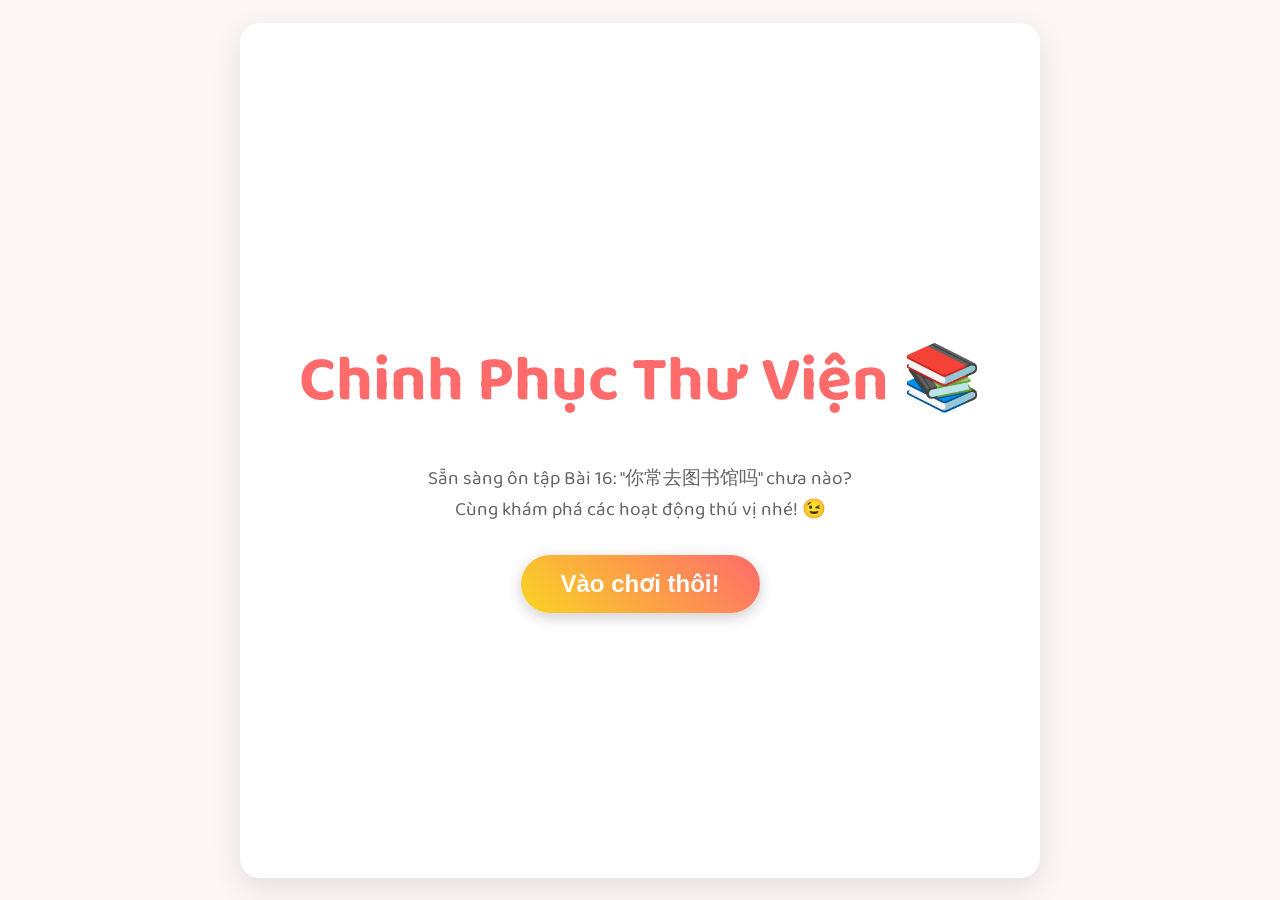
<file: bai16.html>
<!DOCTYPE html>
<html lang="vi">
<head>
    <meta charset="UTF-8">
    <meta name="viewport" content="width=device-width, initial-scale=1.0">
    <title>Game: Chinh Phục Tiếng Trung - Bài 16</title>
    <link rel="preconnect" href="https://fonts.googleapis.com">
    <link rel="preconnect" href="https://fonts.gstatic.com" crossorigin>
    <link href="https://fonts.googleapis.com/css2?family=Baloo+2:wght@400;700&display=swap" rel="stylesheet">
    <style>
        :root {
            --primary-color: #ff6b6b; /* Red-pink */
            --secondary-color: #f9d423; /* Yellow */
            --accent-color: #48dbfb; /* Blue */
            --bg-color: #fdf6f6;
            --text-color: #333;
            --light-text-color: #fff;
            --correct-color: #2ecc71; /* Green */
            --incorrect-color: #e74c3c; /* Red */
            --font-family: 'Baloo 2', cursive;
        }

        /* --- General Styles --- */
        body {
            font-family: var(--font-family);
            background-color: var(--bg-color);
            color: var(--text-color);
            margin: 0;
            padding: 0;
            display: flex;
            justify-content: center;
            align-items: center;
            min-height: 100vh;
            text-align: center;
            overflow-x: hidden;
        }

        .game-container {
            width: 100%;
            max-width: 800px;
            min-height: 95vh;
            background: white;
            border-radius: 20px;
            box-shadow: 0 10px 30px rgba(0, 0, 0, 0.1);
            padding: 20px;
            box-sizing: border-box;
            display: flex;
            flex-direction: column;
            transition: all 0.5s ease;
        }

        /* --- Screens --- */
        .screen {
            width: 100%;
            flex-grow: 1;
            display: flex;
            flex-direction: column;
            justify-content: center;
            align-items: center;
        }

        .hidden { display: none !important; }

        /* --- Start Screen --- */
        #start-screen h1 {
            font-size: clamp(2.5rem, 6vw, 4rem);
            color: var(--primary-color);
            margin-bottom: 10px;
        }
        #start-screen p {
            font-size: clamp(1rem, 3vw, 1.2rem);
            color: #666;
            margin-bottom: 30px;
        }
        .start-btn {
            padding: 15px 40px;
            font-size: 1.5rem;
            font-weight: 700;
            background: linear-gradient(45deg, var(--secondary-color), var(--primary-color));
            color: var(--light-text-color);
            border: none;
            border-radius: 50px;
            cursor: pointer;
            box-shadow: 0 4px 15px rgba(0, 0, 0, 0.2);
            transition: all 0.3s ease;
        }
        .start-btn:hover {
            transform: translateY(-3px);
            box-shadow: 0 8px 20px rgba(0, 0, 0, 0.2);
        }

        /* --- Game Screen --- */
        .game-header {
            display: flex;
            justify-content: space-between;
            align-items: center;
            width: 100%;
            padding: 10px 0;
            margin-bottom: 20px;
            border-bottom: 2px solid #eee;
        }
        .game-header-item {
            background: #f0f0f0;
            padding: 8px 15px;
            border-radius: 20px;
            font-weight: 700;
        }
        #timer { color: var(--accent-color); }
        #score { color: var(--primary-color); }

        .pinyin-toggle {
            display: flex;
            align-items: center;
            cursor: pointer;
        }
        .pinyin-toggle-label { margin-right: 8px; font-weight: 700; }
        .toggle-switch {
            position: relative;
            display: inline-block;
            width: 50px;
            height: 28px;
        }
        .toggle-switch input { opacity: 0; width: 0; height: 0; }
        .slider {
            position: absolute;
            cursor: pointer;
            top: 0; left: 0; right: 0; bottom: 0;
            background-color: #ccc;
            transition: .4s;
            border-radius: 28px;
        }
        .slider:before {
            position: absolute;
            content: "";
            height: 20px; width: 20px;
            left: 4px; bottom: 4px;
            background-color: white;
            transition: .4s;
            border-radius: 50%;
        }
        input:checked + .slider { background-color: var(--secondary-color); }
        input:checked + .slider:before { transform: translateX(22px); }

        #question-container {
            flex-grow: 1;
            width: 100%;
            display: flex;
            flex-direction: column;
            justify-content: center;
            align-items: center;
        }
        
        .level-title {
            font-size: 1.5rem;
            color: var(--primary-color);
            margin-bottom: 15px;
            font-weight: 700;
        }

        .question-text {
            font-size: 2.5rem;
            font-weight: 700;
            margin-bottom: 10px;
            color: var(--text-color);
        }

        .question-pinyin {
            font-size: 1.5rem;
            color: #888;
            margin-bottom: 25px;
            height: 2rem; /* Reserve space to prevent layout shift */
            transition: opacity 0.3s;
        }
        .pinyin-hidden .question-pinyin { opacity: 0; }

        .question-translation {
             font-size: 1rem;
             color: #666;
             margin-bottom: 25px;
        }

        #options-container {
            display: grid;
            grid-template-columns: 1fr 1fr;
            gap: 15px;
            width: 100%;
            max-width: 500px;
        }
        .option-btn {
            padding: 15px;
            font-size: 1.2rem;
            border: 2px solid #e0e0e0;
            border-radius: 12px;
            background: white;
            cursor: pointer;
            transition: all 0.2s ease;
            height: 60px;
            display: flex;
            justify-content: center;
            align-items: center;
        }
        .option-btn:hover {
            border-color: var(--primary-color);
            background-color: #fff0f0;
        }
        .option-btn.correct { background-color: var(--correct-color); color: white; border-color: var(--correct-color); }
        .option-btn.incorrect { background-color: var(--incorrect-color); color: white; border-color: var(--incorrect-color); }
        
        #text-input {
            padding: 15px;
            font-size: 1.2rem;
            border-radius: 12px;
            border: 2px solid #e0e0e0;
            width: 100%;
            max-width: 470px;
            box-sizing: border-box;
            text-align: center;
            font-family: var(--font-family);
        }
        #text-input:focus {
            outline: none;
            border-color: var(--primary-color);
        }

        #scramble-container {
            display: flex;
            flex-wrap: wrap;
            justify-content: center;
            gap: 10px;
            padding: 20px;
            border: 2px dashed #ccc;
            border-radius: 12px;
            min-height: 50px;
            margin-bottom: 20px;
        }
        .scramble-word {
            padding: 10px 15px;
            background: #e0e0e0;
            border-radius: 8px;
            cursor: grab;
            user-select: none;
        }
        .scramble-word.dragging { opacity: 0.5; }

        .feedback {
            font-size: 1.2rem;
            font-weight: bold;
            height: 30px;
            margin-top: 15px;
        }

        .game-footer {
            display: flex;
            justify-content: space-between;
            align-items: center;
            width: 100%;
            margin-top: 20px;
        }

        .footer-btn {
            padding: 10px 20px;
            border: none;
            border-radius: 10px;
            cursor: pointer;
            font-weight: 700;
            transition: all 0.3s ease;
        }

        #hint-btn { background-color: var(--accent-color); color: white; }
        #hint-box {
            background: #e6fcff;
            border: 1px solid var(--accent-color);
            padding: 10px;
            border-radius: 8px;
            margin-top: 15px;
            width: 90%;
            max-width: 500px;
            font-style: italic;
        }
        #skip-btn { background-color: #999; color: white; }
        #submit-btn { background-color: var(--primary-color); color: white; font-size: 1.2rem; padding: 12px 30px; }
        #submit-btn:disabled { background-color: #ccc; cursor: not-allowed; }

        /* --- Summary Screen --- */
        #summary-screen h2 {
            color: var(--primary-color);
            font-size: 2rem;
        }
        #summary-details {
            display: grid;
            grid-template-columns: 1fr 1fr;
            gap: 20px;
            margin: 20px 0;
            font-size: 1.2rem;
        }
        .summary-item {
            background: #f0f0f0;
            padding: 20px;
            border-radius: 12px;
        }
        .summary-item .value {
            font-size: 2rem;
            font-weight: 700;
        }
        #badge-container {
            margin: 20px 0;
        }
        #badge-display {
            font-size: 5rem;
        }
        #badge-text {
            font-size: 1.5rem;
            font-weight: 700;
            color: var(--secondary-color);
        }
        #mistakes-log {
            text-align: left;
            width: 100%;
            max-width: 500px;
            margin-top: 20px;
        }
        #mistakes-log h3 { text-align: center; }
        .mistake-item {
            background: #ffeded;
            border: 1px solid var(--incorrect-color);
            border-radius: 8px;
            padding: 10px;
            margin-bottom: 10px;
        }
        #restart-btn {
            padding: 15px 40px;
            font-size: 1.2rem;
        }
        
        /* --- Responsive Design --- */
        @media (max-width: 600px) {
            .game-container {
                padding: 15px;
                min-height: 98vh;
            }
            .question-text { font-size: 2rem; }
            .question-pinyin { font-size: 1.2rem; }
            .game-header { flex-direction: column; gap: 10px; }
            #options-container { grid-template-columns: 1fr; }
            .option-btn { height: auto; min-height: 50px; }
        }
    </style>
</head>
<body>

    <div class="game-container">

        <!-- ===== Màn hình Bắt đầu ===== -->
        <div id="start-screen" class="screen">
            <h1>Chinh Phục Thư Viện 📚</h1>
            <p>Sẵn sàng ôn tập Bài 16: "你常去图书馆吗" chưa nào? <br> Cùng khám phá các hoạt động thú vị nhé! 😉</p>
            <button id="start-btn" class="start-btn">Vào chơi thôi!</button>
        </div>

        <!-- ===== Màn hình Chơi Game ===== -->
        <div id="game-screen" class="screen hidden">
            <!-- Header: Timer, Score, Pinyin Toggle -->
            <div class="game-header">
                <div id="timer" class="game-header-item">⏳ 00:00</div>
                <div class="pinyin-toggle">
                    <span class="pinyin-toggle-label">Pinyin</span>
                    <label class="toggle-switch">
                        <input type="checkbox" id="pinyin-switch" checked>
                        <span class="slider"></span>
                    </label>
                </div>
                <div id="score" class="game-header-item">Điểm: 0 ✨</div>
            </div>

            <!-- Khu vực câu hỏi -->
            <div id="question-container">
                <div id="level-title" class="level-title"></div>
                <div id="question-text" class="question-text"></div>
                <div id="question-pinyin" class="question-pinyin"></div>
                <div id="question-translation" class="question-translation"></div>
                
                <!-- Container cho các loại câu trả lời -->
                <div id="options-container"></div>
                <input type="text" id="text-input" class="hidden" autocomplete="off">
                <div id="scramble-container" class="hidden"></div>
                <textarea id="expression-input" class="hidden" rows="4" style="width: 100%; max-width: 470px; font-size: 1.1rem; padding: 15px; border-radius: 12px; border: 2px solid #e0e0e0; font-family: var(--font-family);" placeholder="Viết câu trả lời của bạn ở đây..."></textarea>
                
                <div id="feedback" class="feedback"></div>
                <div id="hint-box" class="hidden"></div>
            </div>

            <!-- Footer: Hint, Skip, Submit buttons -->
            <div class="game-footer">
                <button id="hint-btn" class="footer-btn">💡 Gợi ý</button>
                <button id="submit-btn" class="footer-btn">Kiểm tra</button>
                <button id="skip-btn" class="footer-btn">Bỏ qua ⏭️</button>
            </div>
        </div>

        <!-- ===== Màn hình Tổng kết ===== -->
        <div id="summary-screen" class="screen hidden">
            <h2>🎉 Hoàn thành! Bạn giỏi quá! 🎉</h2>
            
            <div id="badge-container">
                <div id="badge-display"></div>
                <div id="badge-text"></div>
            </div>

            <div id="summary-details">
                <div class="summary-item">
                    <div>Tổng thời gian</div>
                    <div id="final-time" class="value"></div>
                </div>
                <div class="summary-item">
                    <div>Tổng điểm</div>
                    <div id="final-score" class="value"></div>
                </div>
                 <div class="summary-item">
                    <div>Số câu đúng</div>
                    <div id="correct-count" class="value" style="color: var(--correct-color);"></div>
                </div>
                 <div class="summary-item">
                    <div>Số câu sai</div>
                    <div id="incorrect-count" class="value" style="color: var(--incorrect-color);"></div>
                </div>
            </div>

            <div id="mistakes-log">
                <h3>Cùng xem lại các câu sai nhé:</h3>
                <div id="mistakes-list"></div>
            </div>
            
            <button id="restart-btn" class="start-btn footer-btn">Chơi lại</button>
        </div>
    </div>

<script>
// ===================================================================================
// === DỮ LIỆU TRÒ CHƠI (Dựa trên Bài 16) ===
// ===================================================================================
const gameData = [
    // --- Cấp 1: Nhận diện Hán tự ---
    {
        level: "Cấp 1: Thử tài tinh mắt 👀",
        type: 'mcq',
        question: '书',
        pinyin: 'shū',
        options: ['sách', 'điện', 'mạng'],
        answer: 'sách',
        hint: 'Bạn đến thư viện để mượn (借) thứ này.'
    },
    {
        level: "Cấp 1: Thử tài tinh mắt 👀",
        type: 'mcq',
        question: '网',
        pinyin: 'wǎng',
        options: ['đi', 'mạng', 'xem'],
        answer: 'mạng',
        hint: 'Từ này có trong cụm "lên mạng" (上网).'
    },
    {
        level: "Cấp 1: Thử tài tinh mắt 👀",
        type: 'mcq',
        question: '走',
        pinyin: 'zǒu',
        options: ['đi', 'nghỉ ngơi', 'luôn luôn'],
        answer: 'đi',
        hint: 'Một hành động di chuyển bằng chân. "咱们走吧！"'
    },

    // --- Cấp 2: Từ vựng ---
    {
        level: "Cấp 2: Kho từ vựng 🧠",
        type: 'mcq',
        question: '安静',
        pinyin: 'ānjìng',
        options: ['yên tĩnh', 'thư viện', 'ký túc xá'],
        answer: 'yên tĩnh',
        hint: 'Trạng thái không có tiếng ồn, thích hợp để đọc sách.'
    },
    {
        level: "Cấp 2: Kho từ vựng 🧠",
        type: 'mcq',
        question: '聊天儿',
        pinyin: 'liáotiānr',
        options: ['xem phim', 'ôn tập', 'tán gẫu'],
        answer: 'tán gẫu',
        hint: 'Nói chuyện phiếm với bạn bè (朋友).'
    },
    {
        level: "Cấp 2: Kho từ vựng 🧠",
        type: 'mcq',
        question: '超市',
        pinyin: 'chāoshì',
        options: ['siêu thị', 'công viên', 'bài tập'],
        answer: 'siêu thị',
        hint: 'Nơi bạn đến để mua đồ (买东西).'
    },
    {
        level: "Cấp 2: Kho từ vựng 🧠",
        type: 'mcq',
        question: '有时候',
        pinyin: 'yǒu shíhou',
        options: ['thường xuyên', 'thỉnh thoảng', 'luôn luôn'],
        answer: 'thỉnh thoảng',
        hint: 'Chỉ một hành động không diễn ra thường xuyên, "có lúc...".'
    },

    // --- Cấp 3: Ngữ pháp ---
    {
        level: "Cấp 3: Cao thủ Ngữ pháp 🏆",
        type: 'mcq',
        question: 'Chọn từ đúng: 你喝茶 ____ 喝咖啡？',
        pinyin: 'nǐ hē chá ____ hē kāfēi?',
        options: ['还是', '或者'],
        answer: '还是',
        hint: 'Dùng từ nào cho câu hỏi lựa chọn?'
    },
    {
        level: "Cấp 3: Cao thủ Ngữ pháp 🏆",
        type: 'mcq',
        question: 'Chọn từ đúng: 晚上我常复习课文，____ 做练习。',
        pinyin: 'wǎnshang wǒ cháng fùxí kèwén, ____ zuò liànxí.',
        options: ['还是', '或者'],
        answer: '或者',
        hint: 'Dùng từ nào cho câu trần thuật có sự lựa chọn?'
    },
    {
        level: "Cấp 3: Cao thủ Ngữ pháp 🏆",
        type: 'fill-blank',
        question: '我 ____ 在宿舍看书。',
        pinyin: 'wǒ ____ zài sùshè kàn shū.',
        answer: '总',
        hint: 'Từ này có nghĩa là "luôn luôn" (always).'
    },

    // --- Cấp 4: Sắp xếp câu ---
    {
        level: "Cấp 4: Bậc thầy sắp xếp ✍️",
        type: 'scramble',
        words: ['晚上', '你', '做什么', '常'],
        answer: '你晚上常做什么',
        hint: 'Đây là một câu hỏi về hoạt động buổi tối.'
    },
    {
        level: "Cấp 4: Bậc thầy sắp xếp ✍️",
        type: 'scramble',
        words: ['我', '一起', '你', '去', '跟'],
        answer: '你跟我一起去',
        hint: 'Cấu trúc: A 跟 B 一起 + Động từ.'
    },
     {
        level: "Cấp 4: Bậc thầy sắp xếp ✍️",
        type: 'scramble',
        words: ['常', '我', '借书', '在', '那儿'],
        answer: '我常在那儿借书',
        hint: 'Chủ ngữ -> Trạng từ -> Động từ.'
    },
    
    // --- Cấp 5: Biểu đạt ---
    {
        level: "Cấp 5: Nhà sáng tạo 🎨",
        type: 'expression',
        question: 'Cuối tuần (星期六和星期日) bạn thường làm gì? Hãy viết 2 hoạt động bằng tiếng Trung.',
        pinyin: 'zhōumò nǐ cháng zuò shénme?',
        sampleAnswer: '我有时候在宿舍休息，有时候跟朋友一起去公园玩儿。',
        hint: 'Bắt đầu với "我有时候...", sau đó có thể dùng "或者" hoặc thêm một câu "有时候..." nữa.'
    }
];


// ===================================================================================
// === LOGIC CỦA TRÒ CHƠI (Tái sử dụng từ game trước) ===
// ===================================================================================
const startScreen = document.getElementById('start-screen');
const gameScreen = document.getElementById('game-screen');
const summaryScreen = document.getElementById('summary-screen');
const startBtn = document.getElementById('start-btn');
const restartBtn = document.getElementById('restart-btn');
const skipBtn = document.getElementById('skip-btn');
const hintBtn = document.getElementById('hint-btn');
const submitBtn = document.getElementById('submit-btn');

const timerEl = document.getElementById('timer');
const scoreEl = document.getElementById('score');
const pinyinSwitch = document.getElementById('pinyin-switch');
const levelTitleEl = document.getElementById('level-title');
const questionTextEl = document.getElementById('question-text');
const questionPinyinEl = document.getElementById('question-pinyin');
const questionTranslationEl = document.getElementById('question-translation');
const optionsContainer = document.getElementById('options-container');
const textInput = document.getElementById('text-input');
const scrambleContainer = document.getElementById('scramble-container');
const expressionInput = document.getElementById('expression-input');
const feedbackEl = document.getElementById('feedback');
const hintBox = document.getElementById('hint-box');

let gameState = {};
let timerInterval;

function initGameState() {
    gameState = {
        currentQuestionIndex: 0,
        score: 0,
        startTime: null,
        elapsedSeconds: 0,
        mistakes: [],
        pinyinVisible: true,
    };
}

function startGame() {
    initGameState();
    startScreen.classList.add('hidden');
    summaryScreen.classList.add('hidden');
    gameScreen.classList.remove('hidden');
    gameState.startTime = new Date();
    startTimer();
    renderQuestion();
    updateScore();
}

function startTimer() {
    clearInterval(timerInterval);
    timerInterval = setInterval(() => {
        gameState.elapsedSeconds++;
        const minutes = Math.floor(gameState.elapsedSeconds / 60).toString().padStart(2, '0');
        const seconds = (gameState.elapsedSeconds % 60).toString().padStart(2, '0');
        timerEl.textContent = `⏳ ${minutes}:${seconds}`;
    }, 1000);
}

function renderQuestion() {
    optionsContainer.innerHTML = '';
    textInput.value = '';
    textInput.classList.add('hidden');
    scrambleContainer.innerHTML = '';
    scrambleContainer.classList.add('hidden');
    expressionInput.value = '';
    expressionInput.classList.add('hidden');
    feedbackEl.textContent = '';
    hintBox.classList.add('hidden');
    submitBtn.disabled = false;
    submitBtn.style.display = 'block';
    questionTranslationEl.textContent = '';

    if (gameState.currentQuestionIndex >= gameData.length) {
        endGame();
        return;
    }

    const q = gameData[gameState.currentQuestionIndex];
    levelTitleEl.textContent = q.level;
    questionTextEl.textContent = q.question;
    questionPinyinEl.textContent = q.pinyin || '';
    if (q.translation) {
        questionTranslationEl.textContent = `(${q.translation})`;
    }

    switch (q.type) {
        case 'mcq':
            submitBtn.style.display = 'none'; // Hide submit for MCQ, answer on click
            q.options.forEach(option => {
                const button = document.createElement('button');
                button.textContent = option;
                button.classList.add('option-btn');
                button.onclick = () => checkAnswer(option);
                optionsContainer.appendChild(button);
            });
            break;
        case 'fill-blank':
            submitBtn.textContent = 'Kiểm tra';
            textInput.classList.remove('hidden');
            textInput.focus();
            break;
        case 'scramble':
            submitBtn.textContent = 'Kiểm tra';
            scrambleContainer.classList.remove('hidden');
            const shuffledWords = [...q.words].sort(() => Math.random() - 0.5);
            shuffledWords.forEach(word => {
                const wordEl = document.createElement('div');
                wordEl.textContent = word;
                wordEl.classList.add('scramble-word');
                wordEl.draggable = true;
                wordEl.addEventListener('dragstart', handleDragStart);
                scrambleContainer.appendChild(wordEl);
            });
            scrambleContainer.addEventListener('dragover', handleDragOver);
            scrambleContainer.addEventListener('drop', handleDrop);
            break;
        case 'expression':
            submitBtn.textContent = 'Hoàn thành';
            expressionInput.classList.remove('hidden');
            expressionInput.focus();
            break;
    }
}
let draggedItem = null;

function handleDragStart(e) {
    draggedItem = e.target;
    e.target.style.opacity = '0.5';
}
function handleDragOver(e) { e.preventDefault(); }
function handleDrop(e) {
    e.preventDefault();
    if(e.target.classList.contains('scramble-word')) {
        const rect = e.target.getBoundingClientRect();
        const offsetX = e.clientX - rect.left;
        if(offsetX > rect.width / 2) {
             e.target.parentNode.insertBefore(draggedItem, e.target.nextSibling);
        } else {
             e.target.parentNode.insertBefore(draggedItem, e.target);
        }
    } else {
         scrambleContainer.appendChild(draggedItem);
    }
    draggedItem.style.opacity = '1';
    draggedItem = null;
}

function checkAnswer(selectedOption = null) {
    if (submitBtn.disabled) return;

    const q = gameData[gameState.currentQuestionIndex];
    let isCorrect = false;
    let userAnswerForLog = '';
    
    switch(q.type) {
        case 'mcq':
            isCorrect = selectedOption === q.answer;
            userAnswerForLog = selectedOption;
            document.querySelectorAll('.option-btn').forEach(btn => {
                btn.onclick = null; // Disable buttons after selection
                if (btn.textContent === q.answer) {
                    btn.classList.add('correct');
                } else if (btn.textContent === selectedOption) {
                    btn.classList.add('incorrect');
                }
            });
            break;
        case 'fill-blank':
            userAnswerForLog = textInput.value.trim();
            isCorrect = userAnswerForLog.toLowerCase() === q.answer.toLowerCase();
            break;
        case 'scramble':
            const words = [...scrambleContainer.querySelectorAll('.scramble-word')].map(el => el.textContent);
            userAnswerForLog = words.join('');
            isCorrect = userAnswerForLog === q.answer;
            break;
        case 'expression':
            isCorrect = true; // Creative questions are always "correct" for points
            userAnswerForLog = expressionInput.value;
            break;
    }

    if (isCorrect) {
        feedbackEl.textContent = '🎉 Chính xác! Tuyệt vời!';
        feedbackEl.style.color = 'var(--correct-color)';
        gameState.score += 10;
        updateScore();
    } else {
        feedbackEl.textContent = `🤔 Chưa đúng rồi! Đáp án là: "${q.answer || q.sampleAnswer}"`;
        feedbackEl.style.color = 'var(--incorrect-color)';
        gameState.mistakes.push({ ...q, userAnswer: userAnswerForLog });
    }

    submitBtn.disabled = true;
    setTimeout(() => {
        gameState.currentQuestionIndex++;
        renderQuestion();
    }, q.type === 'mcq' ? 1500 : 2000);
}

function updateScore() {
    scoreEl.textContent = `Điểm: ${gameState.score} ✨`;
}

function togglePinyin() {
    gameState.pinyinVisible = pinyinSwitch.checked;
    const container = document.getElementById('question-container');
    if (gameState.pinyinVisible) {
        container.classList.remove('pinyin-hidden');
    } else {
        container.classList.add('pinyin-hidden');
    }
}

function showHint() {
    const q = gameData[gameState.currentQuestionIndex];
    hintBox.textContent = `💡 Gợi ý nè: ${q.hint}`;
    hintBox.classList.remove('hidden');
}

function skipQuestion() {
    feedbackEl.textContent = 'Bỏ qua câu này!';
    feedbackEl.style.color = '#888';
    setTimeout(() => {
        gameState.currentQuestionIndex++;
        renderQuestion();
    }, 1000);
}

function endGame() {
    clearInterval(timerInterval);
    gameScreen.classList.add('hidden');
    summaryScreen.classList.remove('hidden');

    const minutes = Math.floor(gameState.elapsedSeconds / 60).toString().padStart(2, '0');
    const seconds = (gameState.elapsedSeconds % 60).toString().padStart(2, '0');
    const correctCount = gameData.length - gameState.mistakes.length;

    document.getElementById('final-time').textContent = `${minutes}:${seconds}`;
    document.getElementById('final-score').textContent = gameState.score;
    document.getElementById('correct-count').textContent = correctCount;
    document.getElementById('incorrect-count').textContent = gameState.mistakes.length;
    
    const badgeDisplay = document.getElementById('badge-display');
    const badgeText = document.getElementById('badge-text');
    if (gameState.mistakes.length === 0) {
        badgeDisplay.textContent = '🥇';
        badgeText.textContent = 'Học Bá Tiếng Trung';
    } else if (gameState.mistakes.length <= 3) {
        badgeDisplay.textContent = '🥈';
        badgeText.textContent = 'Cao Thủ';
    } else {
        badgeDisplay.textContent = '🥉';
        badgeText.textContent = 'Tiến Bộ Vượt Bậc';
    }

    const mistakesList = document.getElementById('mistakes-list');
    mistakesList.innerHTML = '';
    if (gameState.mistakes.length === 0) {
        mistakesList.innerHTML = '<p style="text-align: center;">Bạn không sai câu nào cả! Quá đỉnh! 🥳</p>';
    } else {
        gameState.mistakes.forEach(mistake => {
            const item = document.createElement('div');
            item.classList.add('mistake-item');
            item.innerHTML = `
                <p><b>Câu hỏi:</b> ${mistake.question}</p>
                <p><b>Bạn trả lời:</b> <span style="color: var(--incorrect-color);">${mistake.userAnswer}</span></p>
                <p><b>Đáp án đúng:</b> <span style="color: var(--correct-color);">${mistake.answer || mistake.sampleAnswer}</span></p>
            `;
            mistakesList.appendChild(item);
        });
    }
}

// Event Listeners
startBtn.addEventListener('click', startGame);
restartBtn.addEventListener('click', startGame);
pinyinSwitch.addEventListener('change', togglePinyin);
hintBtn.addEventListener('click', showHint);
skipBtn.addEventListener('click', skipQuestion);
submitBtn.addEventListener('click', () => checkAnswer());

textInput.addEventListener('keyup', (event) => {
    if (event.key === "Enter") {
        checkAnswer();
    }
});
</script>

</body>
</html>
</file>
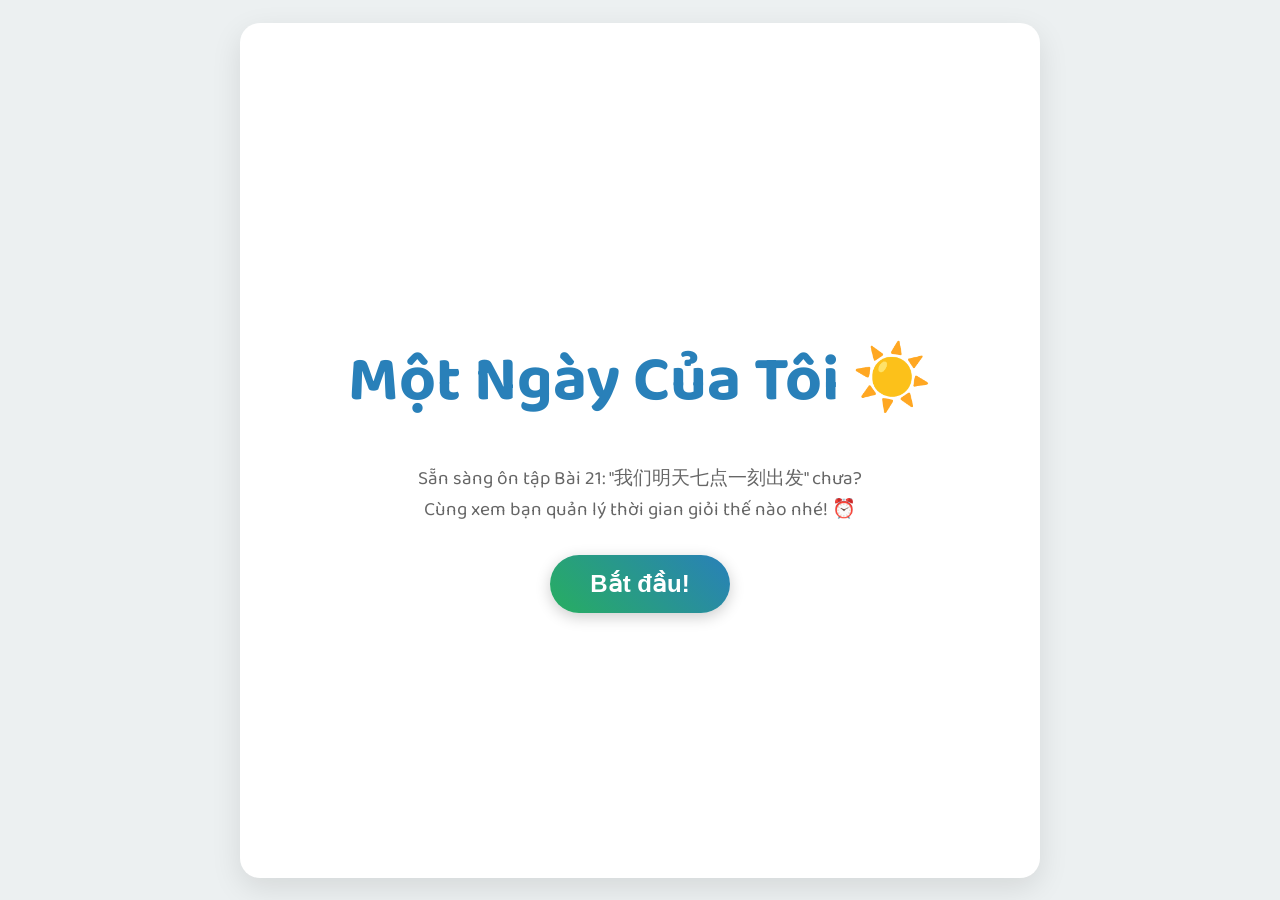
<file: bai21.html>
<!DOCTYPE html>
<html lang="vi">
<head>
    <meta charset="UTF-8">
    <meta name="viewport" content="width=device-width, initial-scale=1.0">
    <title>Game: Một Ngày Của Tôi - Bài 21</title>
    <link rel="preconnect" href="https://fonts.googleapis.com">
    <link rel="preconnect" href="https://fonts.gstatic.com" crossorigin>
    <link href="https://fonts.googleapis.com/css2?family=Baloo+2:wght@400;700&display=swap" rel="stylesheet">
    <style>
        :root {
            --primary-color: #2980b9; /* Belize Hole */
            --secondary-color: #27ae60; /* Nephritis */
            --accent-color: #f39c12; /* Orange */
            --bg-color: #ecf0f1; /* Clouds */
            --text-color: #34495e; /* Wet Asphalt */
            --light-text-color: #fff;
            --correct-color: #2ecc71; /* Emerald */
            --incorrect-color: #e74c3c; /* Alizarin */
            --font-family: 'Baloo 2', cursive;
        }

        /* --- General Styles --- */
        body {
            font-family: var(--font-family);
            background-color: var(--bg-color);
            color: var(--text-color);
            margin: 0;
            padding: 0;
            display: flex;
            justify-content: center;
            align-items: center;
            min-height: 100vh;
            text-align: center;
            overflow-x: hidden;
        }

        .game-container {
            width: 100%;
            max-width: 800px;
            min-height: 95vh;
            background: white;
            border-radius: 20px;
            box-shadow: 0 10px 30px rgba(0, 0, 0, 0.1);
            padding: 20px;
            box-sizing: border-box;
            display: flex;
            flex-direction: column;
            transition: all 0.5s ease;
        }

        /* --- Screens --- */
        .screen {
            width: 100%;
            flex-grow: 1;
            display: flex;
            flex-direction: column;
            justify-content: center;
            align-items: center;
        }

        .hidden { display: none !important; }

        /* --- Start Screen --- */
        #start-screen h1 {
            font-size: clamp(2.5rem, 6vw, 4rem);
            color: var(--primary-color);
            margin-bottom: 10px;
        }
        #start-screen p {
            font-size: clamp(1rem, 3vw, 1.2rem);
            color: #666;
            margin-bottom: 30px;
        }
        .start-btn {
            padding: 15px 40px;
            font-size: 1.5rem;
            font-weight: 700;
            background: linear-gradient(45deg, var(--secondary-color), var(--primary-color));
            color: var(--light-text-color);
            border: none;
            border-radius: 50px;
            cursor: pointer;
            box-shadow: 0 4px 15px rgba(0, 0, 0, 0.2);
            transition: all 0.3s ease;
        }
        .start-btn:hover {
            transform: translateY(-3px);
            box-shadow: 0 8px 20px rgba(0, 0, 0, 0.2);
        }

        /* --- Game Screen --- */
        .game-header {
            display: flex;
            justify-content: space-between;
            align-items: center;
            width: 100%;
            padding: 10px 0;
            margin-bottom: 20px;
            border-bottom: 2px solid #eee;
        }
        .game-header-item {
            background: #eafaf1;
            padding: 8px 15px;
            border-radius: 20px;
            font-weight: 700;
        }
        #timer { color: var(--accent-color); }
        #score { color: var(--primary-color); }

        .pinyin-toggle {
            display: flex;
            align-items: center;
            cursor: pointer;
        }
        .pinyin-toggle-label { margin-right: 8px; font-weight: 700; }
        .toggle-switch {
            position: relative;
            display: inline-block;
            width: 50px;
            height: 28px;
        }
        .toggle-switch input { opacity: 0; width: 0; height: 0; }
        .slider {
            position: absolute;
            cursor: pointer;
            top: 0; left: 0; right: 0; bottom: 0;
            background-color: #ccc;
            transition: .4s;
            border-radius: 28px;
        }
        .slider:before {
            position: absolute;
            content: "";
            height: 20px; width: 20px;
            left: 4px; bottom: 4px;
            background-color: white;
            transition: .4s;
            border-radius: 50%;
        }
        input:checked + .slider { background-color: var(--secondary-color); }
        input:checked + .slider:before { transform: translateX(22px); }

        #question-container {
            flex-grow: 1;
            width: 100%;
            display: flex;
            flex-direction: column;
            justify-content: center;
            align-items: center;
        }
        
        .level-title {
            font-size: 1.5rem;
            color: var(--primary-color);
            margin-bottom: 15px;
            font-weight: 700;
        }

        .question-text {
            font-size: 2.5rem;
            font-weight: 700;
            margin-bottom: 10px;
            color: var(--text-color);
        }
        .clock-question {
            font-family: 'Courier New', Courier, monospace;
            font-size: 3.5rem;
            background: #f0f0f0;
            padding: 10px 30px;
            border-radius: 15px;
            border: 3px solid #ccc;
        }
        .paragraph-question {
            font-size: 1.2rem;
            max-width: 90%;
            line-height: 1.6;
        }


        .question-pinyin {
            font-size: 1.5rem;
            color: #888;
            margin-bottom: 25px;
            height: 2rem; /* Reserve space to prevent layout shift */
            transition: opacity 0.3s;
        }
        .pinyin-hidden .question-pinyin { opacity: 0; }

        .question-translation {
             font-size: 1rem;
             color: #666;
             margin-bottom: 25px;
        }

        #options-container {
            display: grid;
            grid-template-columns: 1fr 1fr;
            gap: 15px;
            width: 100%;
            max-width: 500px;
        }
        .option-btn {
            padding: 15px;
            font-size: 1.2rem;
            border: 2px solid #e0e0e0;
            border-radius: 12px;
            background: white;
            cursor: pointer;
            transition: all 0.2s ease;
            height: 60px;
            display: flex;
            justify-content: center;
            align-items: center;
        }
        .option-btn:hover {
            border-color: var(--primary-color);
            background-color: var(--bg-color);
        }
        .option-btn.correct { background-color: var(--correct-color); color: white; border-color: var(--correct-color); }
        .option-btn.incorrect { background-color: var(--incorrect-color); color: white; border-color: var(--incorrect-color); }
        
        #text-input {
            padding: 15px;
            font-size: 1.2rem;
            border-radius: 12px;
            border: 2px solid #e0e0e0;
            width: 100%;
            max-width: 470px;
            box-sizing: border-box;
            text-align: center;
            font-family: var(--font-family);
        }
        #text-input:focus {
            outline: none;
            border-color: var(--primary-color);
        }

        #scramble-container {
            display: flex;
            flex-wrap: wrap;
            justify-content: center;
            gap: 10px;
            padding: 20px;
            border: 2px dashed #ccc;
            border-radius: 12px;
            min-height: 50px;
            margin-bottom: 20px;
        }
        .scramble-word {
            padding: 10px 15px;
            background: #e0e0e0;
            border-radius: 8px;
            cursor: grab;
            user-select: none;
        }
        .scramble-word.dragging { opacity: 0.5; }

        .feedback {
            font-size: 1.2rem;
            font-weight: bold;
            height: 30px;
            margin-top: 15px;
        }

        .game-footer {
            display: flex;
            justify-content: space-between;
            align-items: center;
            width: 100%;
            margin-top: 20px;
        }

        .footer-btn {
            padding: 10px 20px;
            border: none;
            border-radius: 10px;
            cursor: pointer;
            font-weight: 700;
            transition: all 0.3s ease;
        }

        #hint-btn { background-color: var(--accent-color); color: white; }
        #hint-box {
            background: #fef9e7;
            border: 1px solid var(--accent-color);
            padding: 10px;
            border-radius: 8px;
            margin-top: 15px;
            width: 90%;
            max-width: 500px;
            font-style: italic;
        }
        #skip-btn { background-color: #95a5a6; color: white; }
        #submit-btn { background-color: var(--primary-color); color: white; font-size: 1.2rem; padding: 12px 30px; }
        #submit-btn:disabled { background-color: #ccc; cursor: not-allowed; }

        /* --- Summary Screen --- */
        #summary-screen h2 {
            color: var(--primary-color);
            font-size: 2rem;
        }
        #summary-details {
            display: grid;
            grid-template-columns: 1fr 1fr;
            gap: 20px;
            margin: 20px 0;
            font-size: 1.2rem;
        }
        .summary-item {
            background: #e4f2fd;
            padding: 20px;
            border-radius: 12px;
        }
        .summary-item .value {
            font-size: 2rem;
            font-weight: 700;
        }
        #badge-container {
            margin: 20px 0;
        }
        #badge-display {
            font-size: 5rem;
        }
        #badge-text {
            font-size: 1.5rem;
            font-weight: 700;
            color: var(--secondary-color);
        }
        #mistakes-log {
            text-align: left;
            width: 100%;
            max-width: 500px;
            margin-top: 20px;
        }
        #mistakes-log h3 { text-align: center; }
        .mistake-item {
            background: #fadbd8;
            border: 1px solid var(--incorrect-color);
            border-radius: 8px;
            padding: 10px;
            margin-bottom: 10px;
        }
        .sample-answer {
            background: #e8f8f5;
            padding: 10px;
            border-radius: 5px;
            margin-top: 10px;
            border-left: 4px solid var(--correct-color);
        }
        #restart-btn {
            padding: 15px 40px;
            font-size: 1.2rem;
        }
        
        /* --- Responsive Design --- */
        @media (max-width: 600px) {
            .game-container {
                padding: 15px;
                min-height: 98vh;
            }
            .question-text { font-size: 2rem; }
            .question-pinyin { font-size: 1.2rem; }
            .game-header { flex-direction: column; gap: 10px; }
            #options-container { grid-template-columns: 1fr; }
            .option-btn { height: auto; min-height: 50px; }
        }
    </style>
</head>
<body>

    <div class="game-container">

        <!-- ===== Màn hình Bắt đầu ===== -->
        <div id="start-screen" class="screen">
            <h1>Một Ngày Của Tôi ☀️</h1>
            <p>Sẵn sàng ôn tập Bài 21: "我们明天七点一刻出发" chưa? <br> Cùng xem bạn quản lý thời gian giỏi thế nào nhé! ⏰</p>
            <button id="start-btn" class="start-btn">Bắt đầu!</button>
        </div>

        <!-- ===== Màn hình Chơi Game ===== -->
        <div id="game-screen" class="screen hidden">
            <!-- Header: Timer, Score, Pinyin Toggle -->
            <div class="game-header">
                <div id="timer" class="game-header-item">⏳ 00:00</div>
                <div class="pinyin-toggle">
                    <span class="pinyin-toggle-label">Pinyin</span>
                    <label class="toggle-switch">
                        <input type="checkbox" id="pinyin-switch" checked>
                        <span class="slider"></span>
                    </label>
                </div>
                <div id="score" class="game-header-item">Điểm: 0 ✨</div>
            </div>

            <!-- Khu vực câu hỏi -->
            <div id="question-container">
                <div id="level-title" class="level-title"></div>
                <div id="question-text" class="question-text"></div>
                <div id="question-pinyin" class="question-pinyin"></div>
                <div id="question-translation" class="question-translation"></div>
                
                <!-- Container cho các loại câu trả lời -->
                <div id="options-container"></div>
                <input type="text" id="text-input" class="hidden" autocomplete="off">
                <div id="scramble-container" class="hidden"></div>
                <textarea id="expression-input" class="hidden" rows="6" style="width: 100%; max-width: 470px; font-size: 1.1rem; padding: 15px; border-radius: 12px; border: 2px solid #e0e0e0; font-family: var(--font-family);" placeholder="Viết đoạn văn của bạn ở đây..."></textarea>
                
                <div id="feedback" class="feedback"></div>
                <div id="hint-box" class="hidden"></div>
            </div>

            <!-- Footer: Hint, Skip, Submit buttons -->
            <div class="game-footer">
                <button id="hint-btn" class="footer-btn">💡 Gợi ý</button>
                <button id="submit-btn" class="footer-btn">Kiểm tra</button>
                <button id="skip-btn" class="footer-btn">Bỏ qua ⏭️</button>
            </div>
        </div>

        <!-- ===== Màn hình Tổng kết ===== -->
        <div id="summary-screen" class="screen hidden">
            <h2>🎉 Hoàn thành! Bạn đúng là một người đúng giờ! 🎉</h2>
            
            <div id="badge-container">
                <div id="badge-display"></div>
                <div id="badge-text"></div>
            </div>

            <div id="summary-details">
                <div class="summary-item">
                    <div>Tổng thời gian</div>
                    <div id="final-time" class="value"></div>
                </div>
                <div class="summary-item">
                    <div>Tổng điểm</div>
                    <div id="final-score" class="value"></div>
                </div>
                 <div class="summary-item">
                    <div>Số câu đúng</div>
                    <div id="correct-count" class="value" style="color: var(--correct-color);"></div>
                </div>
                 <div class="summary-item">
                    <div>Số câu sai</div>
                    <div id="incorrect-count" class="value" style="color: var(--incorrect-color);"></div>
                </div>
            </div>

            <div id="mistakes-log">
                <h3>Cùng xem lại các câu sai nhé:</h3>
                <div id="mistakes-list"></div>
            </div>
            
            <button id="restart-btn" class="start-btn footer-btn">Chơi lại</button>
        </div>
    </div>

<script>
// ===================================================================================
// === DỮ LIỆU TRÒ CHƠI (Dựa trên Bài 21) ===
// ===================================================================================
const gameData = [
    // --- Cấp 1: Bây giờ là mấy giờ? ---
    {
        level: "Cấp 1: Bây giờ là mấy giờ? 🕒",
        type: 'mcq',
        question: '7:30',
        pinyin: '',
        questionClasses: ['clock-question'],
        options: ['七点半', '七点一刻', '差半小时七点'],
        answer: '七点半',
        hint: '30 phút còn được gọi là "nửa" (半).'
    },
    {
        level: "Cấp 1: Bây giờ là mấy giờ? 🕒",
        type: 'mcq',
        question: '8:15',
        pinyin: '',
        questionClasses: ['clock-question'],
        options: ['八点半', '八点一刻', '八点'],
        answer: '八点一刻',
        hint: '15 phút còn được gọi là "một khắc" (一刻).'
    },
    {
        level: "Cấp 1: Bây giờ là mấy giờ? 🕒",
        type: 'mcq',
        question: '9:50',
        pinyin: '',
        questionClasses: ['clock-question'],
        options: ['九点五十', '差十分十点', 'Cả hai đều đúng'],
        answer: 'Cả hai đều đúng',
        hint: 'Bạn có thể nói giờ hơn hoặc giờ kém.'
    },
    {
        level: "Cấp 1: Bây giờ là mấy giờ? 🕒",
        type: 'mcq',
        question: '11:05',
        pinyin: '',
        questionClasses: ['clock-question'],
        options: ['十一点五分', '十一点零五分', '十一点五'],
        answer: '十一点零五分',
        hint: 'Khi số phút nhỏ hơn 10, cần thêm "零".'
    },
    {
        level: "Cấp 1: Bây giờ là mấy giờ? 🕒",
        type: 'mcq',
        question: '起床',
        pinyin: 'qǐchuáng',
        options: ['đi ngủ', 'thức dậy', 'tắm'],
        answer: 'thức dậy',
        hint: 'Hành động đầu tiên vào buổi sáng.'
    },
    {
        level: "Cấp 1: Bây giờ là mấy giờ? 🕒",
        type: 'mcq',
        question: '锻炼',
        pinyin: 'duànliàn',
        options: ['tập thể dục', 'ăn cơm', 'lên lớp'],
        answer: 'tập thể dục',
        hint: 'Hành động giúp cơ thể khỏe mạnh, thường làm ở 操场.'
    },
    {
        level: "Cấp 1: Bây giờ là mấy giờ? 🕒",
        type: 'mcq',
        question: '出发',
        pinyin: 'chūfā',
        options: ['tập hợp', 'xuất phát', 'leo núi'],
        answer: 'xuất phát',
        hint: 'Bắt đầu một chuyến đi.'
    },
    {
        level: "Cấp 1: Bây giờ là mấy giờ? 🕒",
        type: 'mcq',
        question: '集合',
        pinyin: 'jíhé',
        options: ['tập hợp', 'xuất phát', 'tan học'],
        answer: 'tập hợp',
        hint: 'Mọi người tụ tập tại một điểm trước khi đi đâu đó.'
    },
    {
        level: "Cấp 1: Bây giờ là mấy giờ? 🕒",
        type: 'mcq',
        question: '然后',
        pinyin: 'ránhòu',
        options: ['trước tiên', 'sau đó', 'cuối cùng'],
        answer: 'sau đó',
        hint: 'Từ dùng để nối hai hành động xảy ra theo trình tự.'
    },
    {
        level: "Cấp 1: Bây giờ là mấy giờ? 🕒",
        type: 'mcq',
        question: '准时',
        pinyin: 'zhǔnshí',
        options: ['đúng giờ', 'muộn giờ', 'sớm giờ'],
        answer: 'đúng giờ',
        hint: 'Không sớm cũng không muộn.'
    },

    // --- Cấp 2: Hoàn thành câu ---
    {
        level: "Cấp 2: Điền vào chỗ trống ✍️",
        type: 'fill-blank',
        question: '我____天早上六点半起床。',
        pinyin: 'wǒ ____ tiān zǎoshang liù diǎn bàn qǐchuáng.',
        answer: '每',
        hint: 'Từ có nghĩa là "mỗi".'
    },
    {
        level: "Cấp 2: Điền vào chỗ trống ✍️",
        type: 'fill-blank',
        question: '我们明天七点一____出发。',
        pinyin: 'wǒmen míngtiān qī diǎn yī ____ chūfā.',
        answer: '刻',
        hint: 'Từ chỉ 15 phút.'
    },
    {
        level: "Cấp 2: Điền vào chỗ trống ✍️",
        type: 'fill-blank',
        question: '差十分八点去____室。',
        pinyin: 'chà shífēn bā diǎn qù ____ shì.',
        answer: '教',
        hint: 'Nơi chúng ta上课.'
    },
    {
        level: "Cấp 2: Điền vào chỗ trống ✍️",
        type: 'fill-blank',
        question: '午饭____，我常常去朋友那儿聊天儿。',
        pinyin: 'wǔfàn ____, wǒ chángcháng qù péngyǒu nǎr liáotiānr.',
        answer: '以后',
        hint: 'Từ có nghĩa là "sau khi".'
    },
    {
        level: "Cấp 2: Điền vào chỗ trống ✍️",
        type: 'fill-blank',
        question: '我去操场____身体。',
        pinyin: 'wǒ qù cāochǎng ____ shēntǐ.',
        answer: '锻炼',
        hint: 'Hành động rèn luyện sức khỏe.'
    },
    {
        level: "Cấp 2: Điền vào chỗ trống ✍️",
        type: 'fill-blank',
        question: '我先洗澡，____睡觉。',
        pinyin: 'wǒ xiān xǐzǎo, ____ shuìjiào.',
        answer: '然后',
        hint: 'Từ chỉ trình tự "sau đó".'
    },
    {
        level: "Cấp 2: Điền vào chỗ trống ✍️",
        type: 'fill-blank',
        question: '明天我们去爬____。',
        pinyin: 'míngtiān wǒmen qù pá ____.',
        answer: '山',
        hint: 'Từ có nghĩa là "núi".'
    },
    {
        level: "Cấp 2: Điền vào chỗ trống ✍️",
        type: 'fill-blank',
        question: '七点在楼前____，七点一刻出发。',
        pinyin: 'qī diǎn zài lóu qián ____, qī diǎn yīkè chūfā.',
        answer: '集合',
        hint: 'Hành động mọi người tập trung lại.'
    },
    {
        level: "Cấp 2: Điền vào chỗ trống ✍️",
        type: 'fill-blank',
        question: '上午我们有四____课。',
        pinyin: 'shàngwǔ wǒmen yǒu sì ____ kè.',
        answer: '节',
        hint: 'Lượng từ cho các tiết học.'
    },
    {
        level: "Cấp 2: Điền vào chỗ trống ✍️",
        type: 'fill-blank',
        question: '你要____午饭。',
        pinyin: 'nǐ yào ____ wǔfàn.',
        answer: '带',
        hint: 'Động từ có nghĩa là "mang theo".'
    },

    // --- Cấp 3: Sắp xếp câu ---
    {
        level: "Cấp 3: Bậc thầy sắp xếp 🧩",
        type: 'scramble',
        words: ['我们', '明天', '七点一刻', '出发'],
        answer: '我们明天七点一刻出发',
        hint: 'Đây là câu chủ đề của bài học.'
    },
    {
        level: "Cấp 3: Bậc thầy sắp xếp 🧩",
        type: 'scramble',
        words: ['我', '六点半', '每天', '起床'],
        answer: '我每天六点半起床',
        hint: 'Trạng ngữ chỉ tần suất (每天) thường đứng sau chủ ngữ.'
    },
    {
        level: "Cấp 3: Bậc thầy sắp xếp 🧩",
        type: 'scramble',
        words: ['差', '八点', '十分', '去教室'],
        answer: '差十分八点去教室',
        hint: 'Cấu trúc giờ kém: 差 + số phút + 点 + giờ.'
    },
    {
        level: "Cấp 3: Bậc thầy sắp xếp 🧩",
        type: 'scramble',
        words: ['锻炼', '操场', '我去', '身体'],
        answer: '我去操场锻炼身体',
        hint: 'Cấu trúc: S + 去 + Nơi chốn + V + O.'
    },
    {
        level: "Cấp 3: Bậc thầy sắp xếp 🧩",
        type: 'scramble',
        words: ['晚上', '看电视', '我', '在宿舍'],
        answer: '我晚上在宿舍看电视',
        hint: 'Thứ tự: Chủ ngữ + Thời gian + Nơi chốn + Hành động.'
    },
    {
        level: "Cấp 3: Bậc thầy sắp xếp 🧩",
        type: 'scramble',
        words: ['什么时候', '明天', '出发'],
        answer: '明天什么时候出发',
        hint: 'Câu hỏi về thời gian xuất phát.'
    },
    {
        level: "Cấp 3: Bậc thầy sắp xếp 🧩",
        type: 'scramble',
        words: ['中午', '回来吗'],
        answer: '中午回来吗',
        hint: 'Câu hỏi xác nhận việc quay về vào buổi trưa.'
    },
    {
        level: "Cấp 3: Bậc thầy sắp xếp 🧩",
        type: 'scramble',
        words: ['我', '然后', '睡觉', '洗澡'],
        answer: '我洗澡然后睡觉',
        hint: 'Sắp xếp hành động theo trình tự hợp lý.'
    },
    {
        level: "Cấp 3: Bậc thầy sắp xếp 🧩",
        type: 'scramble',
        words: ['都', '学生', '和', '老师', '去'],
        answer: '老师和学生都去',
        hint: 'Cả giáo viên và học sinh đều đi.'
    },
    {
        level: "Cấp 3: Bậc thầy sắp xếp 🧩",
        type: 'scramble',
        words: ['在', '集合', '楼前', '七点'],
        answer: '七点在楼前集合',
        hint: 'Thông báo về thời gian và địa điểm tập trung.'
    },
    
    // --- Cấp 4: Chuyên gia Giao tiếp ---
    {
        level: "Cấp 4: Chuyên gia Giao tiếp 🎤",
        type: 'expression',
        question: 'Bạn thức dậy lúc mấy giờ mỗi ngày?',
        pinyin: 'nǐ měitiān jǐ diǎn qǐchuáng?',
        sampleAnswer: '我每天早上七点起床。',
        hint: 'Sử dụng cấu trúc: 我每天 + (buổi) + ...点 + 起床。'
    },
    {
        level: "Cấp 4: Chuyên gia Giao tiếp 🎤",
        type: 'expression',
        question: 'Sau khi ăn tối, bạn thường làm gì? (Dùng 然后)',
        pinyin: 'chī wǎnfàn yǐhòu, nǐ chángcháng zuò shénme?',
        sampleAnswer: '我吃晚饭以后，先洗澡，然后看电视。',
        hint: 'Sử dụng cấu trúc: ...以后, ...然后...'
    },
    {
        level: "Cấp 4: Chuyên gia Giao tiếp 🎤",
        type: 'expression',
        question: 'Hỏi bạn của bạn khi nào thì bắt đầu lên lớp.',
        pinyin: 'wèn nǐ de péngyou shénme shíhou shàngkè.',
        sampleAnswer: '你几点上课？',
        hint: 'Sử dụng "几点" để hỏi giờ.'
    },
     {
        level: "Cấp 4: Chuyên gia Giao tiếp 🎤",
        type: 'expression',
        question: 'Nói rằng: "Ngày mai 7 giờ tập trung trước tòa nhà, 7:15 xuất phát."',
        pinyin: '',
        sampleAnswer: '明天七点在楼前集合，七点一刻出发。',
        hint: 'Sử dụng các từ vựng 集合, 出发, 刻.'
    },

    // --- Cấp 5: Viết đoạn văn ---
    {
        level: "Cấp 5: Tác gia kể chuyện 📖",
        type: 'expression',
        question: 'Hãy viết một đoạn văn ngắn (khoảng 3-5 câu) mô tả một ngày của bạn. Cố gắng sử dụng các từ như: 每天, 起床, 上课/上班, 吃午饭, 然后, 睡觉.',
        pinyin: 'Miáoxiě nǐ de yītiān.',
        questionClasses: ['paragraph-question'],
        sampleAnswer: '我每天早上七点起床，七点半吃早饭。八点去上课。中午十二点吃午饭。下午我去图书馆看书。晚上我做练习，然后十一点睡觉。',
        hint: 'Bắt đầu với "我每天...", sau đó kể các hoạt động theo trình tự thời gian.'
    }
];


// ===================================================================================
// === LOGIC CỦA TRÒ CHƠI (Tái sử dụng) ===
// ===================================================================================
const startScreen = document.getElementById('start-screen');
const gameScreen = document.getElementById('game-screen');
const summaryScreen = document.getElementById('summary-screen');
const startBtn = document.getElementById('start-btn');
const restartBtn = document.getElementById('restart-btn');
const skipBtn = document.getElementById('skip-btn');
const hintBtn = document.getElementById('hint-btn');
const submitBtn = document.getElementById('submit-btn');

const timerEl = document.getElementById('timer');
const scoreEl = document.getElementById('score');
const pinyinSwitch = document.getElementById('pinyin-switch');
const levelTitleEl = document.getElementById('level-title');
const questionTextEl = document.getElementById('question-text');
const questionPinyinEl = document.getElementById('question-pinyin');
const questionTranslationEl = document.getElementById('question-translation');
const optionsContainer = document.getElementById('options-container');
const textInput = document.getElementById('text-input');
const scrambleContainer = document.getElementById('scramble-container');
const expressionInput = document.getElementById('expression-input');
const feedbackEl = document.getElementById('feedback');
const hintBox = document.getElementById('hint-box');

let gameState = {};
let timerInterval;

function initGameState() {
    gameState = {
        currentQuestionIndex: 0,
        score: 0,
        startTime: null,
        elapsedSeconds: 0,
        mistakes: [],
        pinyinVisible: true,
    };
}

function startGame() {
    initGameState();
    startScreen.classList.add('hidden');
    summaryScreen.classList.add('hidden');
    gameScreen.classList.remove('hidden');
    gameState.startTime = new Date();
    startTimer();
    renderQuestion();
    updateScore();
}

function startTimer() {
    clearInterval(timerInterval);
    timerInterval = setInterval(() => {
        gameState.elapsedSeconds++;
        const minutes = Math.floor(gameState.elapsedSeconds / 60).toString().padStart(2, '0');
        const seconds = (gameState.elapsedSeconds % 60).toString().padStart(2, '0');
        timerEl.textContent = `⏳ ${minutes}:${seconds}`;
    }, 1000);
}

function renderQuestion() {
    optionsContainer.innerHTML = '';
    textInput.value = '';
    textInput.classList.add('hidden');
    scrambleContainer.innerHTML = '';
    scrambleContainer.classList.add('hidden');
    expressionInput.value = '';
    expressionInput.classList.add('hidden');
    feedbackEl.textContent = '';
    hintBox.classList.add('hidden');
    submitBtn.disabled = false;
    submitBtn.style.display = 'block';
    questionTranslationEl.textContent = '';
    
    questionTextEl.className = 'question-text'; // Reset classes


    if (gameState.currentQuestionIndex >= gameData.length) {
        endGame();
        return;
    }

    const q = gameData[gameState.currentQuestionIndex];
    levelTitleEl.textContent = q.level;
    questionTextEl.textContent = q.question;
    questionPinyinEl.textContent = q.pinyin || '';
    if (q.translation) {
        questionTranslationEl.textContent = `(${q.translation})`;
    }
    
    if (q.questionClasses) {
        q.questionClasses.forEach(cls => questionTextEl.classList.add(cls));
    }


    switch (q.type) {
        case 'mcq':
            submitBtn.style.display = 'none'; // Hide submit for MCQ, answer on click
            q.options.forEach(option => {
                const button = document.createElement('button');
                button.textContent = option;
                button.classList.add('option-btn');
                button.onclick = () => checkAnswer(option);
                optionsContainer.appendChild(button);
            });
            break;
        case 'fill-blank':
            submitBtn.textContent = 'Kiểm tra';
            textInput.classList.remove('hidden');
            textInput.focus();
            break;
        case 'scramble':
            submitBtn.textContent = 'Kiểm tra';
            scrambleContainer.classList.remove('hidden');
            const shuffledWords = [...q.words].sort(() => Math.random() - 0.5);
            shuffledWords.forEach(word => {
                const wordEl = document.createElement('div');
                wordEl.textContent = word;
                wordEl.classList.add('scramble-word');
                wordEl.draggable = true;
                wordEl.addEventListener('dragstart', handleDragStart);
                scrambleContainer.appendChild(wordEl);
            });
            scrambleContainer.addEventListener('dragover', handleDragOver);
            scrambleContainer.addEventListener('drop', handleDrop);
            break;
        case 'expression':
            submitBtn.textContent = 'Hoàn thành';
            expressionInput.classList.remove('hidden');
            expressionInput.focus();
            break;
    }
}
let draggedItem = null;

function handleDragStart(e) {
    draggedItem = e.target;
    e.target.style.opacity = '0.5';
}
function handleDragOver(e) { e.preventDefault(); }
function handleDrop(e) {
    e.preventDefault();
    if(e.target.classList.contains('scramble-word')) {
        const rect = e.target.getBoundingClientRect();
        const offsetX = e.clientX - rect.left;
        if(offsetX > rect.width / 2) {
             e.target.parentNode.insertBefore(draggedItem, e.target.nextSibling);
        } else {
             e.target.parentNode.insertBefore(draggedItem, e.target);
        }
    } else {
         scrambleContainer.appendChild(draggedItem);
    }
    draggedItem.style.opacity = '1';
    draggedItem = null;
}

function checkAnswer(selectedOption = null) {
    if (submitBtn.disabled) return;

    const q = gameData[gameState.currentQuestionIndex];
    let isCorrect = false;
    let userAnswerForLog = '';
    
    switch(q.type) {
        case 'mcq':
            isCorrect = selectedOption === q.answer;
            userAnswerForLog = selectedOption;
            document.querySelectorAll('.option-btn').forEach(btn => {
                btn.onclick = null; // Disable buttons after selection
                if (btn.textContent === q.answer) {
                    btn.classList.add('correct');
                } else if (btn.textContent === selectedOption) {
                    btn.classList.add('incorrect');
                }
            });
            break;
        case 'fill-blank':
            userAnswerForLog = textInput.value.trim();
            isCorrect = userAnswerForLog.toLowerCase() === q.answer.toLowerCase();
            break;
        case 'scramble':
            const words = [...scrambleContainer.querySelectorAll('.scramble-word')].map(el => el.textContent);
            userAnswerForLog = words.join('');
            isCorrect = userAnswerForLog === q.answer;
            break;
        case 'expression':
            userAnswerForLog = expressionInput.value;
            // For expression, we show feedback but always mark as correct for points
            isCorrect = true; 
            feedbackEl.innerHTML = `Tuyệt vời! Đây là một câu trả lời mẫu:<div class="sample-answer">${q.sampleAnswer}</div>`;
            feedbackEl.style.color = 'var(--text-color)';
            break;
    }

    if (q.type !== 'expression') {
        if (isCorrect) {
            feedbackEl.textContent = '🎉 Chính xác! Tuyệt vời!';
            feedbackEl.style.color = 'var(--correct-color)';
        } else {
            feedbackEl.textContent = `🤔 Chưa đúng rồi! Đáp án là: "${q.answer}"`;
            feedbackEl.style.color = 'var(--incorrect-color)';
            gameState.mistakes.push({ ...q, userAnswer: userAnswerForLog });
        }
    }

    if (isCorrect) {
        gameState.score += 10;
        updateScore();
    }


    submitBtn.disabled = true;
    setTimeout(() => {
        gameState.currentQuestionIndex++;
        renderQuestion();
    }, q.type === 'expression' ? 4000 : (q.type === 'mcq' ? 1500 : 2000));
}

function updateScore() {
    scoreEl.textContent = `Điểm: ${gameState.score} ✨`;
}

function togglePinyin() {
    gameState.pinyinVisible = pinyinSwitch.checked;
    const container = document.getElementById('question-container');
    if (gameState.pinyinVisible) {
        container.classList.remove('pinyin-hidden');
    } else {
        container.classList.add('pinyin-hidden');
    }
}

function showHint() {
    const q = gameData[gameState.currentQuestionIndex];
    hintBox.textContent = `💡 Gợi ý nè: ${q.hint}`;
    hintBox.classList.remove('hidden');
}

function skipQuestion() {
    const q = gameData[gameState.currentQuestionIndex];
    if (q.type !== 'expression') {
         gameState.mistakes.push({ ...q, userAnswer: "(bỏ qua)" });
    }
    feedbackEl.textContent = 'Bỏ qua câu này!';
    feedbackEl.style.color = '#888';
    setTimeout(() => {
        gameState.currentQuestionIndex++;
        renderQuestion();
    }, 1000);
}

function endGame() {
    clearInterval(timerInterval);
    gameScreen.classList.add('hidden');
    summaryScreen.classList.remove('hidden');

    const totalQuestions = gameData.filter(q => q.type !== 'expression').length;
    const minutes = Math.floor(gameState.elapsedSeconds / 60).toString().padStart(2, '0');
    const seconds = (gameState.elapsedSeconds % 60).toString().padStart(2, '0');
    const correctCount = totalQuestions - gameState.mistakes.length;

    document.getElementById('final-time').textContent = `${minutes}:${seconds}`;
    document.getElementById('final-score').textContent = gameState.score;
    document.getElementById('correct-count').textContent = correctCount;
    document.getElementById('incorrect-count').textContent = gameState.mistakes.length;
    
    const badgeDisplay = document.getElementById('badge-display');
    const badgeText = document.getElementById('badge-text');
    if (gameState.mistakes.length === 0) {
        badgeDisplay.textContent = '🥇';
        badgeText.textContent = 'Bậc Thầy Kể Chuyện';
    } else if (gameState.mistakes.length <= 5) {
        badgeDisplay.textContent = '🥈';
        badgeText.textContent = 'Nhà Hoạch Định Tài Ba';
    } else {
        badgeDisplay.textContent = '🥉';
        badgeText.textContent = 'Người Yêu Thời Gian';
    }

    const mistakesList = document.getElementById('mistakes-list');
    mistakesList.innerHTML = '';
    if (gameState.mistakes.length === 0) {
        mistakesList.innerHTML = '<p style="text-align: center;">Bạn không sai câu nào cả! Quá đỉnh! 🥳</p>';
    } else {
        gameState.mistakes.forEach(mistake => {
            const item = document.createElement('div');
            item.classList.add('mistake-item');
            item.innerHTML = `
                <p><b>Câu hỏi:</b> ${mistake.question}</p>
                <p><b>Bạn trả lời:</b> <span style="color: var(--incorrect-color);">${mistake.userAnswer}</span></p>
                <p><b>Đáp án đúng:</b> <span style="color: var(--correct-color);">${mistake.answer || mistake.sampleAnswer}</span></p>
            `;
            mistakesList.appendChild(item);
        });
    }
}

// Event Listeners
startBtn.addEventListener('click', startGame);
restartBtn.addEventListener('click', startGame);
pinyinSwitch.addEventListener('change', togglePinyin);
hintBtn.addEventListener('click', showHint);
skipBtn.addEventListener('click', skipQuestion);
submitBtn.addEventListener('click', () => checkAnswer());

textInput.addEventListener('keyup', (event) => {
    if (event.key === "Enter") {
        checkAnswer();
    }
});
</script>

</body>
</html>
</file>
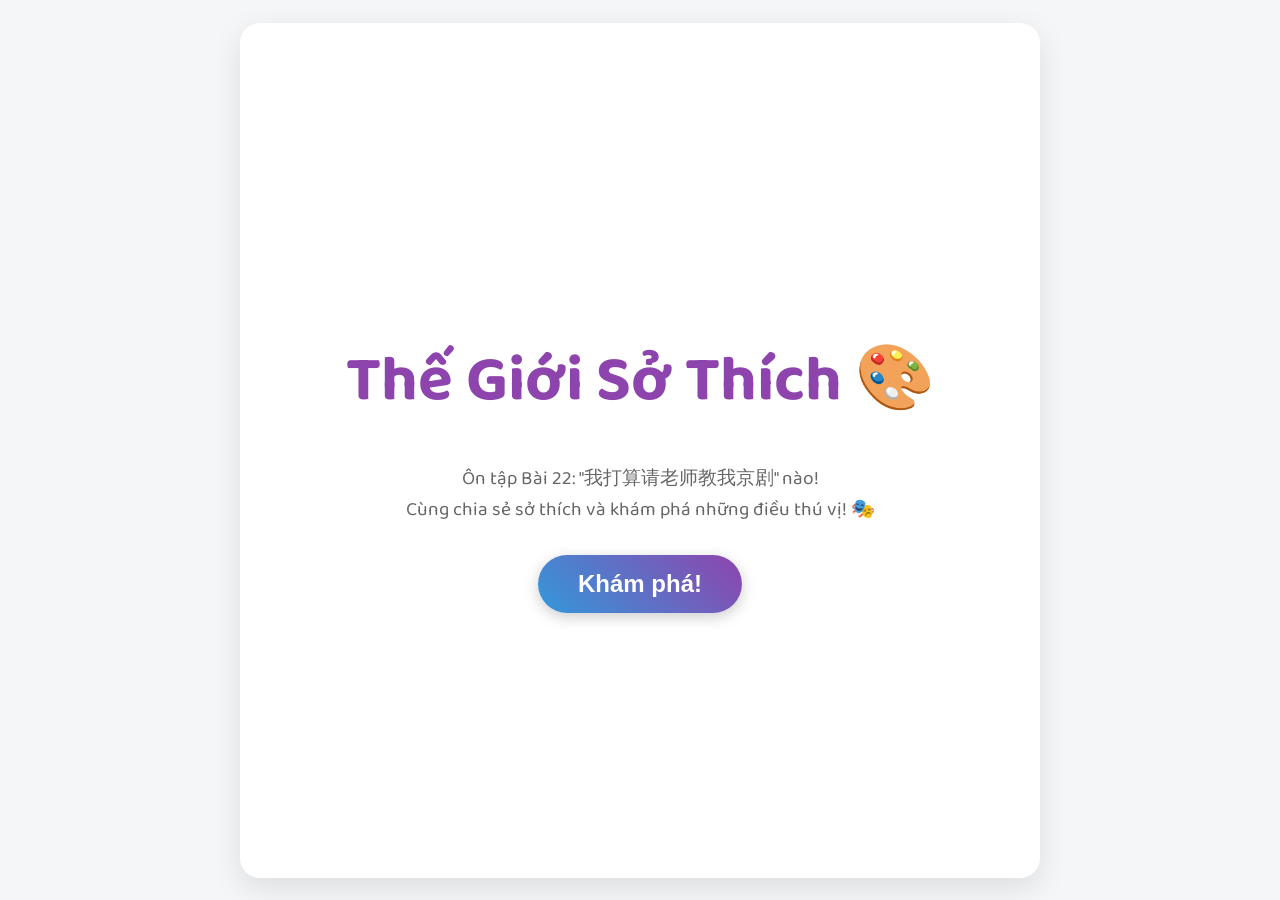
<file: bai22.html>
<!DOCTYPE html>
<html lang="vi">
<head>
    <meta charset="UTF-8">
    <meta name="viewport" content="width=device-width, initial-scale=1.0">
    <title>Game: Thế Giới Sở Thích - Bài 22</title>
    <link rel="preconnect" href="https://fonts.googleapis.com">
    <link rel="preconnect" href="https://fonts.gstatic.com" crossorigin>
    <link href="https://fonts.googleapis.com/css2?family=Baloo+2:wght@400;700&display=swap" rel="stylesheet">
    <style>
        :root {
            --primary-color: #8e44ad; /* Wisteria */
            --secondary-color: #3498db; /* Peter River */
            --accent-color: #e67e22; /* Carro */
            --bg-color: #f4f6f7; /* Light Gray */
            --text-color: #2c3e50; /* Midnight Blue */
            --light-text-color: #fff;
            --correct-color: #27ae60; /* Nephritis */
            --incorrect-color: #c0392b; /* Pomegranate */
            --font-family: 'Baloo 2', cursive;
        }

        /* --- General Styles --- */
        body {
            font-family: var(--font-family);
            background-color: var(--bg-color);
            color: var(--text-color);
            margin: 0;
            padding: 0;
            display: flex;
            justify-content: center;
            align-items: center;
            min-height: 100vh;
            text-align: center;
            overflow-x: hidden;
        }

        .game-container {
            width: 100%;
            max-width: 800px;
            min-height: 95vh;
            background: white;
            border-radius: 20px;
            box-shadow: 0 10px 30px rgba(0, 0, 0, 0.1);
            padding: 20px;
            box-sizing: border-box;
            display: flex;
            flex-direction: column;
            transition: all 0.5s ease;
        }

        /* --- Screens --- */
        .screen {
            width: 100%;
            flex-grow: 1;
            display: flex;
            flex-direction: column;
            justify-content: center;
            align-items: center;
        }

        .hidden { display: none !important; }

        /* --- Start Screen --- */
        #start-screen h1 {
            font-size: clamp(2.5rem, 6vw, 4rem);
            color: var(--primary-color);
            margin-bottom: 10px;
        }
        #start-screen p {
            font-size: clamp(1rem, 3vw, 1.2rem);
            color: #666;
            margin-bottom: 30px;
        }
        .start-btn {
            padding: 15px 40px;
            font-size: 1.5rem;
            font-weight: 700;
            background: linear-gradient(45deg, var(--secondary-color), var(--primary-color));
            color: var(--light-text-color);
            border: none;
            border-radius: 50px;
            cursor: pointer;
            box-shadow: 0 4px 15px rgba(0, 0, 0, 0.2);
            transition: all 0.3s ease;
        }
        .start-btn:hover {
            transform: translateY(-3px);
            box-shadow: 0 8px 20px rgba(0, 0, 0, 0.2);
        }

        /* --- Game Screen --- */
        .game-header {
            display: flex;
            justify-content: space-between;
            align-items: center;
            width: 100%;
            padding: 10px 0;
            margin-bottom: 20px;
            border-bottom: 2px solid #eee;
        }
        .game-header-item {
            background: #f3e5f5; /* Light purple */
            padding: 8px 15px;
            border-radius: 20px;
            font-weight: 700;
        }
        #timer { color: var(--accent-color); }
        #score { color: var(--primary-color); }

        .pinyin-toggle {
            display: flex;
            align-items: center;
            cursor: pointer;
        }
        .pinyin-toggle-label { margin-right: 8px; font-weight: 700; }
        .toggle-switch {
            position: relative;
            display: inline-block;
            width: 50px;
            height: 28px;
        }
        .toggle-switch input { opacity: 0; width: 0; height: 0; }
        .slider {
            position: absolute;
            cursor: pointer;
            top: 0; left: 0; right: 0; bottom: 0;
            background-color: #ccc;
            transition: .4s;
            border-radius: 28px;
        }
        .slider:before {
            position: absolute;
            content: "";
            height: 20px; width: 20px;
            left: 4px; bottom: 4px;
            background-color: white;
            transition: .4s;
            border-radius: 50%;
        }
        input:checked + .slider { background-color: var(--secondary-color); }
        input:checked + .slider:before { transform: translateX(22px); }

        #question-container {
            flex-grow: 1;
            width: 100%;
            display: flex;
            flex-direction: column;
            justify-content: center;
            align-items: center;
        }
        
        .level-title {
            font-size: 1.5rem;
            color: var(--primary-color);
            margin-bottom: 15px;
            font-weight: 700;
        }

        .question-text {
            font-size: 2.2rem;
            font-weight: 700;
            margin-bottom: 10px;
            color: var(--text-color);
            line-height: 1.4;
        }
        .paragraph-question {
            font-size: 1.2rem;
            max-width: 90%;
            line-height: 1.6;
        }


        .question-pinyin {
            font-size: 1.5rem;
            color: #888;
            margin-bottom: 25px;
            height: 2rem; /* Reserve space to prevent layout shift */
            transition: opacity 0.3s;
        }
        .pinyin-hidden .question-pinyin { opacity: 0; }

        .question-translation {
             font-size: 1rem;
             color: #666;
             margin-bottom: 25px;
        }

        #options-container {
            display: grid;
            grid-template-columns: 1fr 1fr;
            gap: 15px;
            width: 100%;
            max-width: 500px;
        }
        .option-btn {
            padding: 15px;
            font-size: 1.2rem;
            border: 2px solid #e0e0e0;
            border-radius: 12px;
            background: white;
            cursor: pointer;
            transition: all 0.2s ease;
            height: 60px;
            display: flex;
            justify-content: center;
            align-items: center;
        }
        .option-btn:hover {
            border-color: var(--primary-color);
            background-color: var(--bg-color);
        }
        .option-btn.correct { background-color: var(--correct-color); color: white; border-color: var(--correct-color); }
        .option-btn.incorrect { background-color: var(--incorrect-color); color: white; border-color: var(--incorrect-color); }
        
        #text-input {
            padding: 15px;
            font-size: 1.2rem;
            border-radius: 12px;
            border: 2px solid #e0e0e0;
            width: 100%;
            max-width: 470px;
            box-sizing: border-box;
            text-align: center;
            font-family: var(--font-family);
        }
        #text-input:focus {
            outline: none;
            border-color: var(--primary-color);
        }

        #scramble-container {
            display: flex;
            flex-wrap: wrap;
            justify-content: center;
            gap: 10px;
            padding: 20px;
            border: 2px dashed #ccc;
            border-radius: 12px;
            min-height: 50px;
            margin-bottom: 20px;
        }
        .scramble-word {
            padding: 10px 15px;
            background: #e0e0e0;
            border-radius: 8px;
            cursor: grab;
            user-select: none;
        }
        .scramble-word.dragging { opacity: 0.5; }

        .feedback {
            font-size: 1.2rem;
            font-weight: bold;
            height: auto;
            min-height: 30px;
            margin-top: 15px;
        }

        .game-footer {
            display: flex;
            justify-content: space-between;
            align-items: center;
            width: 100%;
            margin-top: 20px;
        }

        .footer-btn {
            padding: 10px 20px;
            border: none;
            border-radius: 10px;
            cursor: pointer;
            font-weight: 700;
            transition: all 0.3s ease;
        }

        #hint-btn { background-color: var(--accent-color); color: white; }
        #hint-box {
            background: #fef9e7;
            border: 1px solid var(--accent-color);
            padding: 10px;
            border-radius: 8px;
            margin-top: 15px;
            width: 90%;
            max-width: 500px;
            font-style: italic;
        }
        #skip-btn { background-color: #95a5a6; color: white; }
        #submit-btn { background-color: var(--primary-color); color: white; font-size: 1.2rem; padding: 12px 30px; }
        #submit-btn:disabled { background-color: #ccc; cursor: not-allowed; }

        /* --- Summary Screen --- */
        #summary-screen h2 {
            color: var(--primary-color);
            font-size: 2rem;
        }
        #summary-details {
            display: grid;
            grid-template-columns: 1fr 1fr;
            gap: 20px;
            margin: 20px 0;
            font-size: 1.2rem;
        }
        .summary-item {
            background: #ebdef0;
            padding: 20px;
            border-radius: 12px;
        }
        .summary-item .value {
            font-size: 2rem;
            font-weight: 700;
        }
        #badge-container {
            margin: 20px 0;
        }
        #badge-display {
            font-size: 5rem;
        }
        #badge-text {
            font-size: 1.5rem;
            font-weight: 700;
            color: var(--secondary-color);
        }
        #mistakes-log {
            text-align: left;
            width: 100%;
            max-width: 500px;
            margin-top: 20px;
        }
        #mistakes-log h3 { text-align: center; }
        .mistake-item {
            background: #fadbd8;
            border: 1px solid var(--incorrect-color);
            border-radius: 8px;
            padding: 10px;
            margin-bottom: 10px;
        }
        .sample-answer {
            background: #e8f8f5;
            padding: 10px;
            border-radius: 5px;
            margin-top: 10px;
            border-left: 4px solid var(--correct-color);
        }
        #restart-btn {
            padding: 15px 40px;
            font-size: 1.2rem;
        }
        
        /* --- Responsive Design --- */
        @media (max-width: 600px) {
            .game-container {
                padding: 15px;
                min-height: 98vh;
            }
            .question-text { font-size: 2rem; }
            .question-pinyin { font-size: 1.2rem; }
            .game-header { flex-direction: column; gap: 10px; }
            #options-container { grid-template-columns: 1fr; }
            .option-btn { height: auto; min-height: 50px; }
        }
    </style>
</head>
<body>

    <div class="game-container">

        <!-- ===== Màn hình Bắt đầu ===== -->
        <div id="start-screen" class="screen">
            <h1>Thế Giới Sở Thích 🎨</h1>
            <p>Ôn tập Bài 22: "我打算请老师教我京剧" nào! <br> Cùng chia sẻ sở thích và khám phá những điều thú vị! 🎭</p>
            <button id="start-btn" class="start-btn">Khám phá!</button>
        </div>

        <!-- ===== Màn hình Chơi Game ===== -->
        <div id="game-screen" class="screen hidden">
            <!-- Header: Timer, Score, Pinyin Toggle -->
            <div class="game-header">
                <div id="timer" class="game-header-item">⏳ 00:00</div>
                <div class="pinyin-toggle">
                    <span class="pinyin-toggle-label">Pinyin</span>
                    <label class="toggle-switch">
                        <input type="checkbox" id="pinyin-switch" checked>
                        <span class="slider"></span>
                    </label>
                </div>
                <div id="score" class="game-header-item">Điểm: 0 ✨</div>
            </div>

            <!-- Khu vực câu hỏi -->
            <div id="question-container">
                <div id="level-title" class="level-title"></div>
                <div id="question-text" class="question-text"></div>
                <div id="question-pinyin" class="question-pinyin"></div>
                <div id="question-translation" class="question-translation"></div>
                
                <!-- Container cho các loại câu trả lời -->
                <div id="options-container"></div>
                <input type="text" id="text-input" class="hidden" autocomplete="off">
                <div id="scramble-container" class="hidden"></div>
                <textarea id="expression-input" class="hidden" rows="6" style="width: 100%; max-width: 470px; font-size: 1.1rem; padding: 15px; border-radius: 12px; border: 2px solid #e0e0e0; font-family: var(--font-family);" placeholder="Viết câu/đoạn văn của bạn ở đây..."></textarea>
                
                <div id="feedback" class="feedback"></div>
                <div id="hint-box" class="hidden"></div>
            </div>

            <!-- Footer: Hint, Skip, Submit buttons -->
            <div class="game-footer">
                <button id="hint-btn" class="footer-btn">💡 Gợi ý</button>
                <button id="submit-btn" class="footer-btn">Kiểm tra</button>
                <button id="skip-btn" class="footer-btn">Bỏ qua ⏭️</button>
            </div>
        </div>

        <!-- ===== Màn hình Tổng kết ===== -->
        <div id="summary-screen" class="screen hidden">
            <h2>🎉 Hoàn thành! Bạn đúng là một nghệ sĩ đa tài! 🎉</h2>
            
            <div id="badge-container">
                <div id="badge-display"></div>
                <div id="badge-text"></div>
            </div>

            <div id="summary-details">
                <div class="summary-item">
                    <div>Tổng thời gian</div>
                    <div id="final-time" class="value"></div>
                </div>
                <div class="summary-item">
                    <div>Tổng điểm</div>
                    <div id="final-score" class="value"></div>
                </div>
                 <div class="summary-item">
                    <div>Số câu đúng</div>
                    <div id="correct-count" class="value" style="color: var(--correct-color);"></div>
                </div>
                 <div class="summary-item">
                    <div>Số câu sai</div>
                    <div id="incorrect-count" class="value" style="color: var(--incorrect-color);"></div>
                </div>
            </div>

            <div id="mistakes-log">
                <h3>Cùng xem lại các câu sai nhé:</h3>
                <div id="mistakes-list"></div>
            </div>
            
            <button id="restart-btn" class="start-btn footer-btn">Chơi lại</button>
        </div>
    </div>

<script>
// ===================================================================================
// === DỮ LIỆU TRÒ CHƠI (Dựa trên Bài 22) ===
// ===================================================================================
const gameData = [
    // --- Cấp 1: Chọn từ đúng ---
    {
        level: "Cấp 1: Thử tài chọn từ 🧐",
        type: 'mcq',
        question: 'Sở thích',
        pinyin: '',
        options: ['爱好', '喜欢', '高兴'],
        answer: '爱好',
        hint: 'Đây là một danh từ.'
    },
    {
        level: "Cấp 1: Thử tài chọn từ 🧐",
        type: 'mcq',
        question: 'Cảm thấy hứng thú',
        pinyin: '',
        options: ['兴趣', '感兴趣', '愉快'],
        answer: '感兴趣',
        hint: 'Đây là một cụm động từ.'
    },
    {
        level: "Cấp 1: Thử tài chọn từ 🧐",
        type: 'mcq',
        question: 'Thư pháp',
        pinyin: '',
        options: ['书法', '画儿', '京剧'],
        answer: '书法',
        hint: 'Nghệ thuật viết chữ Hán đẹp.'
    },
    {
        level: "Cấp 1: Thử tài chọn từ 🧐",
        type: 'mcq',
        question: 'Vô cùng, cực kỳ',
        pinyin: '',
        options: ['特别', '非常', 'Cả hai đều đúng'],
        answer: 'Cả hai đều đúng',
        hint: 'Cả hai đều là phó từ chỉ mức độ cao.'
    },
    {
        level: "Cấp 1: Thử tài chọn từ 🧐",
        type: 'mcq',
        question: 'Vui vẻ, vui sướng',
        pinyin: '',
        options: ['愉快', '高兴', '心情'],
        answer: '愉快',
        hint: 'Thường dùng để miêu tả 心情 (tâm trạng).'
    },
    {
        level: "Cấp 1: Thử tài chọn từ 🧐",
        type: 'mcq',
        question: 'Nghiệp dư, ngoài giờ',
        pinyin: '',
        options: ['以前', '业余', '以后'],
        answer: '业余',
        hint: 'Liên quan đến thời gian rảnh rỗi.'
    },
    {
        level: "Cấp 1: Thử tài chọn từ 🧐",
        type: 'mcq',
        question: 'Để, cho phép, bảo',
        pinyin: '',
        options: ['叫', '让', 'Cả hai đều đúng'],
        answer: 'Cả hai đều đúng',
        hint: 'Cả hai động từ này đều có thể dùng trong câu kiêm ngữ.'
    },
    {
        level: "Cấp 1: Thử tài chọn từ 🧐",
        type: 'mcq',
        question: 'Phái, cử đi',
        pinyin: '',
        options: ['派', '请', '谈'],
        answer: '派',
        hint: 'Công ty ... tôi đến Trung Quốc.'
    },
    {
        level: "Cấp 1: Thử tài chọn từ 🧐",
        type: 'mcq',
        question: 'Nói chuyện, thảo luận',
        pinyin: '',
        options: ['说', '谈', '叫'],
        answer: '谈',
        hint: 'Thường mang ý nghĩa trang trọng hơn 说.'
    },
    {
        level: "Cấp 1: Thử tài chọn từ 🧐",
        type: 'mcq',
        question: 'Bản thân, tự mình',
        pinyin: '',
        options: ['大家', '自己', '爱好'],
        answer: '自己',
        hint: 'Đại từ chỉ chính mình.'
    },

    // --- Cấp 2: Điền vào chỗ trống ---
    {
        level: "Cấp 2: Điền từ còn thiếu ✍️",
        type: 'fill-blank',
        question: '老师____我们谈谈自己的爱好。',
        pinyin: 'lǎoshī ____ wǒmen tántan zìjǐ de àihào.',
        answer: '叫',
        hint: 'Điền một động từ mang ý nghĩa "bảo, yêu cầu". Có thể dùng 让.'
    },
    {
        level: "Cấp 2: Điền từ còn thiếu ✍️",
        type: 'fill-blank',
        question: '我____请一个老师教我。',
        pinyin: 'wǒ ____ qǐng yí gè lǎoshī jiāo wǒ.',
        answer: '打算',
        hint: 'Từ có nghĩa là "dự định".'
    },
    {
        level: "Cấp 2: Điền từ còn thiếu ✍️",
        type: 'fill-blank',
        question: '我喜欢玩____。',
        pinyin: 'wǒ xǐhuān wán ____.',
        answer: '电脑',
        hint: 'Từ có nghĩa là "máy vi tính".'
    },
    {
        level: "Cấp 2: Điền từ còn thiếu ✍️",
        type: 'fill-blank',
        question: '下课以后，听听音乐，感到心情很____。',
        pinyin: 'xiàkè yǐhòu, tīngting yīnyuè, gǎndào xīnqíng hěn ____.',
        answer: '愉快',
        hint: 'Một tính từ có nghĩa là "vui vẻ".'
    },
    {
        level: "Cấp 2: Điền từ còn thiếu ✍️",
        type: 'fill-blank',
        question: '我来中国以前____对书法特别感兴趣。',
        pinyin: 'wǒ lái zhōngguó yǐqián ____ duì shūfǎ tèbié gǎn xìngqù.',
        answer: '就',
        hint: 'Phó từ chỉ hành động đã xảy ra từ lâu.'
    },
    {
        level: "Cấp 2: Điền từ còn thiếu ✍️",
        type: 'fill-blank',
        question: '公司____我来中国。',
        pinyin: 'gōngsī ____ wǒ lái zhōngguó.',
        answer: '派',
        hint: 'Động từ có nghĩa là "cử đi".'
    },
    {
        level: "Cấp 2: Điền từ còn thiếu ✍️",
        type: 'fill-blank',
        question: '我还学画中国____。',
        pinyin: 'wǒ hái xué huà zhōngguó ____.',
        answer: '画儿',
        hint: 'Danh từ có nghĩa là "bức tranh".'
    },
    {
        level: "Cấp 2: Điền từ còn thiếu ✍️",
        type: 'fill-blank',
        question: '你有什么____？',
        pinyin: 'nǐ yǒu shénme ____?',
        answer: '爱好',
        hint: 'Từ có nghĩa là "sở thích".'
    },
    {
        level: "Cấp 2: Điền từ còn thiếu ✍️",
        type: 'fill-blank',
        question: '我____喜欢看京剧。',
        pinyin: 'wǒ ____ xǐhuān kàn jīngjù.',
        answer: '非常',
        hint: 'Điền một phó từ chỉ mức độ cao.'
    },
    {
        level: "Cấp 2: Điền từ còn thiếu ✍️",
        type: 'fill-blank',
        question: '我____书法不感兴趣。',
        pinyin: 'wǒ ____ shūfǎ bù gǎn xìngqù.',
        answer: '对',
        hint: 'Giới từ đi kèm với 感兴趣.'
    },

    // --- Cấp 3: Sắp xếp câu kiêm ngữ ---
    {
        level: "Cấp 3: Chinh phục câu kiêm ngữ 🔨",
        type: 'scramble',
        words: ['我', '请', '教我', '一个老师'],
        answer: '我请一个老师教我',
        hint: 'Cấu trúc: Ai 请 Ai làm gì.'
    },
    {
        level: "Cấp 3: Chinh phục câu kiêm ngữ 🔨",
        type: 'scramble',
        words: ['谈谈', '老师', '叫', '大家', '自己的爱好'],
        answer: '老师叫大家谈谈自己的爱好',
        hint: 'Ai 叫 Ai làm gì.'
    },
    {
        level: "Cấp 3: Chinh phục câu kiêm ngữ 🔨",
        type: 'scramble',
        words: ['让我', '吧', '先说'],
        answer: '让我先说吧',
        hint: 'Cấu trúc: 让 + Tôi + làm gì.'
    },
    {
        level: "Cấp 3: Chinh phục câu kiêm ngữ 🔨",
        type: 'scramble',
        words: ['派', '公司', '来中国', '我'],
        answer: '公司派我来中国',
        hint: 'Ai 派 Ai làm gì.'
    },
    {
        level: "Cấp 3: Chinh phục câu kiêm ngữ 🔨",
        type: 'scramble',
        words: ['我', '他', '请', '看电影'],
        answer: '我请他看电影',
        hint: 'Tôi mời anh ấy xem phim.'
    },
    {
        level: "Cấp 3: Chinh phục câu kiêm ngữ 🔨",
        type: 'scramble',
        words: ['让', '妈妈', '玩电脑', '我', '不'],
        answer: '妈妈不让我玩电脑',
        hint: 'Mẹ không cho phép tôi chơi game.'
    },
    {
        level: "Cấp 3: Chinh phục câu kiêm ngữ 🔨",
        type: 'scramble',
        words: ['教我们', '请', '王老师', '我们', '书法'],
        answer: '我们请王老师教我们书法',
        hint: 'Chúng tôi mời thầy Vương dạy chúng tôi thư pháp.'
    },
    {
        level: "Cấp 3: Chinh phục câu kiêm ngữ 🔨",
        type: 'scramble',
        words: ['去买东西', '叫', '哥哥', '我'],
        answer: '哥哥叫我去买东西',
        hint: 'Anh trai bảo tôi đi mua đồ.'
    },
    {
        level: "Cấp 3: Chinh phục câu kiêm ngữ 🔨",
        type: 'scramble',
        words: ['他', '让我', '回答问题'],
        answer: '他让我回答问题',
        hint: 'Anh ấy bảo tôi trả lời câu hỏi.'
    },
    {
        level: "Cấp 3: Chinh phục câu kiêm ngữ 🔨",
        type: 'scramble',
        words: ['派', '谁', '你', '来', '公司'],
        answer: '公司派谁来你',
        hint: 'Đây là một câu hỏi.'
    },

    // --- Cấp 4: Chuyên gia Giao tiếp ---
    {
        level: "Cấp 4: Chuyên gia Giao tiếp 🎤",
        type: 'expression',
        question: 'Sở thích của bạn là gì?',
        pinyin: 'nǐ de àihào shì shénme?',
        sampleAnswer: '我的爱好是听音乐。',
        hint: 'Sử dụng cấu trúc: 我的爱好是 + (sở thích).'
    },
    {
        level: "Cấp 4: Chuyên gia Giao tiếp 🎤",
        type: 'expression',
        question: 'Bạn có hứng thú với thư pháp Trung Quốc không?',
        pinyin: 'nǐ duì zhōngguó shūfǎ gǎn xìngqù ma?',
        sampleAnswer: '我对中国书法很感兴趣。',
        hint: 'Sử dụng cấu trúc: 我对...感兴趣 / 不感兴趣.'
    },
    {
        level: "Cấp 4: Chuyên gia Giao tiếp 🎤",
        type: 'expression',
        question: 'Dùng câu kiêm ngữ để nói: "Tôi muốn mời bạn đi ăn cơm."',
        pinyin: 'wǒ xiǎng qǐng nǐ chīfàn.',
        sampleAnswer: '我想请你吃饭。',
        hint: 'Cấu trúc: 我想请你 + (làm gì).'
    },
     {
        level: "Cấp 4: Chuyên gia Giao tiếp 🎤",
        type: 'expression',
        question: 'Dùng câu kiêm ngữ để nói: "Bố không cho phép tôi chơi game."',
        pinyin: 'bàba bù ràng wǒ wán yóuxì.',
        sampleAnswer: '爸爸不让我玩电脑游戏。',
        hint: 'Cấu trúc: Ai + 不让 + Ai + làm gì.'
    },

    // --- Cấp 5: Viết đoạn văn ---
    {
        level: "Cấp 5: Tác gia kể chuyện 📖",
        type: 'expression',
        question: 'Hãy viết một đoạn văn ngắn (khoảng 3-5 câu) giới thiệu về sở thích của bạn. Cố gắng sử dụng các từ như: 爱好, 喜欢, 非常/特别, 感到愉快, 打算.',
        pinyin: 'Jièshào nǐ de àihào.',
        questionClasses: ['paragraph-question'],
        sampleAnswer: '我的爱好是听音乐。我非常喜欢听中文歌。下课以后，听听音乐让我感到心情很愉快。我打算以后学习怎么唱歌。',
        hint: 'Bắt đầu với "我的爱好是...", sau đó kể chi tiết hơn về sở thích đó.'
    }
];


// ===================================================================================
// === LOGIC CỦA TRÒ CHƠI (Tái sử dụng) ===
// ===================================================================================
const startScreen = document.getElementById('start-screen');
const gameScreen = document.getElementById('game-screen');
const summaryScreen = document.getElementById('summary-screen');
const startBtn = document.getElementById('start-btn');
const restartBtn = document.getElementById('restart-btn');
const skipBtn = document.getElementById('skip-btn');
const hintBtn = document.getElementById('hint-btn');
const submitBtn = document.getElementById('submit-btn');

const timerEl = document.getElementById('timer');
const scoreEl = document.getElementById('score');
const pinyinSwitch = document.getElementById('pinyin-switch');
const levelTitleEl = document.getElementById('level-title');
const questionTextEl = document.getElementById('question-text');
const questionPinyinEl = document.getElementById('question-pinyin');
const questionTranslationEl = document.getElementById('question-translation');
const optionsContainer = document.getElementById('options-container');
const textInput = document.getElementById('text-input');
const scrambleContainer = document.getElementById('scramble-container');
const expressionInput = document.getElementById('expression-input');
const feedbackEl = document.getElementById('feedback');
const hintBox = document.getElementById('hint-box');

let gameState = {};
let timerInterval;

function initGameState() {
    gameState = {
        currentQuestionIndex: 0,
        score: 0,
        startTime: null,
        elapsedSeconds: 0,
        mistakes: [],
        pinyinVisible: true,
    };
}

function startGame() {
    initGameState();
    startScreen.classList.add('hidden');
    summaryScreen.classList.add('hidden');
    gameScreen.classList.remove('hidden');
    gameState.startTime = new Date();
    startTimer();
    renderQuestion();
    updateScore();
}

function startTimer() {
    clearInterval(timerInterval);
    timerInterval = setInterval(() => {
        gameState.elapsedSeconds++;
        const minutes = Math.floor(gameState.elapsedSeconds / 60).toString().padStart(2, '0');
        const seconds = (gameState.elapsedSeconds % 60).toString().padStart(2, '0');
        timerEl.textContent = `⏳ ${minutes}:${seconds}`;
    }, 1000);
}

function renderQuestion() {
    optionsContainer.innerHTML = '';
    textInput.value = '';
    textInput.classList.add('hidden');
    scrambleContainer.innerHTML = '';
    scrambleContainer.classList.add('hidden');
    expressionInput.value = '';
    expressionInput.classList.add('hidden');
    feedbackEl.innerHTML = '';
    hintBox.classList.add('hidden');
    submitBtn.disabled = false;
    submitBtn.style.display = 'block';
    questionTranslationEl.textContent = '';
    
    questionTextEl.className = 'question-text'; // Reset classes

    if (gameState.currentQuestionIndex >= gameData.length) {
        endGame();
        return;
    }

    const q = gameData[gameState.currentQuestionIndex];
    levelTitleEl.textContent = q.level;
    questionTextEl.textContent = q.question;
    questionPinyinEl.textContent = q.pinyin || '';
    if (q.translation) {
        questionTranslationEl.textContent = `(${q.translation})`;
    }
    
    if (q.questionClasses) {
        q.questionClasses.forEach(cls => questionTextEl.classList.add(cls));
    }


    switch (q.type) {
        case 'mcq':
            submitBtn.style.display = 'none'; // Hide submit for MCQ, answer on click
            q.options.forEach(option => {
                const button = document.createElement('button');
                button.textContent = option;
                button.classList.add('option-btn');
                button.onclick = () => checkAnswer(option);
                optionsContainer.appendChild(button);
            });
            break;
        case 'fill-blank':
            submitBtn.textContent = 'Kiểm tra';
            textInput.classList.remove('hidden');
            textInput.focus();
            break;
        case 'scramble':
            submitBtn.textContent = 'Kiểm tra';
            scrambleContainer.classList.remove('hidden');
            const shuffledWords = [...q.words].sort(() => Math.random() - 0.5);
            shuffledWords.forEach(word => {
                const wordEl = document.createElement('div');
                wordEl.textContent = word;
                wordEl.classList.add('scramble-word');
                wordEl.draggable = true;
                wordEl.addEventListener('dragstart', handleDragStart);
                scrambleContainer.appendChild(wordEl);
            });
            scrambleContainer.addEventListener('dragover', handleDragOver);
            scrambleContainer.addEventListener('drop', handleDrop);
            break;
        case 'expression':
            submitBtn.textContent = 'Hoàn thành';
            expressionInput.classList.remove('hidden');
            expressionInput.focus();
            break;
    }
}
let draggedItem = null;

function handleDragStart(e) {
    draggedItem = e.target;
    e.target.style.opacity = '0.5';
}
function handleDragOver(e) { e.preventDefault(); }
function handleDrop(e) {
    e.preventDefault();
    if(e.target.classList.contains('scramble-word')) {
        const rect = e.target.getBoundingClientRect();
        const offsetX = e.clientX - rect.left;
        if(offsetX > rect.width / 2) {
             e.target.parentNode.insertBefore(draggedItem, e.target.nextSibling);
        } else {
             e.target.parentNode.insertBefore(draggedItem, e.target);
        }
    } else {
         scrambleContainer.appendChild(draggedItem);
    }
    draggedItem.style.opacity = '1';
    draggedItem = null;
}

function checkAnswer(selectedOption = null) {
    if (submitBtn.disabled) return;

    const q = gameData[gameState.currentQuestionIndex];
    let isCorrect = false;
    let userAnswerForLog = '';
    
    switch(q.type) {
        case 'mcq':
            isCorrect = selectedOption === q.answer;
            userAnswerForLog = selectedOption;
            document.querySelectorAll('.option-btn').forEach(btn => {
                btn.disabled = true; // Disable buttons after selection
                if (btn.textContent === q.answer) {
                    btn.classList.add('correct');
                } else if (btn.textContent === selectedOption) {
                    btn.classList.add('incorrect');
                }
            });
            break;
        case 'fill-blank':
            userAnswerForLog = textInput.value.trim();
            isCorrect = userAnswerForLog.toLowerCase() === q.answer.toLowerCase();
            break;
        case 'scramble':
            const words = [...scrambleContainer.querySelectorAll('.scramble-word')].map(el => el.textContent);
            userAnswerForLog = words.join('');
            isCorrect = userAnswerForLog === q.answer;
            break;
        case 'expression':
            userAnswerForLog = expressionInput.value;
            // For expression, we show feedback but always mark as correct for points
            isCorrect = true; 
            feedbackEl.innerHTML = `Tuyệt vời! Đây là một câu trả lời mẫu:<div class="sample-answer">${q.sampleAnswer}</div>`;
            feedbackEl.style.color = 'var(--text-color)';
            break;
    }

    if (q.type !== 'expression') {
        if (isCorrect) {
            feedbackEl.textContent = '🎉 Chính xác! Tuyệt vời!';
            feedbackEl.style.color = 'var(--correct-color)';
        } else {
            feedbackEl.textContent = `🤔 Chưa đúng rồi! Đáp án là: "${q.answer}"`;
            feedbackEl.style.color = 'var(--incorrect-color)';
            gameState.mistakes.push({ ...q, userAnswer: userAnswerForLog });
        }
    }

    if (isCorrect) {
        gameState.score += 10;
        updateScore();
    }


    submitBtn.disabled = true;
    setTimeout(() => {
        gameState.currentQuestionIndex++;
        renderQuestion();
    }, q.type === 'expression' ? 4000 : (q.type === 'mcq' ? 1500 : 2000));
}

function updateScore() {
    scoreEl.textContent = `Điểm: ${gameState.score} ✨`;
}

function togglePinyin() {
    gameState.pinyinVisible = pinyinSwitch.checked;
    const container = document.getElementById('question-container');
    if (gameState.pinyinVisible) {
        container.classList.remove('pinyin-hidden');
    } else {
        container.classList.add('pinyin-hidden');
    }
}

function showHint() {
    const q = gameData[gameState.currentQuestionIndex];
    hintBox.textContent = `💡 Gợi ý nè: ${q.hint}`;
    hintBox.classList.remove('hidden');
}

function skipQuestion() {
    const q = gameData[gameState.currentQuestionIndex];
    if (q.type !== 'expression') {
         gameState.mistakes.push({ ...q, userAnswer: "(bỏ qua)" });
    }
    feedbackEl.textContent = 'Bỏ qua câu này!';
    feedbackEl.style.color = '#888';
    setTimeout(() => {
        gameState.currentQuestionIndex++;
        renderQuestion();
    }, 1000);
}

function endGame() {
    clearInterval(timerInterval);
    gameScreen.classList.add('hidden');
    summaryScreen.classList.remove('hidden');

    const totalQuestions = gameData.filter(q => q.type !== 'expression').length;
    const minutes = Math.floor(gameState.elapsedSeconds / 60).toString().padStart(2, '0');
    const seconds = (gameState.elapsedSeconds % 60).toString().padStart(2, '0');
    const correctCount = totalQuestions - gameState.mistakes.length;

    document.getElementById('final-time').textContent = `${minutes}:${seconds}`;
    document.getElementById('final-score').textContent = gameState.score;
    document.getElementById('correct-count').textContent = correctCount;
    document.getElementById('incorrect-count').textContent = gameState.mistakes.length;
    
    const badgeDisplay = document.getElementById('badge-display');
    const badgeText = document.getElementById('badge-text');
    if (gameState.mistakes.length === 0) {
        badgeDisplay.textContent = '🥇';
        badgeText.textContent = 'Bậc Thầy Sở Thích';
    } else if (gameState.mistakes.length <= 5) {
        badgeDisplay.textContent = '🥈';
        badgeText.textContent = 'Nghệ Sĩ Tài Năng';
    } else {
        badgeDisplay.textContent = '🥉';
        badgeText.textContent = 'Người Bạn Vui Vẻ';
    }

    const mistakesList = document.getElementById('mistakes-list');
    mistakesList.innerHTML = '';
    if (gameState.mistakes.length === 0) {
        mistakesList.innerHTML = '<p style="text-align: center;">Bạn không sai câu nào cả! Quá đỉnh! 🥳</p>';
    } else {
        gameState.mistakes.forEach(mistake => {
            const item = document.createElement('div');
            item.classList.add('mistake-item');
            item.innerHTML = `
                <p><b>Câu hỏi:</b> ${mistake.question}</p>
                <p><b>Bạn trả lời:</b> <span style="color: var(--incorrect-color);">${mistake.userAnswer}</span></p>
                <p><b>Đáp án đúng:</b> <span style="color: var(--correct-color);">${mistake.answer || mistake.sampleAnswer}</span></p>
            `;
            mistakesList.appendChild(item);
        });
    }
}

// Event Listeners
startBtn.addEventListener('click', startGame);
restartBtn.addEventListener('click', startGame);
pinyinSwitch.addEventListener('change', togglePinyin);
hintBtn.addEventListener('click', showHint);
skipBtn.addEventListener('click', skipQuestion);
submitBtn.addEventListener('click', () => checkAnswer());

textInput.addEventListener('keyup', (event) => {
    if (event.key === "Enter") {
        checkAnswer();
    }
});
</script>

</body>
</html>
</file>
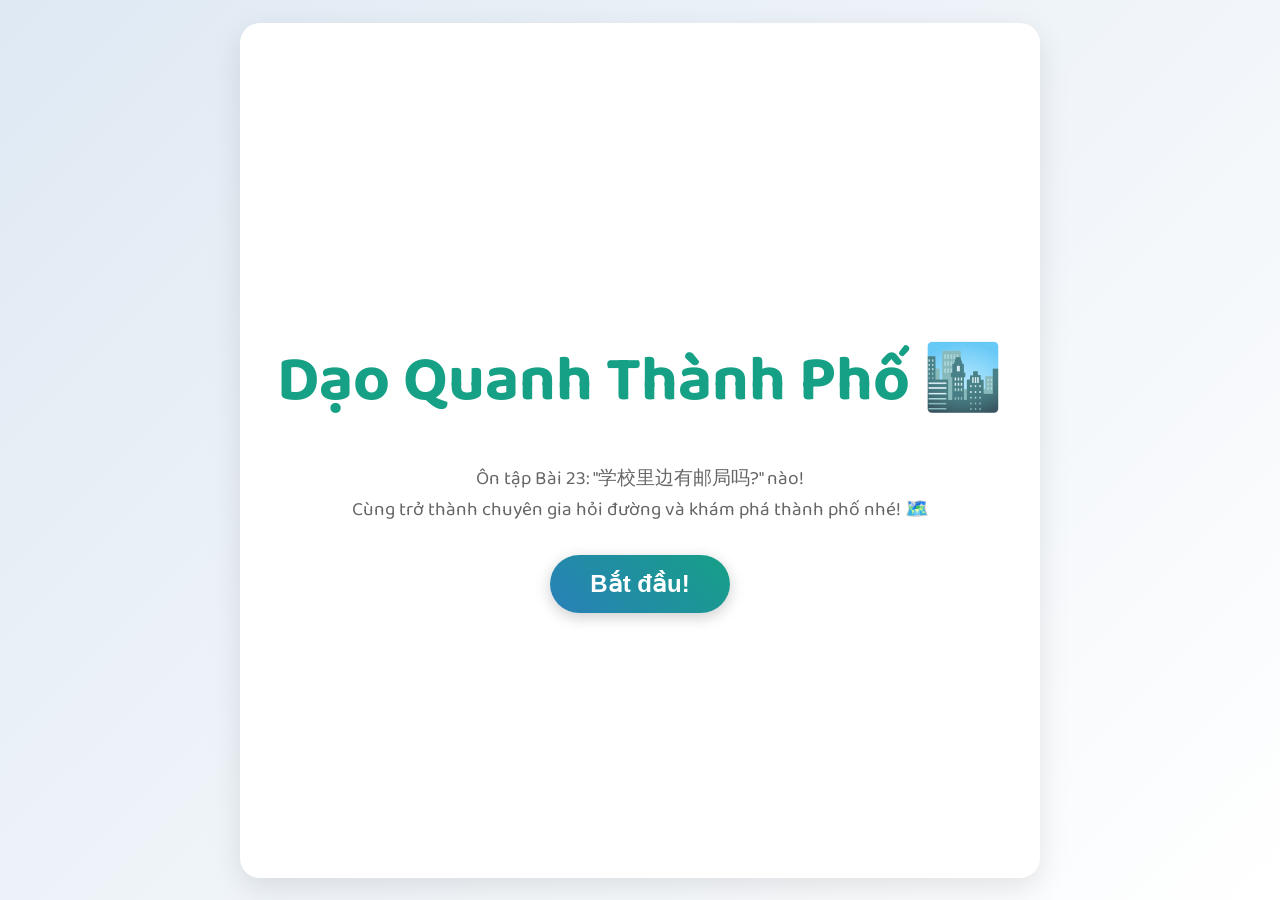
<file: bai23.html>
<!DOCTYPE html>
<html lang="vi">
<head>
    <meta charset="UTF-8">
    <meta name="viewport" content="width=device-width, initial-scale=1.0">
    <title>Game: Dạo Quanh Thành Phố - Bài 23</title>
    <link rel="preconnect" href="https://fonts.googleapis.com">
    <link rel="preconnect" href="https://fonts.gstatic.com" crossorigin>
    <link href="https://fonts.googleapis.com/css2?family=Baloo+2:wght@400;700&display=swap" rel="stylesheet">
    <style>
        :root {
            --primary-color: #16a085; /* Green Sea */
            --secondary-color: #2980b9; /* Belize Hole */
            --accent-color: #f1c40f; /* Sun Flower */
            --bg-color: #ecf0f1; /* Clouds */
            --text-color: #34495e; /* Wet Asphalt */
            --light-text-color: #fff;
            --correct-color: #27ae60; /* Nephritis */
            --incorrect-color: #c0392b; /* Pomegranate */
            --font-family: 'Baloo 2', cursive;
        }

        /* --- General Styles --- */
        body {
            font-family: var(--font-family);
            background: linear-gradient(135deg, #dfe9f3 0%, white 100%);
            color: var(--text-color);
            margin: 0;
            padding: 0;
            display: flex;
            justify-content: center;
            align-items: center;
            min-height: 100vh;
            text-align: center;
            overflow-x: hidden;
        }

        .game-container {
            width: 100%;
            max-width: 800px;
            min-height: 95vh;
            background: white;
            border-radius: 20px;
            box-shadow: 0 10px 30px rgba(0, 0, 0, 0.1);
            padding: 20px;
            box-sizing: border-box;
            display: flex;
            flex-direction: column;
            transition: all 0.5s ease;
        }

        /* --- Screens --- */
        .screen {
            width: 100%;
            flex-grow: 1;
            display: flex;
            flex-direction: column;
            justify-content: center;
            align-items: center;
        }

        .hidden { display: none !important; }

        /* --- Start Screen --- */
        #start-screen h1 {
            font-size: clamp(2.5rem, 6vw, 4rem);
            color: var(--primary-color);
            margin-bottom: 10px;
        }
        #start-screen p {
            font-size: clamp(1rem, 3vw, 1.2rem);
            color: #666;
            margin-bottom: 30px;
        }
        .start-btn {
            padding: 15px 40px;
            font-size: 1.5rem;
            font-weight: 700;
            background: linear-gradient(45deg, var(--secondary-color), var(--primary-color));
            color: var(--light-text-color);
            border: none;
            border-radius: 50px;
            cursor: pointer;
            box-shadow: 0 4px 15px rgba(0, 0, 0, 0.2);
            transition: all 0.3s ease;
        }
        .start-btn:hover {
            transform: translateY(-3px);
            box-shadow: 0 8px 20px rgba(0, 0, 0, 0.2);
        }

        /* --- Game Screen --- */
        .game-header {
            display: flex;
            justify-content: space-between;
            align-items: center;
            width: 100%;
            padding: 10px 0;
            margin-bottom: 20px;
            border-bottom: 2px solid #eee;
        }
        .game-header-item {
            background: #e8f6f3; /* Light green */
            padding: 8px 15px;
            border-radius: 20px;
            font-weight: 700;
        }
        #timer { color: var(--accent-color); }
        #score { color: var(--primary-color); }

        .pinyin-toggle {
            display: flex;
            align-items: center;
            cursor: pointer;
        }
        .pinyin-toggle-label { margin-right: 8px; font-weight: 700; }
        .toggle-switch {
            position: relative;
            display: inline-block;
            width: 50px;
            height: 28px;
        }
        .toggle-switch input { opacity: 0; width: 0; height: 0; }
        .slider {
            position: absolute;
            cursor: pointer;
            top: 0; left: 0; right: 0; bottom: 0;
            background-color: #ccc;
            transition: .4s;
            border-radius: 28px;
        }
        .slider:before {
            position: absolute;
            content: "";
            height: 20px; width: 20px;
            left: 4px; bottom: 4px;
            background-color: white;
            transition: .4s;
            border-radius: 50%;
        }
        input:checked + .slider { background-color: var(--secondary-color); }
        input:checked + .slider:before { transform: translateX(22px); }

        #question-container {
            flex-grow: 1;
            width: 100%;
            display: flex;
            flex-direction: column;
            justify-content: center;
            align-items: center;
        }
        
        .level-title {
            font-size: 1.5rem;
            color: var(--primary-color);
            margin-bottom: 15px;
            font-weight: 700;
        }

        .question-text {
            font-size: 2.2rem;
            font-weight: 700;
            margin-bottom: 10px;
            color: var(--text-color);
            line-height: 1.4;
        }
        .paragraph-question {
            font-size: 1.2rem;
            max-width: 90%;
            line-height: 1.6;
        }


        .question-pinyin {
            font-size: 1.5rem;
            color: #888;
            margin-bottom: 25px;
            height: 2rem; /* Reserve space to prevent layout shift */
            transition: opacity 0.3s;
        }
        .pinyin-hidden .question-pinyin { opacity: 0; }

        .question-translation {
             font-size: 1rem;
             color: #666;
             margin-bottom: 25px;
        }

        #options-container {
            display: grid;
            grid-template-columns: 1fr 1fr;
            gap: 15px;
            width: 100%;
            max-width: 500px;
        }
        .option-btn {
            padding: 15px;
            font-size: 1.2rem;
            border: 2px solid #e0e0e0;
            border-radius: 12px;
            background: white;
            cursor: pointer;
            transition: all 0.2s ease;
            height: 60px;
            display: flex;
            justify-content: center;
            align-items: center;
        }
        .option-btn:hover {
            border-color: var(--primary-color);
            background-color: var(--bg-color);
        }
        .option-btn.correct { background-color: var(--correct-color); color: white; border-color: var(--correct-color); }
        .option-btn.incorrect { background-color: var(--incorrect-color); color: white; border-color: var(--incorrect-color); }
        
        #text-input {
            padding: 15px;
            font-size: 1.2rem;
            border-radius: 12px;
            border: 2px solid #e0e0e0;
            width: 100%;
            max-width: 470px;
            box-sizing: border-box;
            text-align: center;
            font-family: var(--font-family);
        }
        #text-input:focus {
            outline: none;
            border-color: var(--primary-color);
        }

        #scramble-container {
            display: flex;
            flex-wrap: wrap;
            justify-content: center;
            gap: 10px;
            padding: 20px;
            border: 2px dashed #ccc;
            border-radius: 12px;
            min-height: 50px;
            margin-bottom: 20px;
        }
        .scramble-word {
            padding: 10px 15px;
            background: #e0e0e0;
            border-radius: 8px;
            cursor: grab;
            user-select: none;
        }
        .scramble-word.dragging { opacity: 0.5; }

        .feedback {
            font-size: 1.2rem;
            font-weight: bold;
            height: auto;
            min-height: 30px;
            margin-top: 15px;
        }

        .game-footer {
            display: flex;
            justify-content: space-between;
            align-items: center;
            width: 100%;
            margin-top: 20px;
        }

        .footer-btn {
            padding: 10px 20px;
            border: none;
            border-radius: 10px;
            cursor: pointer;
            font-weight: 700;
            transition: all 0.3s ease;
        }

        #hint-btn { background-color: var(--accent-color); color: white; }
        #hint-box {
            background: #fef9e7;
            border: 1px solid var(--accent-color);
            padding: 10px;
            border-radius: 8px;
            margin-top: 15px;
            width: 90%;
            max-width: 500px;
            font-style: italic;
        }
        #skip-btn { background-color: #95a5a6; color: white; }
        #submit-btn { background-color: var(--primary-color); color: white; font-size: 1.2rem; padding: 12px 30px; }
        #submit-btn:disabled { background-color: #ccc; cursor: not-allowed; }

        /* --- Summary Screen --- */
        #summary-screen h2 {
            color: var(--primary-color);
            font-size: 2rem;
        }
        #summary-details {
            display: grid;
            grid-template-columns: 1fr 1fr;
            gap: 20px;
            margin: 20px 0;
            font-size: 1.2rem;
        }
        .summary-item {
            background: #e8f8f5;
            padding: 20px;
            border-radius: 12px;
        }
        .summary-item .value {
            font-size: 2rem;
            font-weight: 700;
        }
        #badge-container {
            margin: 20px 0;
        }
        #badge-display {
            font-size: 5rem;
        }
        #badge-text {
            font-size: 1.5rem;
            font-weight: 700;
            color: var(--secondary-color);
        }
        #mistakes-log {
            text-align: left;
            width: 100%;
            max-width: 500px;
            margin-top: 20px;
        }
        #mistakes-log h3 { text-align: center; }
        .mistake-item {
            background: #fadbd8;
            border: 1px solid var(--incorrect-color);
            border-radius: 8px;
            padding: 10px;
            margin-bottom: 10px;
        }
        .sample-answer {
            background: #e8f8f5;
            padding: 10px;
            border-radius: 5px;
            margin-top: 10px;
            border-left: 4px solid var(--correct-color);
        }
        #restart-btn {
            padding: 15px 40px;
            font-size: 1.2rem;
        }
        
        /* --- Responsive Design --- */
        @media (max-width: 600px) {
            .game-container {
                padding: 15px;
                min-height: 98vh;
            }
            .question-text { font-size: 2rem; }
            .question-pinyin { font-size: 1.2rem; }
            .game-header { flex-direction: column; gap: 10px; }
            #options-container { grid-template-columns: 1fr; }
            .option-btn { height: auto; min-height: 50px; }
        }
    </style>
</head>
<body>

    <div class="game-container">

        <!-- ===== Màn hình Bắt đầu ===== -->
        <div id="start-screen" class="screen">
            <h1>Dạo Quanh Thành Phố 🏙️</h1>
            <p>Ôn tập Bài 23: "学校里边有邮局吗?" nào! <br> Cùng trở thành chuyên gia hỏi đường và khám phá thành phố nhé! 🗺️</p>
            <button id="start-btn" class="start-btn">Bắt đầu!</button>
        </div>

        <!-- ===== Màn hình Chơi Game ===== -->
        <div id="game-screen" class="screen hidden">
            <!-- Header: Timer, Score, Pinyin Toggle -->
            <div class="game-header">
                <div id="timer" class="game-header-item">⏳ 00:00</div>
                <div class="pinyin-toggle">
                    <span class="pinyin-toggle-label">Pinyin</span>
                    <label class="toggle-switch">
                        <input type="checkbox" id="pinyin-switch" checked>
                        <span class="slider"></span>
                    </label>
                </div>
                <div id="score" class="game-header-item">Điểm: 0 ✨</div>
            </div>

            <!-- Khu vực câu hỏi -->
            <div id="question-container">
                <div id="level-title" class="level-title"></div>
                <div id="question-text" class="question-text"></div>
                <div id="question-pinyin" class="question-pinyin"></div>
                <div id="question-translation" class="question-translation"></div>
                
                <!-- Container cho các loại câu trả lời -->
                <div id="options-container"></div>
                <input type="text" id="text-input" class="hidden" autocomplete="off">
                <div id="scramble-container" class="hidden"></div>
                <textarea id="expression-input" class="hidden" rows="6" style="width: 100%; max-width: 470px; font-size: 1.1rem; padding: 15px; border-radius: 12px; border: 2px solid #e0e0e0; font-family: var(--font-family);" placeholder="Viết câu/đoạn văn của bạn ở đây..."></textarea>
                
                <div id="feedback" class="feedback"></div>
                <div id="hint-box" class="hidden"></div>
            </div>

            <!-- Footer: Hint, Skip, Submit buttons -->
            <div class="game-footer">
                <button id="hint-btn" class="footer-btn">💡 Gợi ý</button>
                <button id="submit-btn" class="footer-btn">Kiểm tra</button>
                <button id="skip-btn" class="footer-btn">Bỏ qua ⏭️</button>
            </div>
        </div>

        <!-- ===== Màn hình Tổng kết ===== -->
        <div id="summary-screen" class="screen hidden">
            <h2>🎉 Hoàn thành! Bạn đúng là một hoa tiêu tài ba! 🎉</h2>
            
            <div id="badge-container">
                <div id="badge-display"></div>
                <div id="badge-text"></div>
            </div>

            <div id="summary-details">
                <div class="summary-item">
                    <div>Tổng thời gian</div>
                    <div id="final-time" class="value"></div>
                </div>
                <div class="summary-item">
                    <div>Tổng điểm</div>
                    <div id="final-score" class="value"></div>
                </div>
                 <div class="summary-item">
                    <div>Số câu đúng</div>
                    <div id="correct-count" class="value" style="color: var(--correct-color);"></div>
                </div>
                 <div class="summary-item">
                    <div>Số câu sai</div>
                    <div id="incorrect-count" class="value" style="color: var(--incorrect-color);"></div>
                </div>
            </div>

            <div id="mistakes-log">
                <h3>Cùng xem lại các câu sai nhé:</h3>
                <div id="mistakes-list"></div>
            </div>
            
            <button id="restart-btn" class="start-btn footer-btn">Chơi lại</button>
        </div>
    </div>

<script>
// ===================================================================================
// === DỮ LIỆU TRÒ CHƠI (Dựa trên Bài 23) ===
// ===================================================================================
const gameData = [
    // --- Cấp 1: Từ vựng phương hướng ---
    {
        level: "Cấp 1: Thử tài định vị 🧭",
        type: 'mcq',
        question: '东边',
        pinyin: 'dōngbian',
        options: ['phía đông', 'phía tây', 'phía nam', 'phía bắc'],
        answer: 'phía đông',
        hint: 'Hướng mặt trời mọc.'
    },
    {
        level: "Cấp 1: Thử tài định vị 🧭",
        type: 'mcq',
        question: 'Phía sau',
        pinyin: '',
        options: ['前边', '后边', '左边', '右边'],
        answer: '后边',
        hint: 'Trái nghĩa với 前边.'
    },
    {
        level: "Cấp 1: Thử tài định vị 🧭",
        type: 'mcq',
        question: '里边',
        pinyin: 'lǐbian',
        options: ['bên trên', 'bên dưới', 'bên trong', 'bên ngoài'],
        answer: 'bên trong',
        hint: 'Trái nghĩa với 外边.'
    },
    {
        level: "Cấp 1: Thử tài định vị 🧭",
        type: 'mcq',
        question: 'Bảo tàng',
        pinyin: '',
        options: ['图书馆', '足球场', '博物馆', '广场'],
        answer: '博物馆',
        hint: 'Nơi trưng bày các hiện vật lịch sử, nghệ thuật.'
    },
    {
        level: "Cấp 1: Thử tài định vị 🧭",
        type: 'mcq',
        question: '离',
        pinyin: 'lí',
        options: ['từ', 'đến', 'cách', 'hướng'],
        answer: 'cách',
        hint: 'Giới từ dùng để chỉ khoảng cách giữa hai địa điểm.'
    },
    {
        level: "Cấp 1: Thử tài định vị 🧭",
        type: 'mcq',
        question: '一直',
        pinyin: 'yìzhí',
        options: ['rẽ', 'dừng', 'thẳng', 'gần'],
        answer: 'thẳng',
        hint: 'Đi ... về phía trước.'
    },
    {
        level: "Cấp 1: Thử tài định vị 🧭",
        type: 'mcq',
        question: 'Đèn giao thông',
        pinyin: '',
        options: ['红绿灯', '马路', '路口', '白色'],
        answer: '红绿灯',
        hint: 'Bao gồm màu đỏ, xanh lá và vàng.'
    },
    {
        level: "Cấp 1: Thử tài định vị 🧭",
        type: 'mcq',
        question: '拐',
        pinyin: 'guǎi',
        options: ['đi', 'đến', 'rẽ', 'dừng'],
        answer: 'rẽ',
        hint: 'Đến ngã tư, bạn phải ... trái hoặc phải.'
    },
    {
        level: "Cấp 1: Thử tài định vị 🧭",
        type: 'mcq',
        question: 'Làm phiền, làm ơn',
        pinyin: '',
        options: ['打听', '劳驾', '和平', '广场'],
        answer: '劳驾',
        hint: 'Từ lịch sự dùng trước khi hỏi đường.'
    },
     {
        level: "Cấp 1: Thử tài định vị 🧭",
        type: 'mcq',
        question: '中间',
        pinyin: 'zhōngjiān',
        options: ['ở giữa', 'bên cạnh', 'phía trước', 'phía sau'],
        answer: 'ở giữa',
        hint: 'Công viên ở ... thư viện và ngân hàng.'
    },

    // --- Cấp 2: Điền giới từ ---
    {
        level: "Cấp 2: Chinh phục giới từ 🗺️",
        type: 'fill-blank',
        question: '学校____这儿远吗？',
        pinyin: 'xuéxiào ____ zhèr yuǎn ma?',
        answer: '离',
        hint: 'Giới từ chỉ khoảng cách.'
    },
    {
        level: "Cấp 2: Chinh phục giới từ 🗺️",
        type: 'fill-blank',
        question: '你____这儿一直往东走。',
        pinyin: 'nǐ ____ zhèr yìzhí wǎng dōng zǒu.',
        answer: '从',
        hint: 'Giới từ chỉ điểm xuất phát.'
    },
    {
        level: "Cấp 2: Chinh phục giới từ 🗺️",
        type: 'fill-blank',
        question: '到红绿灯那儿____左拐。',
        pinyin: 'dào hónglǜdēng nàr ____ zuǒ guǎi.',
        answer: '往',
        hint: 'Giới từ chỉ phương hướng của hành động.'
    },
    {
        level: "Cấp 2: Chinh phục giới từ 🗺️",
        type: 'fill-blank',
        question: '____这儿到那儿大概有七八百米。',
        pinyin: '____ zhèr dào nàr dàgài yǒu qī bā bǎi mǐ.',
        answer: '从',
        hint: 'Cấu trúc: ...A 到 B'
    },
    {
        level: "Cấp 2: Chinh phục giới từ 🗺️",
        type: 'fill-blank',
        question: '邮局在图书馆西____。',
        pinyin: 'yóujú zài túshūguǎn xī____.',
        answer: '边',
        hint: 'Hậu tố thường đi kèm với các từ chỉ phương hướng.'
    },
    {
        level: "Cấp 2: Chinh phục giới từ 🗺️",
        type: 'fill-blank',
        question: '图书馆东边是____地方？',
        pinyin: 'túshūguǎn dōngbian shì ____ dìfang?',
        answer: '什么',
        hint: 'Từ để hỏi "cái gì, nơi nào".'
    },
    {
        level: "Cấp 2: Chinh phục giới từ 🗺️",
        type: 'mcq',
        question: 'Câu nào đúng?',
        pinyin: '',
        options: ['邮局在西边图书馆。', '邮局在图书馆西边。'],
        answer: '邮局在图书馆西边。',
        hint: 'Danh từ chỉ vật mốc đứng trước phương vị từ.'
    },
     {
        level: "Cấp 2: Chinh phục giới từ 🗺️",
        type: 'mcq',
        question: 'Câu nào đúng?',
        pinyin: '',
        options: ['学校里有邮局。', '学校有里邮局。'],
        answer: '学校里有邮局。',
        hint: 'Phương vị từ thường đứng sau danh từ chỉ nơi chốn.'
    },
    {
        level: "Cấp 2: Chinh phục giới từ 🗺️",
        type: 'fill-blank',
        question: '博物馆____和平公园和人民广场中间。',
        pinyin: 'bówùguǎn ____ hépíng gōngyuán hé rénmín guǎngchǎng zhōngjiān.',
        answer: '在',
        hint: 'Động từ chỉ sự tồn tại ở một vị trí.'
    },
    {
        level: "Cấp 2: Chinh phục giới từ 🗺️",
        type: 'mcq',
        question: '离这儿有多远？',
        pinyin: 'lí zhèr yǒu duō yuǎn?',
        options: ['Hỏi về khoảng cách', 'Hỏi về phương hướng'],
        answer: 'Hỏi về khoảng cách',
        hint: 'Câu hỏi này sử dụng giới từ 离 và tính từ 远.'
    },


    // --- Cấp 3: Sắp xếp câu ---
    {
        level: "Cấp 3: Nhà quy hoạch thành phố 🏙️",
        type: 'scramble',
        words: ['学校', '有', '里边', '邮局吗'],
        answer: '学校里边有邮局吗',
        hint: 'Đây là câu chủ đề của bài học.'
    },
    {
        level: "Cấp 3: Nhà quy hoạch thành phố 🏙️",
        type: 'scramble',
        words: ['离', '远吗', '这儿'],
        answer: '离这儿远吗',
        hint: 'Câu hỏi về khoảng cách từ vị trí hiện tại.'
    },
    {
        level: "Cấp 3: Nhà quy hoạch thành phố 🏙️",
        type: 'scramble',
        words: ['在', '西边', '图书馆'],
        answer: '在图书馆西边',
        hint: 'Cụm từ chỉ vị trí "ở phía tây thư viện".'
    },
    {
        level: "Cấp 3: Nhà quy hoạch thành phố 🏙️",
        type: 'scramble',
        words: ['博物馆', '有多远', '从', '这儿', '到'],
        answer: '从这儿到博物馆有多远',
        hint: 'Câu hỏi về khoảng cách từ đây đến bảo tàng.'
    },
    {
        level: "Cấp 3: Nhà quy hoạch thành phố 🏙️",
        type: 'scramble',
        words: ['往', '一直', '你', '东', '走'],
        answer: '你一直往东走',
        hint: 'Câu chỉ đường đi thẳng về phía đông.'
    },
    {
        level: "Cấp 3: Nhà quy hoạch thành phố 🏙️",
        type: 'scramble',
        words: ['往', '那儿', '左', '到红绿灯', '拐'],
        answer: '到红绿灯那儿往左拐',
        hint: 'Chỉ dẫn rẽ trái ở chỗ đèn giao thông.'
    },
    {
        level: "Cấp 3: Nhà quy hoạch thành phố 🏙️",
        type: 'scramble',
        words: ['是', '那', '博物馆', '就'],
        answer: '那就是博物馆',
        hint: 'Câu khẳng định "đó chính là bảo tàng".'
    },
    {
        level: "Cấp 3: Nhà quy hoạch thành phố 🏙️",
        type: 'scramble',
        words: ['东边', '是', '足球场', '一个', '图书馆'],
        answer: '图书馆东边是一个足球场',
        hint: 'Mô tả vị trí của sân bóng đá.'
    },
    {
        level: "Cấp 3: Nhà quy hoạch thành phố 🏙️",
        type: 'scramble',
        words: ['我', '一下儿', '打听', '劳驾'],
        answer: '劳驾我打听一下儿',
        hint: 'Câu nói lịch sự để bắt đầu hỏi đường.'
    },
    {
        level: "Cấp 3: Nhà quy hoạch thành phố 🏙️",
        type: 'scramble',
        words: ['有', '白色', '一座', '的', '大楼'],
        answer: '有一座白色的大楼',
        hint: 'Mô tả có một tòa nhà màu trắng.'
    },

    
    // --- Cấp 4: Chuyên gia Giao tiếp ---
    {
        level: "Cấp 4: Chuyên gia chỉ đường 🗺️",
        type: 'expression',
        question: 'Hỏi xem trường học có ngân hàng không.',
        pinyin: 'wèn xuéxiào lǐbian yǒu yínháng ma.',
        sampleAnswer: '请问，学校里边有银行吗？',
        hint: 'Sử dụng cấu trúc: Nơi chốn + 里边 + 有 + Địa điểm + 吗？'
    },
    {
        level: "Cấp 4: Chuyên gia chỉ đường 🗺️",
        type: 'expression',
        question: 'Hỏi khoảng cách từ đây đến bưu điện.',
        pinyin: 'wèn cóng zhèr dào yóujú de jùlí.',
        sampleAnswer: '请问，从这儿到邮局有多远？',
        hint: 'Sử dụng cấu trúc: 从...到...有多远？'
    },
    {
        level: "Cấp 4: Chuyên gia chỉ đường 🗺️",
        type: 'expression',
        question: 'Chỉ đường: "Bạn đi thẳng về phía trước, đến đèn giao thông thì rẽ phải."',
        pinyin: 'zhǐlù',
        sampleAnswer: '你一直往前走，到红绿灯那儿往右拐。',
        hint: 'Sử dụng 一直, 往...走, và 往...拐.'
    },
    {
        level: "Cấp 4: Chuyên gia chỉ đường 🗺️",
        type: 'expression',
        question: 'Mô tả vị trí: "Nhà tôi ở phía bắc công viên."',
        pinyin: 'miáoshù wèizhì.',
        sampleAnswer: '我家在公园北边。',
        hint: 'Sử dụng cấu trúc: A 在 B + phương vị từ.'
    },
     {
        level: "Cấp 4: Chuyên gia chỉ đường 🗺️",
        type: 'expression',
        question: 'Hỏi đường đến quảng trường Nhân dân.',
        pinyin: 'wèn lù qù rénmín guǎngchǎng.',
        sampleAnswer: '请问，去人民广场怎么走？',
        hint: 'Sử dụng cấu trúc: 去 + (Nơi chốn) + 怎么走？'
    },
     {
        level: "Cấp 4: Chuyên gia chỉ đường 🗺️",
        type: 'expression',
        question: 'Nói rằng: "Ngân hàng ở giữa bưu điện và thư viện."',
        pinyin: 'shuō yínháng de wèizhì.',
        sampleAnswer: '银行在邮局和图书馆中间。',
        hint: 'Sử dụng cấu trúc: A 在 B 和 C 中间.'
    },
     {
        level: "Cấp 4: Chuyên gia chỉ đường 🗺️",
        type: 'expression',
        question: 'Trả lời câu hỏi "离这儿远吗？" (giả sử là không xa).',
        pinyin: 'huídá jùlí wèntí.',
        sampleAnswer: '不远，很近。',
        hint: 'Sử dụng cặp tính từ trái nghĩa 远 và 近.'
    },
     {
        level: "Cấp 4: Chuyên gia chỉ đường 🗺️",
        type: 'expression',
        question: 'Hỏi xem bên trong tòa nhà màu trắng có phải là bảo tàng không.',
        pinyin: 'què rèn bówùguǎn de wèizhì.',
        sampleAnswer: '那座白色的大楼是博物馆吗？',
        hint: 'Dùng cấu trúc câu hỏi 是...吗？'
    },
     {
        level: "Cấp 4: Chuyên gia chỉ đường 🗺️",
        type: 'expression',
        question: 'Nói: "Làm phiền một chút, tôi muốn hỏi đường."',
        pinyin: 'kèqì de wèn lù.',
        sampleAnswer: '劳驾，我打听一下儿。',
        hint: 'Bắt đầu bằng từ lịch sự 劳驾.'
    },
     {
        level: "Cấp 4: Chuyên gia chỉ đường 🗺️",
        type: 'expression',
        question: 'Trả lời câu hỏi "怎么走呢？" (hướng dẫn đi thẳng).',
        pinyin: 'huídá zěnme zǒu.',
        sampleAnswer: '你从这儿一直往前走。',
        hint: 'Sử dụng 从... và 一直往前走.'
    },


    // --- Cấp 5: Viết đoạn văn ---
    {
        level: "Cấp 5: Tác gia miêu tả ✍️",
        type: 'expression',
        question: 'Hãy viết một đoạn văn ngắn (khoảng 3-5 câu) để chỉ đường từ trường học đến nhà bạn. Cố gắng sử dụng các từ như: 从, 到, 离, 往, 拐, 一直, 米.',
        pinyin: 'Miáoxiě cóng xuéxiào dào nǐ jiā de lù.',
        questionClasses: ['paragraph-question'],
        sampleAnswer: '我家离学校不远。你从学校一直往南走，大概五百米。到一个红绿灯，你往右拐。再走二百米就到了。',
        hint: 'Bắt đầu với điểm xuất phát (从学校), sau đó chỉ dẫn từng bước một.'
    }
];


// ===================================================================================
// === LOGIC CỦA TRÒ CHƠI (Tái sử dụng) ===
// ===================================================================================
const startScreen = document.getElementById('start-screen');
const gameScreen = document.getElementById('game-screen');
const summaryScreen = document.getElementById('summary-screen');
const startBtn = document.getElementById('start-btn');
const restartBtn = document.getElementById('restart-btn');
const skipBtn = document.getElementById('skip-btn');
const hintBtn = document.getElementById('hint-btn');
const submitBtn = document.getElementById('submit-btn');

const timerEl = document.getElementById('timer');
const scoreEl = document.getElementById('score');
const pinyinSwitch = document.getElementById('pinyin-switch');
const levelTitleEl = document.getElementById('level-title');
const questionTextEl = document.getElementById('question-text');
const questionPinyinEl = document.getElementById('question-pinyin');
const questionTranslationEl = document.getElementById('question-translation');
const optionsContainer = document.getElementById('options-container');
const textInput = document.getElementById('text-input');
const scrambleContainer = document.getElementById('scramble-container');
const expressionInput = document.getElementById('expression-input');
const feedbackEl = document.getElementById('feedback');
const hintBox = document.getElementById('hint-box');

let gameState = {};
let timerInterval;

function initGameState() {
    gameState = {
        currentQuestionIndex: 0,
        score: 0,
        startTime: null,
        elapsedSeconds: 0,
        mistakes: [],
        pinyinVisible: true,
    };
}

function startGame() {
    initGameState();
    startScreen.classList.add('hidden');
    summaryScreen.classList.add('hidden');
    gameScreen.classList.remove('hidden');
    gameState.startTime = new Date();
    startTimer();
    renderQuestion();
    updateScore();
}

function startTimer() {
    clearInterval(timerInterval);
    timerInterval = setInterval(() => {
        gameState.elapsedSeconds++;
        const minutes = Math.floor(gameState.elapsedSeconds / 60).toString().padStart(2, '0');
        const seconds = (gameState.elapsedSeconds % 60).toString().padStart(2, '0');
        timerEl.textContent = `⏳ ${minutes}:${seconds}`;
    }, 1000);
}

function renderQuestion() {
    optionsContainer.innerHTML = '';
    textInput.value = '';
    textInput.classList.add('hidden');
    scrambleContainer.innerHTML = '';
    scrambleContainer.classList.add('hidden');
    expressionInput.value = '';
    expressionInput.classList.add('hidden');
    feedbackEl.innerHTML = '';
    hintBox.classList.add('hidden');
    submitBtn.disabled = false;
    submitBtn.style.display = 'block';
    questionTranslationEl.textContent = '';
    
    questionTextEl.className = 'question-text'; // Reset classes

    if (gameState.currentQuestionIndex >= gameData.length) {
        endGame();
        return;
    }

    const q = gameData[gameState.currentQuestionIndex];
    levelTitleEl.textContent = q.level;
    questionTextEl.textContent = q.question;
    questionPinyinEl.textContent = q.pinyin || '';
    if (q.translation) {
        questionTranslationEl.textContent = `(${q.translation})`;
    }
    
    if (q.questionClasses) {
        q.questionClasses.forEach(cls => questionTextEl.classList.add(cls));
    }


    switch (q.type) {
        case 'mcq':
            submitBtn.style.display = 'none'; // Hide submit for MCQ, answer on click
            q.options.forEach(option => {
                const button = document.createElement('button');
                button.textContent = option;
                button.classList.add('option-btn');
                button.onclick = () => checkAnswer(option);
                optionsContainer.appendChild(button);
            });
            break;
        case 'fill-blank':
            submitBtn.textContent = 'Kiểm tra';
            textInput.classList.remove('hidden');
            textInput.focus();
            break;
        case 'scramble':
            submitBtn.textContent = 'Kiểm tra';
            scrambleContainer.classList.remove('hidden');
            const shuffledWords = [...q.words].sort(() => Math.random() - 0.5);
            shuffledWords.forEach(word => {
                const wordEl = document.createElement('div');
                wordEl.textContent = word;
                wordEl.classList.add('scramble-word');
                wordEl.draggable = true;
                wordEl.addEventListener('dragstart', handleDragStart);
                scrambleContainer.appendChild(wordEl);
            });
            scrambleContainer.addEventListener('dragover', handleDragOver);
            scrambleContainer.addEventListener('drop', handleDrop);
            break;
        case 'expression':
            submitBtn.textContent = 'Hoàn thành';
            expressionInput.classList.remove('hidden');
            expressionInput.focus();
            break;
    }
}
let draggedItem = null;

function handleDragStart(e) {
    draggedItem = e.target;
    e.target.style.opacity = '0.5';
}
function handleDragOver(e) { e.preventDefault(); }
function handleDrop(e) {
    e.preventDefault();
    if(e.target.classList.contains('scramble-word')) {
        const rect = e.target.getBoundingClientRect();
        const offsetX = e.clientX - rect.left;
        if(offsetX > rect.width / 2) {
             e.target.parentNode.insertBefore(draggedItem, e.target.nextSibling);
        } else {
             e.target.parentNode.insertBefore(draggedItem, e.target);
        }
    } else {
         scrambleContainer.appendChild(draggedItem);
    }
    draggedItem.style.opacity = '1';
    draggedItem = null;
}

function checkAnswer(selectedOption = null) {
    if (submitBtn.disabled) return;

    const q = gameData[gameState.currentQuestionIndex];
    let isCorrect = false;
    let userAnswerForLog = '';
    
    switch(q.type) {
        case 'mcq':
            isCorrect = selectedOption === q.answer;
            userAnswerForLog = selectedOption;
            document.querySelectorAll('.option-btn').forEach(btn => {
                btn.disabled = true; // Disable buttons after selection
                if (btn.textContent === q.answer) {
                    btn.classList.add('correct');
                } else if (btn.textContent === selectedOption) {
                    btn.classList.add('incorrect');
                }
            });
            break;
        case 'fill-blank':
            userAnswerForLog = textInput.value.trim();
            isCorrect = userAnswerForLog.toLowerCase() === q.answer.toLowerCase();
            break;
        case 'scramble':
            const words = [...scrambleContainer.querySelectorAll('.scramble-word')].map(el => el.textContent);
            userAnswerForLog = words.join('');
            isCorrect = userAnswerForLog === q.answer;
            break;
        case 'expression':
            userAnswerForLog = expressionInput.value;
            // For expression, we show feedback but always mark as correct for points
            isCorrect = true; 
            feedbackEl.innerHTML = `Tuyệt vời! Đây là một câu trả lời mẫu:<div class="sample-answer">${q.sampleAnswer}</div>`;
            feedbackEl.style.color = 'var(--text-color)';
            break;
    }

    if (q.type !== 'expression') {
        if (isCorrect) {
            feedbackEl.textContent = '🎉 Chính xác! Tuyệt vời!';
            feedbackEl.style.color = 'var(--correct-color)';
        } else {
            feedbackEl.textContent = `🤔 Chưa đúng rồi! Đáp án là: "${q.answer}"`;
            feedbackEl.style.color = 'var(--incorrect-color)';
            gameState.mistakes.push({ ...q, userAnswer: userAnswerForLog });
        }
    }

    if (isCorrect) {
        gameState.score += 10;
        updateScore();
    }


    submitBtn.disabled = true;
    setTimeout(() => {
        gameState.currentQuestionIndex++;
        renderQuestion();
    }, q.type === 'expression' ? 4000 : (q.type === 'mcq' ? 1500 : 2000));
}

function updateScore() {
    scoreEl.textContent = `Điểm: ${gameState.score} ✨`;
}

function togglePinyin() {
    gameState.pinyinVisible = pinyinSwitch.checked;
    const container = document.getElementById('question-container');
    if (gameState.pinyinVisible) {
        container.classList.remove('pinyin-hidden');
    } else {
        container.classList.add('pinyin-hidden');
    }
}

function showHint() {
    const q = gameData[gameState.currentQuestionIndex];
    hintBox.textContent = `💡 Gợi ý nè: ${q.hint}`;
    hintBox.classList.remove('hidden');
}

function skipQuestion() {
    const q = gameData[gameState.currentQuestionIndex];
    if (q.type !== 'expression') {
         gameState.mistakes.push({ ...q, userAnswer: "(bỏ qua)" });
    }
    feedbackEl.textContent = 'Bỏ qua câu này!';
    feedbackEl.style.color = '#888';
    setTimeout(() => {
        gameState.currentQuestionIndex++;
        renderQuestion();
    }, 1000);
}

function endGame() {
    clearInterval(timerInterval);
    gameScreen.classList.add('hidden');
    summaryScreen.classList.remove('hidden');

    const totalQuestions = gameData.filter(q => q.type !== 'expression').length;
    const minutes = Math.floor(gameState.elapsedSeconds / 60).toString().padStart(2, '0');
    const seconds = (gameState.elapsedSeconds % 60).toString().padStart(2, '0');
    const correctCount = totalQuestions - gameState.mistakes.length;

    document.getElementById('final-time').textContent = `${minutes}:${seconds}`;
    document.getElementById('final-score').textContent = gameState.score;
    document.getElementById('correct-count').textContent = correctCount;
    document.getElementById('incorrect-count').textContent = gameState.mistakes.length;
    
    const badgeDisplay = document.getElementById('badge-display');
    const badgeText = document.getElementById('badge-text');
    if (gameState.mistakes.length === 0) {
        badgeDisplay.textContent = '🥇';
        badgeText.textContent = 'Thổ Địa Thành Phố';
    } else if (gameState.mistakes.length <= 5) {
        badgeDisplay.textContent = '🥈';
        badgeText.textContent = 'Khách Du Lịch Thân Thiện';
    } else {
        badgeDisplay.textContent = '🥉';
        badgeText.textContent = 'Người Mới Đến';
    }

    const mistakesList = document.getElementById('mistakes-list');
    mistakesList.innerHTML = '';
    if (gameState.mistakes.length === 0) {
        mistakesList.innerHTML = '<p style="text-align: center;">Bạn không sai câu nào cả! Quá đỉnh! 🥳</p>';
    } else {
        gameState.mistakes.forEach(mistake => {
            const item = document.createElement('div');
            item.classList.add('mistake-item');
            item.innerHTML = `
                <p><b>Câu hỏi:</b> ${mistake.question}</p>
                <p><b>Bạn trả lời:</b> <span style="color: var(--incorrect-color);">${mistake.userAnswer}</span></p>
                <p><b>Đáp án đúng:</b> <span style="color: var(--correct-color);">${mistake.answer || mistake.sampleAnswer}</span></p>
            `;
            mistakesList.appendChild(item);
        });
    }
}

// Event Listeners
startBtn.addEventListener('click', startGame);
restartBtn.addEventListener('click', startGame);
pinyinSwitch.addEventListener('change', togglePinyin);
hintBtn.addEventListener('click', showHint);
skipBtn.addEventListener('click', skipQuestion);
submitBtn.addEventListener('click', () => checkAnswer());

textInput.addEventListener('keyup', (event) => {
    if (event.key === "Enter") {
        checkAnswer();
    }
});
</script>

</body>
</html>
</file>
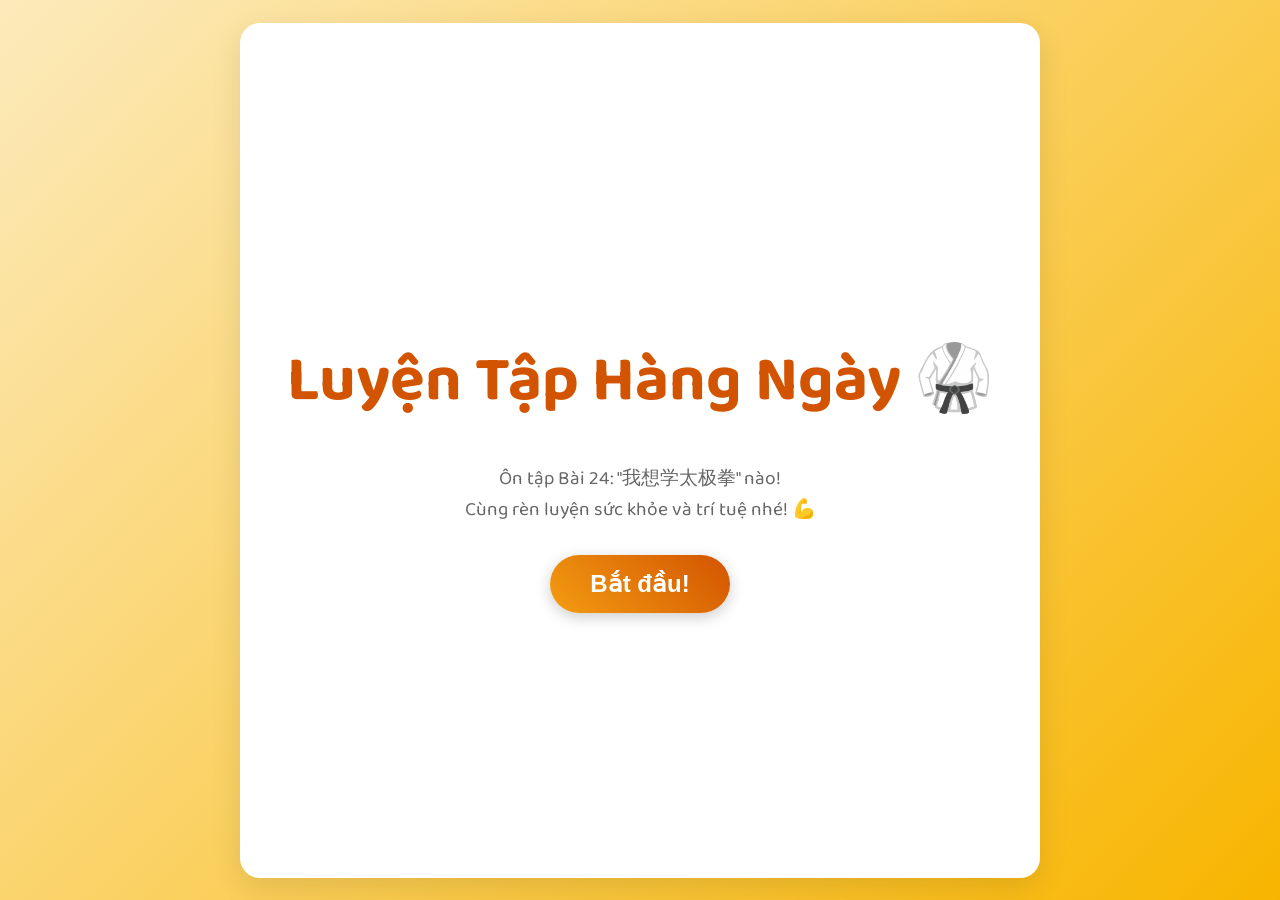
<file: bai24.html>
<!DOCTYPE html>
<html lang="vi">
<head>
    <meta charset="UTF-8">
    <meta name="viewport" content="width=device-width, initial-scale=1.0">
    <title>Game: Luyện Tập Hàng Ngày - Bài 24</title>
    <link rel="preconnect" href="https://fonts.googleapis.com">
    <link rel="preconnect" href="https://fonts.gstatic.com" crossorigin>
    <link href="https://fonts.googleapis.com/css2?family=Baloo+2:wght@400;700&display=swap" rel="stylesheet">
    <style>
        :root {
            --primary-color: #d35400; /* Pumpkin */
            --secondary-color: #c0392b; /* Pomegranate */
            --accent-color: #f39c12; /* Orange */
            --bg-color: #fdf3e6; /* Papaya Whip */
            --text-color: #34495e; /* Wet Asphalt */
            --light-text-color: #fff;
            --correct-color: #27ae60; /* Nephritis */
            --incorrect-color: #c0392b; /* Pomegranate */
            --font-family: 'Baloo 2', cursive;
        }

        /* --- General Styles --- */
        body {
            font-family: var(--font-family);
            background: linear-gradient(135deg, #fceabb 0%, #f8b500 100%);
            color: var(--text-color);
            margin: 0;
            padding: 0;
            display: flex;
            justify-content: center;
            align-items: center;
            min-height: 100vh;
            text-align: center;
            overflow-x: hidden;
        }

        .game-container {
            width: 100%;
            max-width: 800px;
            min-height: 95vh;
            background: white;
            border-radius: 20px;
            box-shadow: 0 10px 30px rgba(0, 0, 0, 0.1);
            padding: 20px;
            box-sizing: border-box;
            display: flex;
            flex-direction: column;
            transition: all 0.5s ease;
        }

        /* --- Screens --- */
        .screen {
            width: 100%;
            flex-grow: 1;
            display: flex;
            flex-direction: column;
            justify-content: center;
            align-items: center;
        }

        .hidden { display: none !important; }

        /* --- Start Screen --- */
        #start-screen h1 {
            font-size: clamp(2.5rem, 6vw, 4rem);
            color: var(--primary-color);
            margin-bottom: 10px;
        }
        #start-screen p {
            font-size: clamp(1rem, 3vw, 1.2rem);
            color: #666;
            margin-bottom: 30px;
        }
        .start-btn {
            padding: 15px 40px;
            font-size: 1.5rem;
            font-weight: 700;
            background: linear-gradient(45deg, var(--accent-color), var(--primary-color));
            color: var(--light-text-color);
            border: none;
            border-radius: 50px;
            cursor: pointer;
            box-shadow: 0 4px 15px rgba(0, 0, 0, 0.2);
            transition: all 0.3s ease;
        }
        .start-btn:hover {
            transform: translateY(-3px);
            box-shadow: 0 8px 20px rgba(0, 0, 0, 0.2);
        }

        /* --- Game Screen --- */
        .game-header {
            display: flex;
            justify-content: space-between;
            align-items: center;
            width: 100%;
            padding: 10px 0;
            margin-bottom: 20px;
            border-bottom: 2px solid #eee;
        }
        .game-header-item {
            background: #fdebd0; /* Light orange */
            padding: 8px 15px;
            border-radius: 20px;
            font-weight: 700;
        }
        #timer { color: var(--accent-color); }
        #score { color: var(--primary-color); }

        .pinyin-toggle {
            display: flex;
            align-items: center;
            cursor: pointer;
        }
        .pinyin-toggle-label { margin-right: 8px; font-weight: 700; }
        .toggle-switch {
            position: relative;
            display: inline-block;
            width: 50px;
            height: 28px;
        }
        .toggle-switch input { opacity: 0; width: 0; height: 0; }
        .slider {
            position: absolute;
            cursor: pointer;
            top: 0; left: 0; right: 0; bottom: 0;
            background-color: #ccc;
            transition: .4s;
            border-radius: 28px;
        }
        .slider:before {
            position: absolute;
            content: "";
            height: 20px; width: 20px;
            left: 4px; bottom: 4px;
            background-color: white;
            transition: .4s;
            border-radius: 50%;
        }
        input:checked + .slider { background-color: var(--secondary-color); }
        input:checked + .slider:before { transform: translateX(22px); }

        #question-container {
            flex-grow: 1;
            width: 100%;
            display: flex;
            flex-direction: column;
            justify-content: center;
            align-items: center;
        }
        
        .level-title {
            font-size: 1.5rem;
            color: var(--primary-color);
            margin-bottom: 15px;
            font-weight: 700;
        }

        .question-text {
            font-size: 2.2rem;
            font-weight: 700;
            margin-bottom: 10px;
            color: var(--text-color);
            line-height: 1.4;
        }
        .paragraph-question {
            font-size: 1.2rem;
            max-width: 90%;
            line-height: 1.6;
        }


        .question-pinyin {
            font-size: 1.5rem;
            color: #888;
            margin-bottom: 25px;
            height: 2rem; /* Reserve space to prevent layout shift */
            transition: opacity 0.3s;
        }
        .pinyin-hidden .question-pinyin { opacity: 0; }

        .question-translation {
             font-size: 1rem;
             color: #666;
             margin-bottom: 25px;
        }

        #options-container {
            display: grid;
            grid-template-columns: 1fr 1fr;
            gap: 15px;
            width: 100%;
            max-width: 500px;
        }
        .option-btn {
            padding: 15px;
            font-size: 1.2rem;
            border: 2px solid #e0e0e0;
            border-radius: 12px;
            background: white;
            cursor: pointer;
            transition: all 0.2s ease;
            height: 60px;
            display: flex;
            justify-content: center;
            align-items: center;
        }
        .option-btn:hover {
            border-color: var(--primary-color);
            background-color: var(--bg-color);
        }
        .option-btn.correct { background-color: var(--correct-color); color: white; border-color: var(--correct-color); }
        .option-btn.incorrect { background-color: var(--incorrect-color); color: white; border-color: var(--incorrect-color); }
        
        #text-input {
            padding: 15px;
            font-size: 1.2rem;
            border-radius: 12px;
            border: 2px solid #e0e0e0;
            width: 100%;
            max-width: 470px;
            box-sizing: border-box;
            text-align: center;
            font-family: var(--font-family);
        }
        #text-input:focus {
            outline: none;
            border-color: var(--primary-color);
        }

        #scramble-container {
            display: flex;
            flex-wrap: wrap;
            justify-content: center;
            gap: 10px;
            padding: 20px;
            border: 2px dashed #ccc;
            border-radius: 12px;
            min-height: 50px;
            margin-bottom: 20px;
        }
        .scramble-word {
            padding: 10px 15px;
            background: #e0e0e0;
            border-radius: 8px;
            cursor: grab;
            user-select: none;
        }
        .scramble-word.dragging { opacity: 0.5; }

        .feedback {
            font-size: 1.2rem;
            font-weight: bold;
            height: auto;
            min-height: 30px;
            margin-top: 15px;
        }

        .game-footer {
            display: flex;
            justify-content: space-between;
            align-items: center;
            width: 100%;
            margin-top: 20px;
        }

        .footer-btn {
            padding: 10px 20px;
            border: none;
            border-radius: 10px;
            cursor: pointer;
            font-weight: 700;
            transition: all 0.3s ease;
        }

        #hint-btn { background-color: var(--accent-color); color: white; }
        #hint-box {
            background: #fef9e7;
            border: 1px solid var(--accent-color);
            padding: 10px;
            border-radius: 8px;
            margin-top: 15px;
            width: 90%;
            max-width: 500px;
            font-style: italic;
        }
        #skip-btn { background-color: #95a5a6; color: white; }
        #submit-btn { background-color: var(--primary-color); color: white; font-size: 1.2rem; padding: 12px 30px; }
        #submit-btn:disabled { background-color: #ccc; cursor: not-allowed; }

        /* --- Summary Screen --- */
        #summary-screen h2 {
            color: var(--primary-color);
            font-size: 2rem;
        }
        #summary-details {
            display: grid;
            grid-template-columns: 1fr 1fr;
            gap: 20px;
            margin: 20px 0;
            font-size: 1.2rem;
        }
        .summary-item {
            background: #fdebd0;
            padding: 20px;
            border-radius: 12px;
        }
        .summary-item .value {
            font-size: 2rem;
            font-weight: 700;
        }
        #badge-container {
            margin: 20px 0;
        }
        #badge-display {
            font-size: 5rem;
        }
        #badge-text {
            font-size: 1.5rem;
            font-weight: 700;
            color: var(--secondary-color);
        }
        #mistakes-log {
            text-align: left;
            width: 100%;
            max-width: 500px;
            margin-top: 20px;
        }
        #mistakes-log h3 { text-align: center; }
        .mistake-item {
            background: #fadbd8;
            border: 1px solid var(--incorrect-color);
            border-radius: 8px;
            padding: 10px;
            margin-bottom: 10px;
        }
        .sample-answer {
            background: #e8f8f5;
            padding: 10px;
            border-radius: 5px;
            margin-top: 10px;
            border-left: 4px solid var(--correct-color);
        }
        #restart-btn {
            padding: 15px 40px;
            font-size: 1.2rem;
        }
        
        /* --- Responsive Design --- */
        @media (max-width: 600px) {
            .game-container {
                padding: 15px;
                min-height: 98vh;
            }
            .question-text { font-size: 2rem; }
            .question-pinyin { font-size: 1.2rem; }
            .game-header { flex-direction: column; gap: 10px; }
            #options-container { grid-template-columns: 1fr; }
            .option-btn { height: auto; min-height: 50px; }
        }
    </style>
</head>
<body>

    <div class="game-container">

        <!-- ===== Màn hình Bắt đầu ===== -->
        <div id="start-screen" class="screen">
            <h1>Luyện Tập Hàng Ngày 🥋</h1>
            <p>Ôn tập Bài 24: "我想学太极拳" nào! <br> Cùng rèn luyện sức khỏe và trí tuệ nhé! 💪</p>
            <button id="start-btn" class="start-btn">Bắt đầu!</button>
        </div>

        <!-- ===== Màn hình Chơi Game ===== -->
        <div id="game-screen" class="screen hidden">
            <!-- Header: Timer, Score, Pinyin Toggle -->
            <div class="game-header">
                <div id="timer" class="game-header-item">⏳ 00:00</div>
                <div class="pinyin-toggle">
                    <span class="pinyin-toggle-label">Pinyin</span>
                    <label class="toggle-switch">
                        <input type="checkbox" id="pinyin-switch" checked>
                        <span class="slider"></span>
                    </label>
                </div>
                <div id="score" class="game-header-item">Điểm: 0 ✨</div>
            </div>

            <!-- Khu vực câu hỏi -->
            <div id="question-container">
                <div id="level-title" class="level-title"></div>
                <div id="question-text" class="question-text"></div>
                <div id="question-pinyin" class="question-pinyin"></div>
                <div id="question-translation" class="question-translation"></div>
                
                <!-- Container cho các loại câu trả lời -->
                <div id="options-container"></div>
                <input type="text" id="text-input" class="hidden" autocomplete="off">
                <div id="scramble-container" class="hidden"></div>
                <textarea id="expression-input" class="hidden" rows="6" style="width: 100%; max-width: 470px; font-size: 1.1rem; padding: 15px; border-radius: 12px; border: 2px solid #e0e0e0; font-family: var(--font-family);" placeholder="Viết câu/đoạn văn của bạn ở đây..."></textarea>
                
                <div id="feedback" class="feedback"></div>
                <div id="hint-box" class="hidden"></div>
            </div>

            <!-- Footer: Hint, Skip, Submit buttons -->
            <div class="game-footer">
                <button id="hint-btn" class="footer-btn">💡 Gợi ý</button>
                <button id="submit-btn" class="footer-btn">Kiểm tra</button>
                <button id="skip-btn" class="footer-btn">Bỏ qua ⏭️</button>
            </div>
        </div>

        <!-- ===== Màn hình Tổng kết ===== -->
        <div id="summary-screen" class="screen hidden">
            <h2>🎉 Hoàn thành! Bạn đúng là một võ sư ngôn ngữ! 🎉</h2>
            
            <div id="badge-container">
                <div id="badge-display"></div>
                <div id="badge-text"></div>
            </div>

            <div id="summary-details">
                <div class="summary-item">
                    <div>Tổng thời gian</div>
                    <div id="final-time" class="value"></div>
                </div>
                <div class="summary-item">
                    <div>Tổng điểm</div>
                    <div id="final-score" class="value"></div>
                </div>
                 <div class="summary-item">
                    <div>Số câu đúng</div>
                    <div id="correct-count" class="value" style="color: var(--correct-color);"></div>
                </div>
                 <div class="summary-item">
                    <div>Số câu sai</div>
                    <div id="incorrect-count" class="value" style="color: var(--incorrect-color);"></div>
                </div>
            </div>

            <div id="mistakes-log">
                <h3>Cùng xem lại các câu sai nhé:</h3>
                <div id="mistakes-list"></div>
            </div>
            
            <button id="restart-btn" class="start-btn footer-btn">Chơi lại</button>
        </div>
    </div>

<script>
// ===================================================================================
// === DỮ LIỆU TRÒ CHƠI (Dựa trên Bài 24) ===
// ===================================================================================
const gameData = [
    // --- Cấp 1: Từ vựng ---
    {
        level: "Cấp 1: Khởi động 🧘",
        type: 'mcq',
        question: '太极拳',
        pinyin: 'tàijíquán',
        options: ['Thái Cực Quyền', 'Bóng rổ', 'Bơi lội', 'Chụp ảnh'],
        answer: 'Thái Cực Quyền',
        hint: 'Một môn võ thuật truyền thống của Trung Quốc.'
    },
    {
        level: "Cấp 1: Khởi động 🧘",
        type: 'mcq',
        question: 'Báo danh, đăng ký',
        pinyin: '',
        options: ['报名', '开始', '听说', '请假'],
        answer: '报名',
        hint: 'Hành động ghi tên để tham gia một hoạt động.'
    },
    {
        level: "Cấp 1: Khởi động 🧘",
        type: 'mcq',
        question: '遍',
        pinyin: 'biàn',
        options: ['lần (từ đầu đến cuối)', 'lần (số lần)', 'giờ', 'phút'],
        answer: 'lần (từ đầu đến cuối)',
        hint: 'Lượng từ nhấn mạnh quá trình hoàn thành động tác.'
    },
    {
        level: "Cấp 1: Khởi động 🧘",
        type: 'mcq',
        question: 'Đau đầu',
        pinyin: '',
        options: ['发烧', '咳嗽', '头疼', '感冒'],
        answer: '头疼',
        hint: 'Một triệu chứng bệnh liên quan đến "头".'
    },
    {
        level: "Cấp 1: Khởi động 🧘",
        type: 'mcq',
        question: '可能',
        pinyin: 'kěnéng',
        options: ['chắc chắn', 'có thể, có lẽ', 'không thể', 'nhất định'],
        answer: 'có thể, có lẽ',
        hint: 'Phó từ chỉ khả năng xảy ra.'
    },
    {
        level: "Cấp 1: Khởi động 🧘",
        type: 'mcq',
        question: 'Khám bệnh',
        pinyin: '',
        options: ['看病', '请假', '舒服', '懂'],
        answer: '看病',
        hint: 'Khi bị bệnh, bạn cần đi...'
    },
    {
        level: "Cấp 1: Khởi động 🧘",
        type: 'mcq',
        question: '再',
        pinyin: 'zài',
        options: ['nữa, lại', 'đã', 'đang', 'sẽ'],
        answer: 'nữa, lại',
        hint: 'Phó từ chỉ sự lặp lại của hành động.'
    },
    {
        level: "Cấp 1: Khởi động 🧘",
        type: 'mcq',
        question: 'Thoải mái, dễ chịu',
        pinyin: '',
        options: ['舒服', '头疼', '意思', '懂'],
        answer: '舒服',
        hint: 'Trái nghĩa với "khó chịu".'
    },
    {
        level: "Cấp 1: Khởi động 🧘",
        type: 'mcq',
        question: '小时',
        pinyin: 'xiǎoshí',
        options: ['phút', 'giây', 'giờ (khoảng thời gian)', 'giờ (thời điểm)'],
        answer: 'giờ (khoảng thời gian)',
        hint: 'Một ngày có 24...'
    },
     {
        level: "Cấp 1: Khởi động 🧘",
        type: 'mcq',
        question: 'Cảm cúm',
        pinyin: '',
        options: ['感冒', '发烧', '咳嗽', '看病'],
        answer: '感冒',
        hint: 'Một loại bệnh thông thường.'
    },

    // --- Cấp 2: Động từ năng nguyện ---
    {
        level: "Cấp 2: Tinh thông năng nguyện 💪",
        type: 'fill-blank',
        question: '我不____打太极拳。',
        pinyin: 'wǒ bù ____ dǎ tàijíquán.',
        answer: '会',
        hint: 'Nói về một kỹ năng học được.'
    },
    {
        level: "Cấp 2: Tinh thông năng nguyện 💪",
        type: 'fill-blank',
        question: '你____不想学？',
        pinyin: 'nǐ ____ bù xiǎng xué?',
        answer: '想',
        hint: 'Hỏi về mong muốn, dự định.'
    },
    {
        level: "Cấp 2: Tinh thông năng nguyện 💪",
        type: 'fill-blank',
        question: '现在____报名吗？',
        pinyin: 'xiànzài ____ bàomíng ma?',
        answer: '可以',
        hint: 'Hỏi về sự cho phép.'
    },
    {
        level: "Cấp 2: Tinh thông năng nguyện 💪",
        type: 'fill-blank',
        question: '您____不能再说一遍？',
        pinyin: 'nín ____ bù néng zài shuō yí biàn?',
        answer: '能',
        hint: 'Hỏi về khả năng thực hiện hành động.'
    },
    {
        level: "Cấp 2: Tinh thông năng nguyện 💪",
        type: 'fill-blank',
        question: '他今天不舒服，不____来上课。',
        pinyin: 'tā jīntiān bù shūfu, bù ____ lái shàngkè.',
        answer: '能',
        hint: 'Nói về việc không có khả năng đến lớp do điều kiện sức khỏe.'
    },
    {
        level: "Cấp 2: Tinh thông năng nguyện 💪",
        type: 'fill-blank',
        question: '我____去医院看病。',
        pinyin: 'wǒ ____ qù yīyuàn kànbìng.',
        answer: '要',
        hint: 'Nói về sự cần thiết phải làm gì đó.'
    },
    {
        level: "Cấp 2: Tinh thông năng nguyện 💪",
        type: 'mcq',
        question: '我想请假，____吗？',
        pinyin: 'wǒ xiǎng qǐngjià, ____ ma?',
        options: ['会', '可以', '想'],
        answer: '可以',
        hint: 'Hỏi xin phép.'
    },
     {
        level: "Cấp 2: Tinh thông năng nguyện 💪",
        type: 'mcq',
        question: '他____开车，但是今天喝酒了，不____开。',
        pinyin: 'tā ____ kāichē, dànshì jīntiān hējiǔ le, bù ____ kāi.',
        options: ['会，能', '能，会', '会，可以'],
        answer: '会，能',
        hint: 'Câu đầu nói về kỹ năng, câu sau nói về điều kiện cho phép.'
    },
    {
        level: "Cấp 2: Tinh thông năng nguyện 💪",
        type: 'mcq',
        question: 'Chọn từ phù hợp: 我___喝咖啡。',
        pinyin: 'wǒ ___ hē kāfēi.',
        options: ['要 (muốn/cần)', '想 (muốn/nhớ)', 'Cả hai đều được'],
        answer: 'Cả hai đều được',
        hint: 'Cả hai từ đều có thể biểu thị mong muốn.'
    },
    {
        level: "Cấp 2: Tinh thông năng nguyện 💪",
        type: 'mcq',
        question: '明天____下雨。',
        pinyin: 'míngtiān ____ xiàyǔ.',
        options: ['想', '能', '会'],
        answer: '会',
        hint: 'Dùng để dự đoán một khả năng trong tương lai.'
    },


    // --- Cấp 3: Sắp xếp câu ---
    {
        level: "Cấp 3: Bậc thầy cú pháp ✍️",
        type: 'scramble',
        words: ['我', '太极拳', '想学'],
        answer: '我想学太极拳',
        hint: 'Đây là câu chủ đề của bài học.'
    },
    {
        level: "Cấp 3: Bậc thầy cú pháp ✍️",
        type: 'scramble',
        words: ['你', '打太极拳', '会', '吗'],
        answer: '你会打太极拳吗',
        hint: 'Câu hỏi về khả năng chơi Thái Cực Quyền.'
    },
    {
        level: "Cấp 3: Bậc thầy cú pháp ✍️",
        type: 'scramble',
        words: ['我们', '报名', '去', '吧'],
        answer: '我们去报名吧',
        hint: 'Câu rủ rê đi đăng ký.'
    },
    {
        level: "Cấp 3: Bậc thầy cú pháp ✍️",
        type: 'scramble',
        words: ['您', '一遍', '再说', '能不能'],
        answer: '您能不能再说一遍',
        hint: 'Câu hỏi lịch sự yêu cầu nhắc lại.'
    },
    {
        level: "Cấp 3: Bậc thầy cú pháp ✍️",
        type: 'scramble',
        words: ['他', '来上课', '不能'],
        answer: '他不能来上课',
        hint: 'Câu nói về việc ai đó không thể đến lớp.'
    },
    {
        level: "Cấp 3: Bậc thầy cú pháp ✍️",
        type: 'scramble',
        words: ['他', '可能', '了', '感冒'],
        answer: '他可能感冒了',
        hint: 'Câu phỏng đoán về bệnh tình.'
    },
    {
        level: "Cấp 3: Bậc thầy cú pháp ✍️",
        type: 'scramble',
        words: ['请个假', '玛丽', '让我', '给他'],
        answer: '玛丽让我给他请个假',
        hint: 'Đây là một câu kiêm ngữ.'
    },
    {
        level: "Cấp 3: Bậc thầy cú pháp ✍️",
        type: 'scramble',
        words: ['怎么', '没来', '玛丽'],
        answer: '玛丽怎么没来',
        hint: 'Câu hỏi về lý do tại sao Mary không đến.'
    },
    {
        level: "Cấp 3: Bậc thầy cú pháp ✍️",
        type: 'scramble',
        words: ['什么时候', '上课', '开始'],
        answer: '什么时候开始上课',
        hint: 'Câu hỏi về thời gian bắt đầu lớp học.'
    },
    {
        level: "Cấp 3: Bậc thầy cú pháp ✍️",
        type: 'scramble',
        words: ['我', '“一三五”', '不懂', '是', '什么意思'],
        answer: '我不懂“一三五”是什么意思',
        hint: 'Câu nói thể hiện sự không hiểu.'
    },

    
    // --- Cấp 4: Chuyên gia Giao tiếp ---
    {
        level: "Cấp 4: Giao tiếp tự tin 🗣️",
        type: 'expression',
        question: 'Bạn bị đau đầu và sốt, hãy xin giáo viên cho nghỉ học.',
        pinyin: 'qǐngjià',
        sampleAnswer: '老师，我今天不舒服，头疼，还有点儿发烧，我想请假。',
        hint: 'Bắt đầu bằng "老师...", sau đó nói các triệu chứng và dùng "想请假".'
    },
    {
        level: "Cấp 4: Giao tiếp tự tin 🗣️",
        type: 'expression',
        question: 'Hỏi xem lớp học Thái Cực Quyền có học vào thứ Bảy không.',
        pinyin: 'wèn shàngkè shíjiān.',
        sampleAnswer: '请问，星期六有太极拳课吗？',
        hint: 'Dùng cấu trúc: 星期... + 有...课吗？'
    },
    {
        level: "Cấp 4: Giao tiếp tự tin 🗣️",
        type: 'expression',
        question: 'Bạn không nghe rõ lời giáo viên, hãy yêu cầu giáo viên nhắc lại.',
        pinyin: 'qǐng lǎoshī chóngfù.',
        sampleAnswer: '对不起老师，您能不能再说一遍？',
        hint: 'Sử dụng cấu trúc: 您能不能 + V + 一遍？'
    },
    {
        level: "Cấp 4: Giao tiếp tự tin 🗣️",
        type: 'expression',
        question: 'Nói rằng bạn có thể nói một chút tiếng Hán.',
        pinyin: 'shuō nǐ de hànyǔ nénglì.',
        sampleAnswer: '我会说一点儿汉语。',
        hint: 'Sử dụng "会" để nói về kỹ năng.'
    },
    {
        level: "Cấp 4: Giao tiếp tự tin 🗣️",
        type: 'expression',
        question: 'Hỏi người khác có muốn học bơi cùng bạn không.',
        pinyin: 'yuē péngyou yóuyǒng.',
        sampleAnswer: '你先不想跟我一起学游泳？',
        hint: 'Sử dụng cấu trúc "想不想...?" để hỏi ý kiến.'
    },
     {
        level: "Cấp 4: Giao tiếp tự tin 🗣️",
        type: 'expression',
        question: 'Nói rằng bạn cần đi bệnh viện khám bệnh.',
        pinyin: 'shuō nǐ yào qù yīyuàn.',
        sampleAnswer: '我有点儿不舒服，要去医院看病。',
        hint: 'Sử dụng "要" để thể hiện sự cần thiết.'
    },
     {
        level: "Cấp 4: Giao tiếp tự tin 🗣️",
        type: 'expression',
        question: 'Hỏi xem bây giờ có thể đăng ký học Thái Cực Quyền không.',
        pinyin: 'wèn néng bu néng bàomíng.',
        sampleAnswer: '请问，现在可以报名学太极拳吗？',
        hint: 'Sử dụng "可以...吗？" để hỏi sự cho phép.'
    },
     {
        level: "Cấp 4: Giao tiếp tự tin 🗣️",
        type: 'expression',
        question: 'Trả lời câu hỏi "你懂了吗？" (giả sử bạn đã hiểu).',
        pinyin: 'huídá "nǐ dǒng le ma?".',
        sampleAnswer: '我懂了。',
        hint: 'Một câu trả lời khẳng định đơn giản.'
    },
     {
        level: "Cấp 4: Giao tiếp tự tin 🗣️",
        type: 'expression',
        question: 'Nghe nói tuần sau có lớp thư pháp, rủ bạn đi đăng ký.',
        pinyin: 'yuē péngyou bàomíng.',
        sampleAnswer: '我听说下星期有书法课，我们去报名吧！',
        hint: 'Bắt đầu bằng "我听说..." và kết thúc bằng "...吧！".'
    },
     {
        level: "Cấp 4: Giao tiếp tự tin 🗣️",
        type: 'expression',
        question: 'Nói "Tôi không hiểu từ này có nghĩa là gì".',
        pinyin: 'biǎodá bù dǒng.',
        sampleAnswer: '我不懂这个词是什么意思。',
        hint: 'Sử dụng cấu trúc "...是什么意思。"'
    },

    // --- Cấp 5: Viết đoạn văn ---
    {
        level: "Cấp 5: Tác gia kể chuyện ✍️",
        type: 'expression',
        question: 'Hãy viết một đoạn văn ngắn (khoảng 3-5 câu) kể về một kỹ năng bạn muốn học. Cố gắng sử dụng các động từ năng nguyện đã học (想, 会, 能, 可以, 要).',
        pinyin: 'Miáoxiě nǐ xiǎng xué de jìnéng.',
        questionClasses: ['paragraph-question'],
        sampleAnswer: '我很想学开车。因为如果我会开车，我就可以自己去很多地方。但是我还没有驾照，所以现在不能开。我打算明年去报名，我要努力学习。',
        hint: 'Bắt đầu với "我想学...", sau đó giải thích tại sao bạn muốn học và kế hoạch của bạn.'
    }
];


// ===================================================================================
// === LOGIC CỦA TRÒ CHƠI (Tái sử dụng) ===
// ===================================================================================
const startScreen = document.getElementById('start-screen');
const gameScreen = document.getElementById('game-screen');
const summaryScreen = document.getElementById('summary-screen');
const startBtn = document.getElementById('start-btn');
const restartBtn = document.getElementById('restart-btn');
const skipBtn = document.getElementById('skip-btn');
const hintBtn = document.getElementById('hint-btn');
const submitBtn = document.getElementById('submit-btn');

const timerEl = document.getElementById('timer');
const scoreEl = document.getElementById('score');
const pinyinSwitch = document.getElementById('pinyin-switch');
const levelTitleEl = document.getElementById('level-title');
const questionTextEl = document.getElementById('question-text');
const questionPinyinEl = document.getElementById('question-pinyin');
const questionTranslationEl = document.getElementById('question-translation');
const optionsContainer = document.getElementById('options-container');
const textInput = document.getElementById('text-input');
const scrambleContainer = document.getElementById('scramble-container');
const expressionInput = document.getElementById('expression-input');
const feedbackEl = document.getElementById('feedback');
const hintBox = document.getElementById('hint-box');

let gameState = {};
let timerInterval;

function initGameState() {
    gameState = {
        currentQuestionIndex: 0,
        score: 0,
        startTime: null,
        elapsedSeconds: 0,
        mistakes: [],
        pinyinVisible: true,
    };
}

function startGame() {
    initGameState();
    startScreen.classList.add('hidden');
    summaryScreen.classList.add('hidden');
    gameScreen.classList.remove('hidden');
    gameState.startTime = new Date();
    startTimer();
    renderQuestion();
    updateScore();
}

function startTimer() {
    clearInterval(timerInterval);
    timerInterval = setInterval(() => {
        gameState.elapsedSeconds++;
        const minutes = Math.floor(gameState.elapsedSeconds / 60).toString().padStart(2, '0');
        const seconds = (gameState.elapsedSeconds % 60).toString().padStart(2, '0');
        timerEl.textContent = `⏳ ${minutes}:${seconds}`;
    }, 1000);
}

function renderQuestion() {
    optionsContainer.innerHTML = '';
    textInput.value = '';
    textInput.classList.add('hidden');
    scrambleContainer.innerHTML = '';
    scrambleContainer.classList.add('hidden');
    expressionInput.value = '';
    expressionInput.classList.add('hidden');
    feedbackEl.innerHTML = '';
    hintBox.classList.add('hidden');
    submitBtn.disabled = false;
    submitBtn.style.display = 'block';
    questionTranslationEl.textContent = '';
    
    questionTextEl.className = 'question-text'; // Reset classes

    if (gameState.currentQuestionIndex >= gameData.length) {
        endGame();
        return;
    }

    const q = gameData[gameState.currentQuestionIndex];
    levelTitleEl.textContent = q.level;
    questionTextEl.textContent = q.question;
    questionPinyinEl.textContent = q.pinyin || '';
    if (q.translation) {
        questionTranslationEl.textContent = `(${q.translation})`;
    }
    
    if (q.questionClasses) {
        q.questionClasses.forEach(cls => questionTextEl.classList.add(cls));
    }


    switch (q.type) {
        case 'mcq':
            submitBtn.style.display = 'none'; // Hide submit for MCQ, answer on click
            q.options.forEach(option => {
                const button = document.createElement('button');
                button.textContent = option;
                button.classList.add('option-btn');
                button.onclick = () => checkAnswer(option);
                optionsContainer.appendChild(button);
            });
            break;
        case 'fill-blank':
            submitBtn.textContent = 'Kiểm tra';
            textInput.classList.remove('hidden');
            textInput.focus();
            break;
        case 'scramble':
            submitBtn.textContent = 'Kiểm tra';
            scrambleContainer.classList.remove('hidden');
            const shuffledWords = [...q.words].sort(() => Math.random() - 0.5);
            shuffledWords.forEach(word => {
                const wordEl = document.createElement('div');
                wordEl.textContent = word;
                wordEl.classList.add('scramble-word');
                wordEl.draggable = true;
                wordEl.addEventListener('dragstart', handleDragStart);
                scrambleContainer.appendChild(wordEl);
            });
            scrambleContainer.addEventListener('dragover', handleDragOver);
            scrambleContainer.addEventListener('drop', handleDrop);
            break;
        case 'expression':
            submitBtn.textContent = 'Hoàn thành';
            expressionInput.classList.remove('hidden');
            expressionInput.focus();
            break;
    }
}
let draggedItem = null;

function handleDragStart(e) {
    draggedItem = e.target;
    e.target.style.opacity = '0.5';
}
function handleDragOver(e) { e.preventDefault(); }
function handleDrop(e) {
    e.preventDefault();
    if(e.target.classList.contains('scramble-word')) {
        const rect = e.target.getBoundingClientRect();
        const offsetX = e.clientX - rect.left;
        if(offsetX > rect.width / 2) {
             e.target.parentNode.insertBefore(draggedItem, e.target.nextSibling);
        } else {
             e.target.parentNode.insertBefore(draggedItem, e.target);
        }
    } else {
         scrambleContainer.appendChild(draggedItem);
    }
    draggedItem.style.opacity = '1';
    draggedItem = null;
}

function checkAnswer(selectedOption = null) {
    if (submitBtn.disabled) return;

    const q = gameData[gameState.currentQuestionIndex];
    let isCorrect = false;
    let userAnswerForLog = '';
    
    switch(q.type) {
        case 'mcq':
            isCorrect = selectedOption === q.answer;
            userAnswerForLog = selectedOption;
            document.querySelectorAll('.option-btn').forEach(btn => {
                btn.disabled = true; // Disable buttons after selection
                if (btn.textContent === q.answer) {
                    btn.classList.add('correct');
                } else if (btn.textContent === selectedOption) {
                    btn.classList.add('incorrect');
                }
            });
            break;
        case 'fill-blank':
            userAnswerForLog = textInput.value.trim();
            isCorrect = userAnswerForLog.toLowerCase() === q.answer.toLowerCase();
            break;
        case 'scramble':
            const words = [...scrambleContainer.querySelectorAll('.scramble-word')].map(el => el.textContent);
            userAnswerForLog = words.join('');
            isCorrect = userAnswerForLog === q.answer;
            break;
        case 'expression':
            userAnswerForLog = expressionInput.value;
            // For expression, we show feedback but always mark as correct for points
            isCorrect = true; 
            feedbackEl.innerHTML = `Tuyệt vời! Đây là một câu trả lời mẫu:<div class="sample-answer">${q.sampleAnswer}</div>`;
            feedbackEl.style.color = 'var(--text-color)';
            break;
    }

    if (q.type !== 'expression') {
        if (isCorrect) {
            feedbackEl.textContent = '🎉 Chính xác! Tuyệt vời!';
            feedbackEl.style.color = 'var(--correct-color)';
        } else {
            feedbackEl.textContent = `🤔 Chưa đúng rồi! Đáp án là: "${q.answer}"`;
            feedbackEl.style.color = 'var(--incorrect-color)';
            gameState.mistakes.push({ ...q, userAnswer: userAnswerForLog });
        }
    }

    if (isCorrect) {
        gameState.score += 10;
        updateScore();
    }


    submitBtn.disabled = true;
    setTimeout(() => {
        gameState.currentQuestionIndex++;
        renderQuestion();
    }, q.type === 'expression' ? 4000 : (q.type === 'mcq' ? 1500 : 2000));
}

function updateScore() {
    scoreEl.textContent = `Điểm: ${gameState.score} ✨`;
}

function togglePinyin() {
    gameState.pinyinVisible = pinyinSwitch.checked;
    const container = document.getElementById('question-container');
    if (gameState.pinyinVisible) {
        container.classList.remove('pinyin-hidden');
    } else {
        container.classList.add('pinyin-hidden');
    }
}

function showHint() {
    const q = gameData[gameState.currentQuestionIndex];
    hintBox.textContent = `💡 Gợi ý nè: ${q.hint}`;
    hintBox.classList.remove('hidden');
}

function skipQuestion() {
    const q = gameData[gameState.currentQuestionIndex];
    if (q.type !== 'expression') {
         gameState.mistakes.push({ ...q, userAnswer: "(bỏ qua)" });
    }
    feedbackEl.textContent = 'Bỏ qua câu này!';
    feedbackEl.style.color = '#888';
    setTimeout(() => {
        gameState.currentQuestionIndex++;
        renderQuestion();
    }, 1000);
}

function endGame() {
    clearInterval(timerInterval);
    gameScreen.classList.add('hidden');
    summaryScreen.classList.remove('hidden');

    const totalQuestions = gameData.filter(q => q.type !== 'expression').length;
    const minutes = Math.floor(gameState.elapsedSeconds / 60).toString().padStart(2, '0');
    const seconds = (gameState.elapsedSeconds % 60).toString().padStart(2, '0');
    const correctCount = totalQuestions - gameState.mistakes.length;

    document.getElementById('final-time').textContent = `${minutes}:${seconds}`;
    document.getElementById('final-score').textContent = gameState.score;
    document.getElementById('correct-count').textContent = correctCount;
    document.getElementById('incorrect-count').textContent = gameState.mistakes.length;
    
    const badgeDisplay = document.getElementById('badge-display');
    const badgeText = document.getElementById('badge-text');
    if (gameState.mistakes.length === 0) {
        badgeDisplay.textContent = '🥇';
        badgeText.textContent = 'Cao Thủ Võ Lâm';
    } else if (gameState.mistakes.length <= 5) {
        badgeDisplay.textContent = '🥈';
        badgeText.textContent = 'Môn Sinh Chăm Chỉ';
    } else {
        badgeDisplay.textContent = '🥉';
        badgeText.textContent = 'Tân Binh Nhập Môn';
    }

    const mistakesList = document.getElementById('mistakes-list');
    mistakesList.innerHTML = '';
    if (gameState.mistakes.length === 0) {
        mistakesList.innerHTML = '<p style="text-align: center;">Bạn không sai câu nào cả! Quá đỉnh! 🥳</p>';
    } else {
        gameState.mistakes.forEach(mistake => {
            const item = document.createElement('div');
            item.classList.add('mistake-item');
            item.innerHTML = `
                <p><b>Câu hỏi:</b> ${mistake.question}</p>
                <p><b>Bạn trả lời:</b> <span style="color: var(--incorrect-color);">${mistake.userAnswer}</span></p>
                <p><b>Đáp án đúng:</b> <span style="color: var(--correct-color);">${mistake.answer || mistake.sampleAnswer}</span></p>
            `;
            mistakesList.appendChild(item);
        });
    }
}

// Event Listeners
startBtn.addEventListener('click', startGame);
restartBtn.addEventListener('click', startGame);
pinyinSwitch.addEventListener('change', togglePinyin);
hintBtn.addEventListener('click', showHint);
skipBtn.addEventListener('click', skipQuestion);
submitBtn.addEventListener('click', () => checkAnswer());

textInput.addEventListener('keyup', (event) => {
    if (event.key === "Enter") {
        checkAnswer();
    }
});
</script>

</body>
</html>
</file>
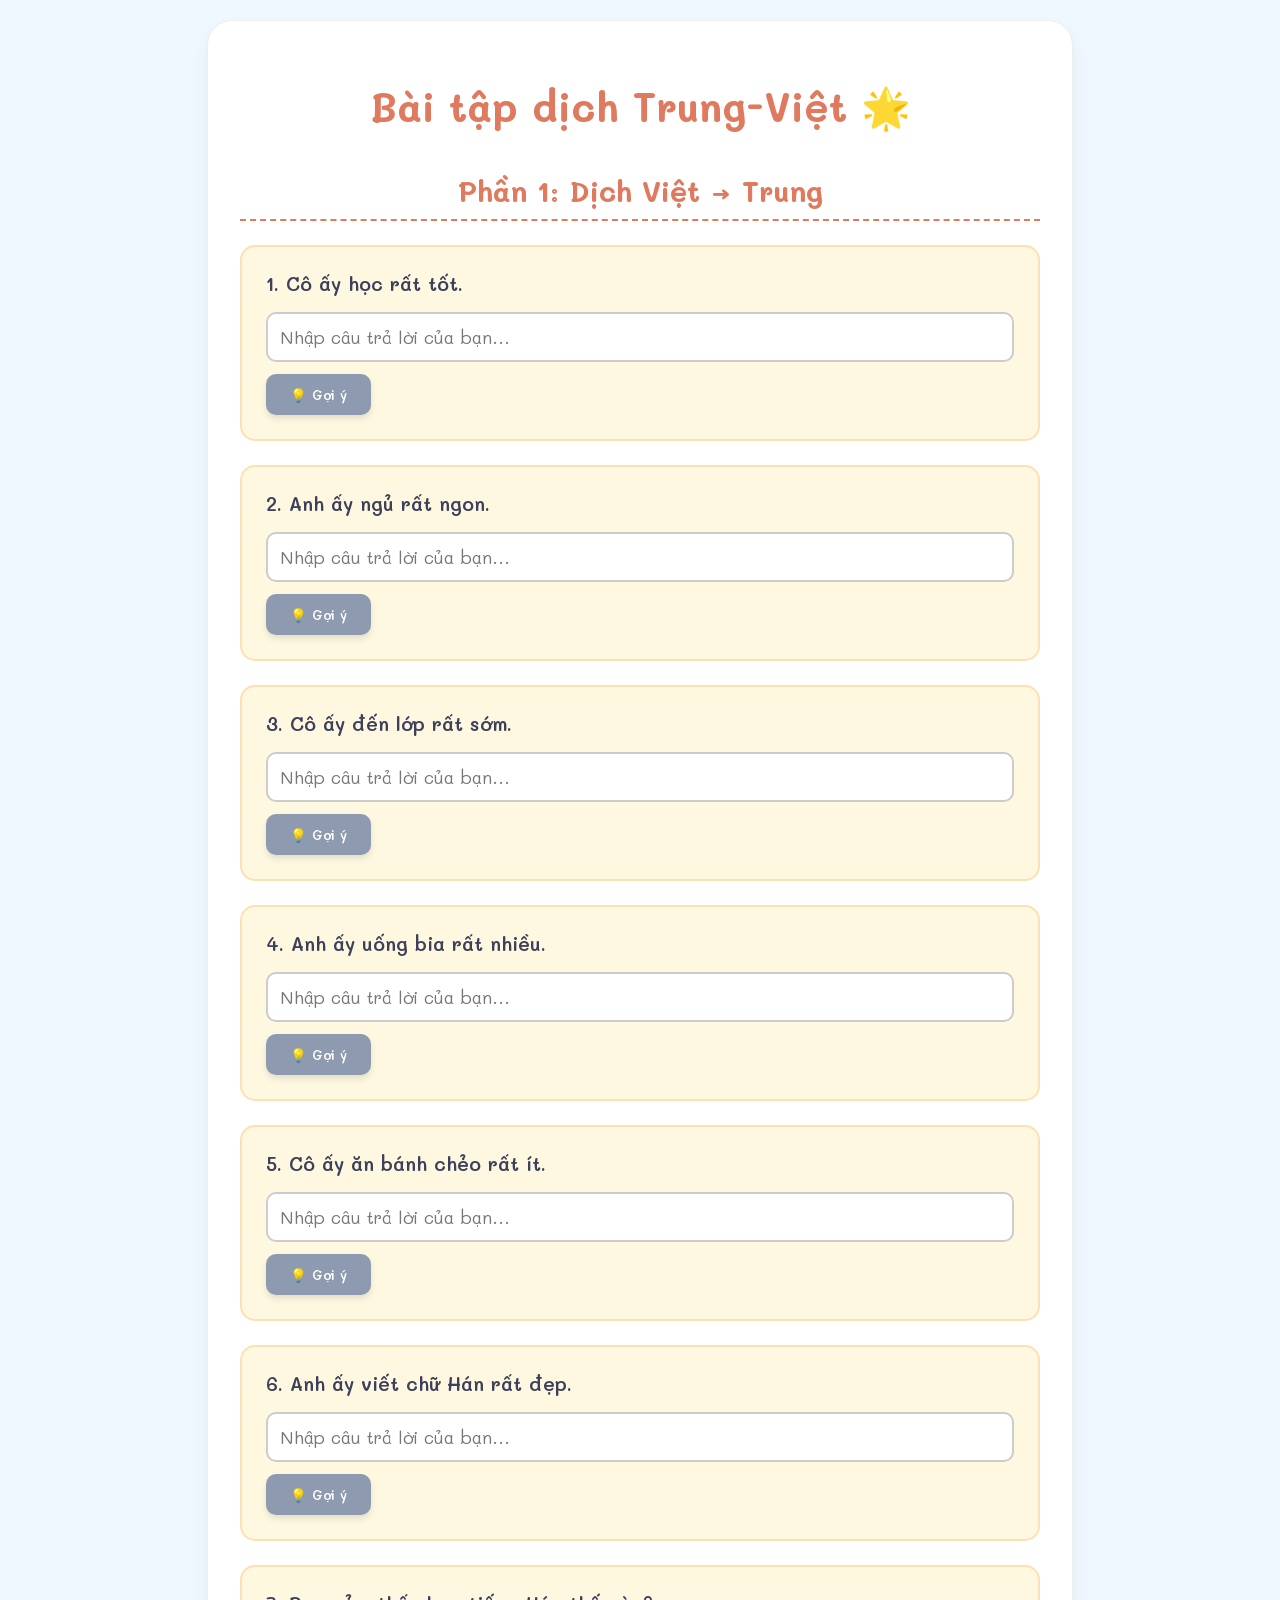
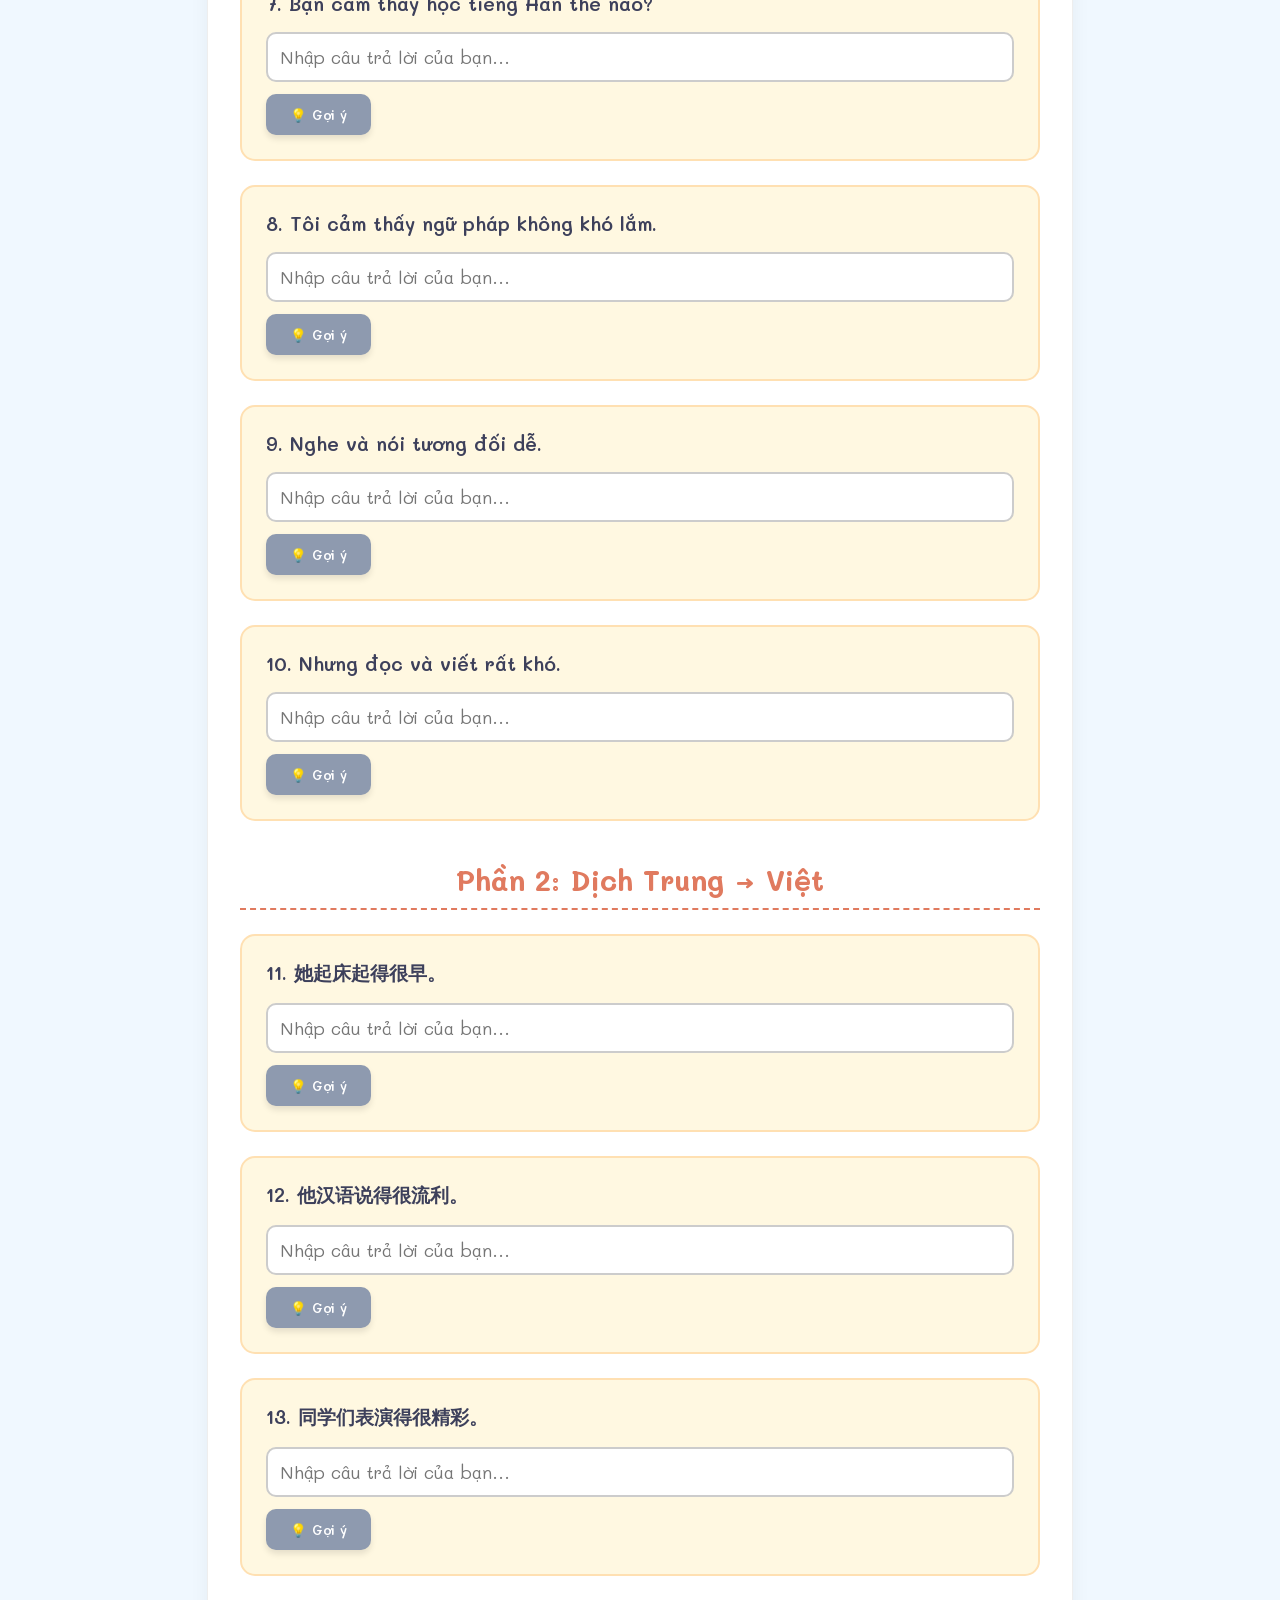
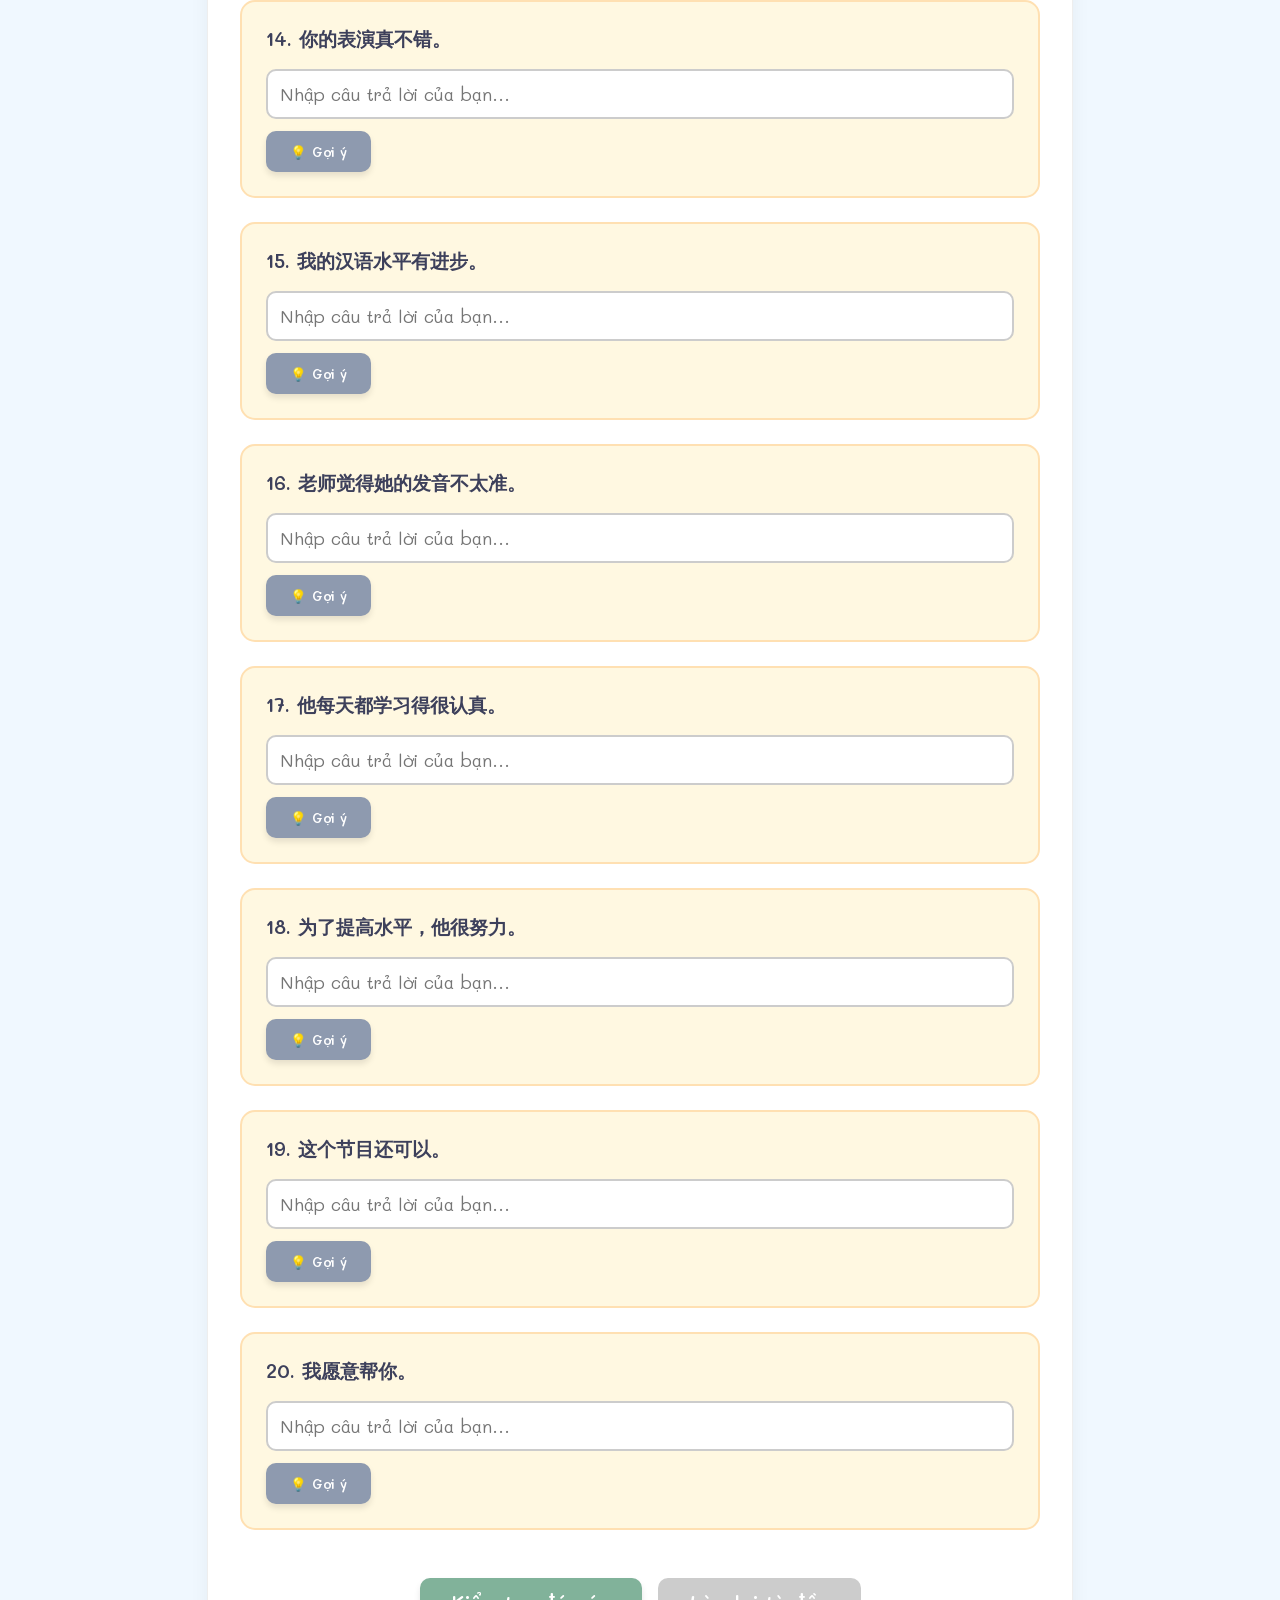
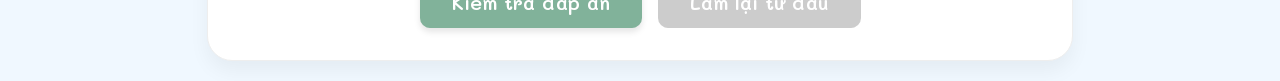
<file: bai25dich.html>
<!DOCTYPE html>
<html lang="vi">
<head>
    <meta charset="UTF-8">
    <meta name="viewport" content="width=device-width, initial-scale=1.0">
    <title>Bài tập dịch Trung-Việt vui vẻ</title>
    <link rel="preconnect" href="https://fonts.googleapis.com">
    <link rel="preconnect" href="https://fonts.gstatic.com" crossorigin>
    <link href="https://fonts.googleapis.com/css2?family=Mali:wght@400;600&display=swap" rel="stylesheet">
    <style>
        :root {
            --primary-bg: #f0f8ff; /* AliceBlue */
            --container-bg: #ffffff;
            --card-bg: #fff8e1; /* Cornsilk */
            --card-border: #ffe0b2; /* Mocassin */
            --text-color: #3d405b;
            --header-color: #e07a5f; /* Terra Cotta */
            --button-check-bg: #81b29a; /* Cambridge Blue */
            --button-reset-bg: #f28482; /* Pastel Red */
            --button-hint-bg: #8e9aaf; /* Queen Blue */
            --correct-bg: #e8f5e9;
            --correct-color: #2e7d32;
            --correct-border: #a5d6a7;
            --incorrect-bg: #ffebee;
            --incorrect-color: #c62828;
            --incorrect-border: #ef9a9a;
            --score-bg: #e3f2fd;
            --score-color: #1e88e5;
            --shadow: 0 10px 20px rgba(0,0,0,0.05);
        }

        body {
            font-family: 'Mali', cursive;
            background-color: var(--primary-bg);
            color: var(--text-color);
            margin: 0;
            padding: 20px;
            display: flex;
            justify-content: center;
            align-items: center;
            min-height: 100vh;
        }

        #quiz-container {
            width: 100%;
            max-width: 800px;
            background-color: var(--container-bg);
            padding: 2rem;
            border-radius: 25px;
            box-shadow: var(--shadow);
            border: 1px solid #eee;
        }

        h1, h2 {
            text-align: center;
            color: var(--header-color);
        }

        h1 {
            font-size: 2.5rem;
        }

        h2 {
            font-size: 1.8rem;
            border-bottom: 2px dashed var(--header-color);
            padding-bottom: 10px;
            margin-top: 2.5rem;
        }

        .exercise-card {
            background-color: var(--card-bg);
            margin-bottom: 1.5rem;
            padding: 1.5rem;
            border-radius: 15px;
            border: 2px solid var(--card-border);
            transition: all 0.3s ease;
        }

        .question {
            font-weight: 600;
            font-size: 1.2rem;
            margin-bottom: 1rem;
        }

        .user-answer {
            width: 100%;
            padding: 0.75rem;
            border: 2px solid #ccc;
            border-radius: 10px;
            font-family: inherit;
            font-size: 1.1rem;
            box-sizing: border-box;
            transition: border-color 0.3s;
        }

        .user-answer:focus {
            outline: none;
            border-color: var(--button-hint-bg);
        }

        .controls {
            margin-top: 0.75rem;
        }

        .btn {
            color: white;
            padding: 0.75rem 1.5rem;
            border: none;
            border-radius: 10px;
            cursor: pointer;
            font-weight: 600;
            font-family: inherit;
            transition: transform 0.2s, box-shadow 0.2s;
            box-shadow: 0 4px 6px rgba(0,0,0,0.1);
        }
        
        .btn:hover {
            transform: translateY(-2px);
            box-shadow: 0 6px 10px rgba(0,0,0,0.15);
        }

        .btn-hint {
            background-color: var(--button-hint-bg);
        }

        .hint-box {
            font-size: 0.95rem;
            color: var(--button-hint-bg);
            margin-top: 0.75rem;
            padding: 0.5rem 0;
            display: none; /* Ẩn ban đầu */
        }

        .feedback-box {
            margin-top: 1rem;
            font-size: 1rem;
            padding: 0.75rem;
            border-radius: 8px;
            display: none; /* Ẩn ban đầu */
        }

        .main-controls {
            text-align: center;
            margin-top: 3rem;
            display: flex;
            gap: 1rem;
            justify-content: center;
        }
        
        .btn-main {
            font-size: 1.2rem;
            padding: 0.8rem 2rem;
        }

        #check-btn {
            background-color: var(--button-check-bg);
        }

        #reset-btn {
            background-color: var(--button-reset-bg);
        }
        
        #check-btn:disabled, #reset-btn:disabled {
            background-color: #ccc;
            cursor: not-allowed;
            transform: none;
            box-shadow: none;
        }

        #score-container {
            text-align: center;
            font-size: 1.75rem;
            font-weight: 600;
            margin-top: 2rem;
            padding: 1.5rem;
            background: var(--score-bg);
            border-radius: 15px;
            color: var(--score-color);
            display: none; /* Ẩn ban đầu */
        }
    </style>
</head>
<body>

    <div id="quiz-container">
        <h1>Bài tập dịch Trung-Việt 🌟</h1>
        
        <div id="part1-container">
            <h2>Phần 1: Dịch Việt → Trung</h2>
        </div>

        <div id="part2-container">
            <h2>Phần 2: Dịch Trung → Việt</h2>
        </div>

        <div id="score-container"></div>

        <div class="main-controls">
            <button id="check-btn" class="btn btn-main">Kiểm tra đáp án</button>
            <button id="reset-btn" class="btn btn-main">Làm lại từ đầu</button>
        </div>
    </div>

    <script>
        document.addEventListener('DOMContentLoaded', function() {
            // Dữ liệu bài tập mới - Bài 25 "她学得很好" - 20 câu
            const exercises = [
                // Phần 1: Việt → Trung (10 questions)
                { id: 1, type: 'vt', question: 'Cô ấy học rất tốt.', answer: '她学得很好。', hint: 'Sử dụng cấu trúc V + 得 + Adj.' },
                { id: 2, type: 'vt', question: 'Anh ấy ngủ rất ngon.', answer: '他睡觉睡得很香。', hint: 'Sử dụng cấu trúc V + O + V + 得 + Adj. "Ngon" (ngủ) là "香".' },
                { id: 3, type: 'vt', question: 'Cô ấy đến lớp rất sớm.', answer: '她来教室来得很早。', hint: '"Đến lớp" là "来教室". "Sớm" là "早".' },
                { id: 4, type: 'vt', question: 'Anh ấy uống bia rất nhiều.', answer: '他喝啤酒喝得很多。', hint: '"Uống bia" là "喝啤酒". "Nhiều" là "多".' },
                { id: 5, type: 'vt', question: 'Cô ấy ăn bánh chẻo rất ít.', answer: '她吃饺子吃得很少。', hint: '"Ăn bánh chẻo" là "吃饺子". "Ít" là "少".' },
                { id: 6, type: 'vt', question: 'Anh ấy viết chữ Hán rất đẹp.', answer: '他汉字写得很好。', hint: 'Cấu trúc O + V + 得 + Adj. "Chữ Hán" là "汉字". "Đẹp" (viết) là "好".' },
                { id: 7, type: 'vt', question: 'Bạn cảm thấy học tiếng Hán thế nào?', answer: '你觉得学习汉语怎么样？', hint: '"Cảm thấy" là "觉得". "Thế nào" là "怎么样".' },
                { id: 8, type: 'vt', question: 'Tôi cảm thấy ngữ pháp không khó lắm.', answer: '我觉得语法不太难。', hint: '"Ngữ pháp" là "语法". "Không...lắm" là "不太".' },
                { id: 9, type: 'vt', question: 'Nghe và nói tương đối dễ.', answer: '听和说比较容易。', hint: '"Nghe" là "听", "nói" là "说". "Tương đối" là "比较". "Dễ" là "容易".' },
                { id: 10, type: 'vt', question: 'Nhưng đọc và viết rất khó.', answer: '但是读和写很难。', hint: '"Nhưng" là "但是". "Đọc" là "读", "viết" là "写". "Khó" là "难".' },
                
                // Phần 2: Trung → Việt (10 questions)
                { id: 11, type: 'tv', question: '她起床起得很早。', answer: 'Cô ấy thức dậy rất sớm.', hint: '"起床" là thức dậy. "早" là sớm.' },
                { id: 12, type: 'tv', question: '他汉语说得很流利。', answer: 'Anh ấy nói tiếng Hán rất lưu loát.', hint: '"流利" là lưu loát.' },
                { id: 13, type: 'tv', question: '同学们表演得很精彩。', answer: 'Các bạn học biểu diễn rất đặc sắc.', hint: '"表演" là biểu diễn. "精彩" là đặc sắc.' },
                { id: 14, type: 'tv', question: '你的表演真不错。', answer: 'Phần biểu diễn của bạn thật không tồi.', hint: '"不错" là không tồi, khá tốt.' },
                { id: 15, type: 'tv', question: '我的汉语水平有进步。', answer: 'Trình độ tiếng Hán của tôi có tiến bộ.', hint: '"水平" là trình độ. "进步" là tiến bộ.' },
                { id: 16, type: 'tv', question: '老师觉得她的发音不太准。', answer: 'Giáo viên cảm thấy phát âm của cô ấy không chuẩn lắm.', hint: '"发音" là phát âm. "准" là chuẩn.' },
                { id: 17, type: 'tv', question: '他每天都学习得很认真。', answer: 'Anh ấy mỗi ngày đều học rất chăm chỉ.', hint: '"认真" là chăm chỉ, nghiêm túc.' },
                { id: 18, type: 'tv', question: '为了提高水平，他很努力。', answer: 'Để nâng cao trình độ, anh ấy rất nỗ lực.', hint: '"为了" là để. "提高" là nâng cao. "努力" là nỗ lực.' },
                { id: 19, type: 'tv', question: '这个节目还可以。', answer: 'Tiết mục này cũng được.', hint: '"节目" là tiết mục. "还可以" là cũng được, tàm tạm.' },
                { id: 20, type: 'tv', question: '我愿意帮你。', answer: 'Tôi bằng lòng giúp bạn.', hint: '"愿意" là bằng lòng, nguyện ý. "帮" là giúp.' }
            ];

            const part1Container = document.getElementById('part1-container');
            const part2Container = document.getElementById('part2-container');
            const checkBtn = document.getElementById('check-btn');
            const resetBtn = document.getElementById('reset-btn');
            const scoreContainer = document.getElementById('score-container');

            function renderExercises() {
                part1Container.innerHTML = '<h2>Phần 1: Dịch Việt → Trung</h2>';
                part2Container.innerHTML = '<h2>Phần 2: Dịch Trung → Việt</h2>';
                
                exercises.forEach((ex, index) => {
                    const exerciseHTML = `
                        <div class="exercise-card" id="card-${index}">
                            <div class="question">${index + 1}. ${ex.question}</div>
                            <input type="text" class="user-answer" id="answer-${index}" placeholder="Nhập câu trả lời của bạn...">
                            <div class="controls">
                                <button class="btn btn-hint" data-index="${index}">💡 Gợi ý</button>
                            </div>
                            <div class="hint-box" id="hint-${index}"></div>
                            <div class="feedback-box" id="feedback-${index}"></div>
                        </div>
                    `;
                    if (ex.type === 'vt') {
                        part1Container.innerHTML += exerciseHTML;
                    } else {
                        part2Container.innerHTML += exerciseHTML;
                    }
                });
                
                document.querySelectorAll('.btn-hint').forEach(button => {
                    button.addEventListener('click', showHint);
                });
            }

            function showHint(event) {
                const index = event.target.dataset.index;
                const hintBox = document.getElementById(`hint-${index}`);
                hintBox.innerHTML = `<strong>Gợi ý:</strong> ${exercises[index].hint}`;
                hintBox.style.display = 'block';
                event.target.disabled = true;
            }
            
            function checkAnswers() {
                let score = 0;
                exercises.forEach((ex, index) => {
                    const userAnswerInput = document.getElementById(`answer-${index}`);
                    const userAnswer = userAnswerInput.value.trim();
                    const correctAnswer = ex.answer;
                    const feedbackBox = document.getElementById(`feedback-${index}`);
                    
                    // Chuẩn hóa câu trả lời: bỏ dấu câu cuối và chuyển thành chữ thường
                    const normalize = (str) => str.replace(/[.？，。!！]$/, '').toLowerCase();

                    if (normalize(userAnswer) === normalize(correctAnswer)) {
                        score++;
                        userAnswerInput.style.borderColor = 'var(--correct-border)';
                        feedbackBox.innerHTML = '✅ <strong>Chính xác!</strong>';
                        feedbackBox.style.color = 'var(--correct-color)';
                        feedbackBox.style.backgroundColor = 'var(--correct-bg)';
                    } else {
                        userAnswerInput.style.borderColor = 'var(--incorrect-border)';
                        feedbackBox.innerHTML = `❌ <strong>Chưa đúng.</strong> Đáp án đúng là: <br><strong>${correctAnswer}</strong>`;
                        feedbackBox.style.color = 'var(--incorrect-color)';
                        feedbackBox.style.backgroundColor = 'var(--incorrect-bg)';
                    }
                    feedbackBox.style.display = 'block';
                    userAnswerInput.disabled = true;
                });

                scoreContainer.innerHTML = `Bạn đã trả lời đúng ${score}/${exercises.length} câu! Chúc mừng! 🎉`;
                scoreContainer.style.display = 'block';

                checkBtn.disabled = true;
                resetBtn.disabled = false;
                document.querySelectorAll('.btn-hint').forEach(b => b.disabled = true);
            }

            function resetQuiz() {
                renderExercises();
                scoreContainer.style.display = 'none';
                scoreContainer.innerHTML = '';
                checkBtn.disabled = false;
                resetBtn.disabled = true;
            }

            checkBtn.addEventListener('click', checkAnswers);
            resetBtn.addEventListener('click', resetQuiz);

            renderExercises();
            resetBtn.disabled = true;

        });
    </script>
</body>
</html>
</file>
